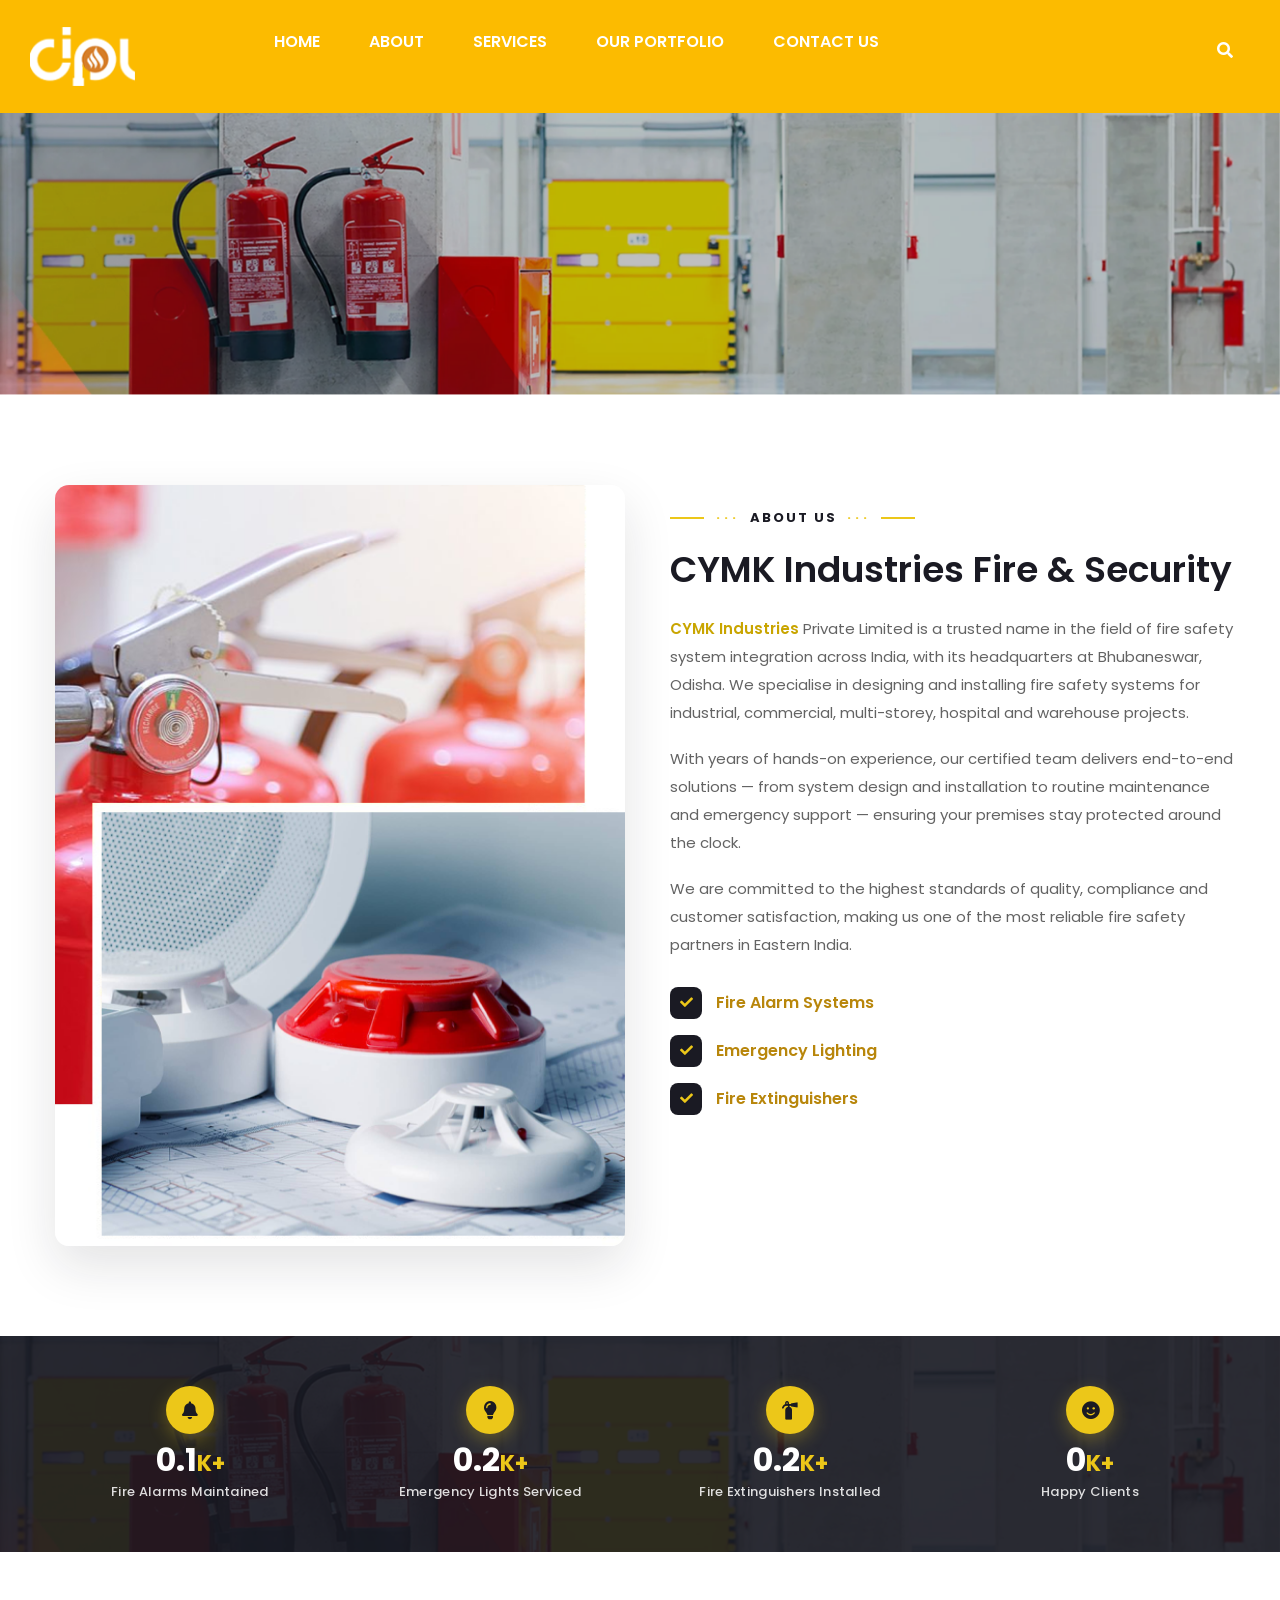
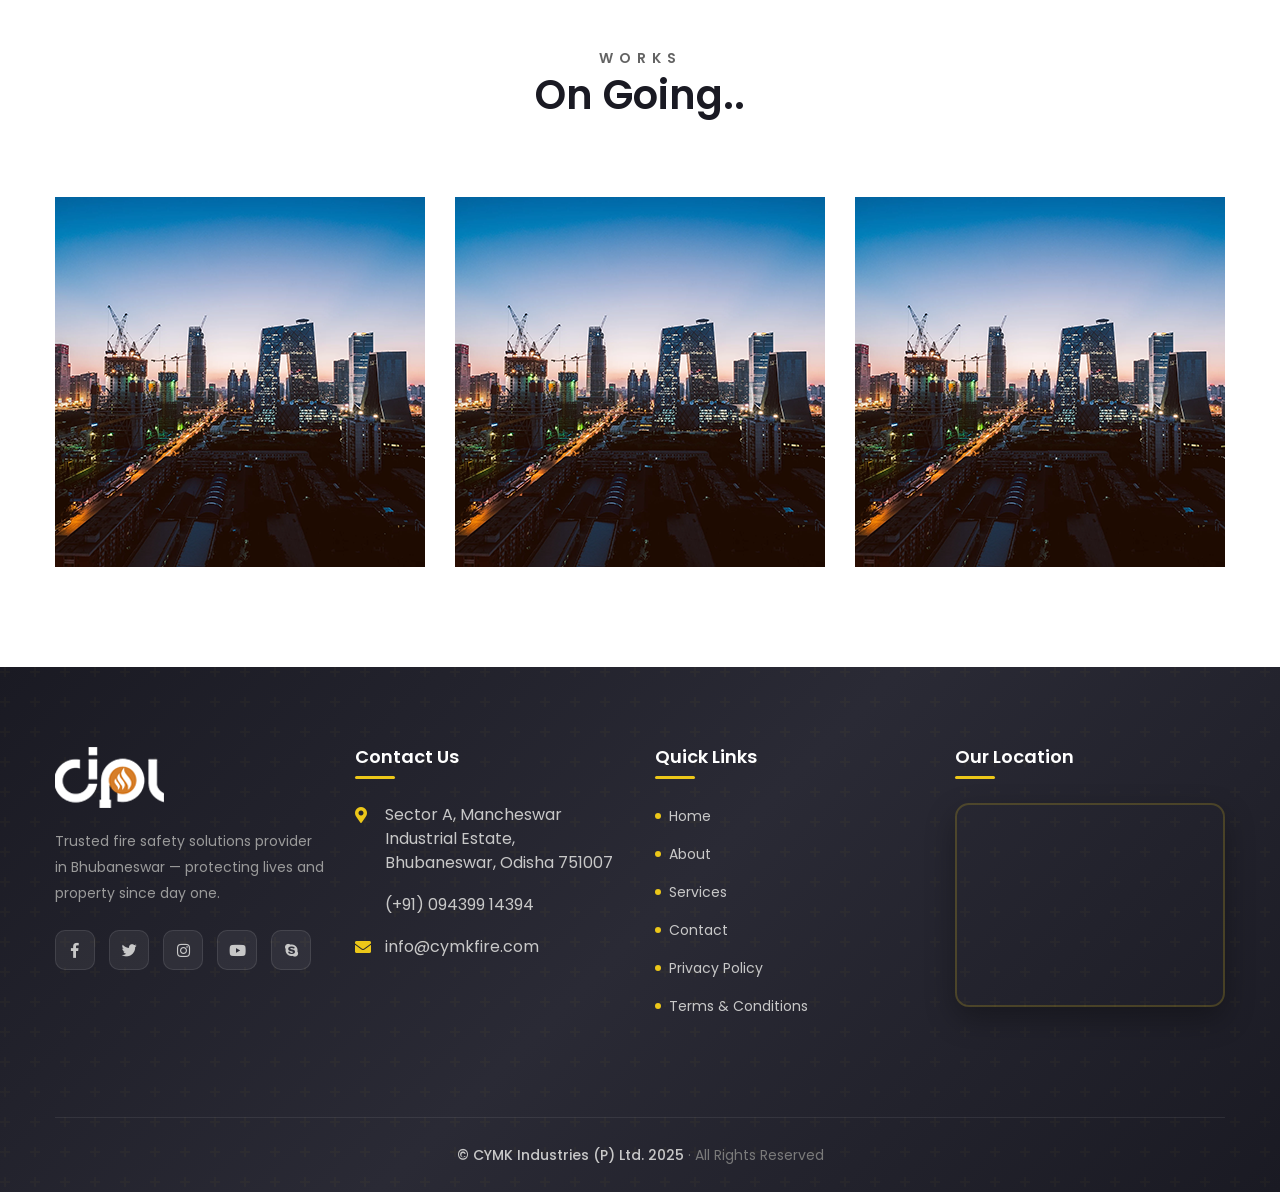
<file: about-us.html>
<!DOCTYPE html>
<html lang="en">
<head>
	<meta charset="utf-8">
	<meta name="viewport" content="width=device-width, initial-scale=1.0">
	<meta name="apple-mobile-web-app-capable" content="yes">
	<meta name="HandheldFriendly" content="True">
	<meta name="apple-mobile-web-app-status-bar-style" content="black">
	<meta name="description" content="About CYMK Industries (P) Ltd. — leading fire safety system integrator in Bhubaneswar, Odisha.">
	<meta name="keywords" content="fire safety, Fire protection, about, CYMK Industries">
	<meta name="author" content="CYMK Industries">
	<title>CYMK - About Us | Fire Safety Services Bhubaneswar</title>
	<link href="https://fonts.googleapis.com/css?family=Poppins:400,500,600" rel="stylesheet">
	<link rel="stylesheet" type="text/css" href="css/bootstrap.css">
	<link rel="stylesheet" type="text/css" href="css/style-construction.css">
	<link rel="stylesheet" type="text/css" href="css/plugins.css">
	<link rel="stylesheet" type="text/css" href="css/responsive-construction.css">
	<link rel="stylesheet" type="text/css" href="css/iconfonts.css">
	<link rel="stylesheet" type="text/css" href="css/color-construction.css">

	<meta property="og:url" content="https://cymkfire.com/about-us.html"/>
	<meta property="og:title" content="CYMK - About Us | Fire Safety Services Bhubaneswar"/>
	<meta property="og:type" content="website"/>
	<meta property="og:site_name" content="CYMK Industries (P) Ltd."/>
	<meta property="og:description" content="Learn about CYMK Industries — a leading fire safety system integrator in India."/>
	<meta property="og:image" itemprop="image" content="https://cymkfire.com/images/safety.png">
	<meta property="og:image:width" itemprop="image" content="240">
	<meta property="og:image:height" itemprop="image" content="173">
</head>
<body>
	<div id="wrapper">
		<header id="header">
			<div class="container-fluid z2">
				<div class="col-xs-12 col-sm-12">
					<div class="logo">
						<a href="index.html"><img src="images/logo.png" alt="CYMK Industries (P) Ltd." class="img-responsive"></a>
					</div>
					<div class="nav-holder">
						<a href="about-us.html#" class="nav-opener text-center md-round"><i class="fa fa-bars"></i></a>
						<nav id="nav" class="hb-navigation">
							<ul class="list-unstyled text-uppercase">
								<li><a href="index.html">Home</a></li>
								<li class="active"><a href="about-us.html">About</a></li>
								<li class="menu-item-has-children active">
									<a href="services.html">Services <i
											class="fas fa-angle-down pull-right hidden visible-xs visible-sm"></i></a>
									<ul class="list-unstyled sub-menu">
										<li><a href="firealarmsystems.html"><i
													class="fas fa-arrow-right"></i> Scalable Fire Alarm Systems</a></li>
										<li><a href="firesuppressionsystems.html"><i
													class="fas fa-arrow-right"></i> Fire Suppression Systems</a></li>
										<li><a href="portablefireextinguishers.html"><i
													class="fas fa-arrow-right"></i> Portable Fire Extinguishers</a></li>
									</ul>
								</li>
								<li class="menu-item-has-children">
									<a href="javascript:void(0);">Our Portfolio<i
											class="fas fa-angle-down pull-right hidden visible-xs visible-sm"></i></a>
									<ul class="list-unstyled sub-menu">
										<li><a href="javascript:void(0);"><i class="fas fa-arrow-right"></i>Our Portfolio</a></li>
									</ul>
								</li>
								<li><a href="contact-us.html">Contact us</a></li>
							</ul>
						</nav>
						<div class="search-holder">
							<div class="search-area">
								<div class="search-box">
									<form>
										<fieldset>
											<input type="search" placeholder="Search" class="form-control">
											<button type="button" class="form-opener btn-secondary fas fa-search"></button>
										</fieldset>
									</form>
								</div>
							</div>
						</div>
					</div>
				</div>
			</div>
		</header>
		<main id="main">
			<section class="page-banner">
				<img src="images/header.png" alt="About page banner" class="img-responsive">
			</section>

			<section class="about-page-sec">
				<div class="container">
					<div class="row">
						<div class="col-xs-12 col-sm-12 col-md-6">
							<div class="about-images">
								<img src="images/About-us.png" alt="CYMK fire safety equipment and systems" class="img-responsive about-img-main">
							</div>
						</div>
						<div class="col-xs-12 col-sm-12 col-md-6 about-content">
							<span class="section-label"><span class="dots">···</span>About Us<span class="dots">···</span></span>
							<h2 class="heading2">CYMK Industries Fire &amp; Security</h2>
							<p><strong class="text-accent">CYMK Industries</strong> Private Limited is a trusted name in the field of fire safety system integration across India, with its headquarters at Bhubaneswar, Odisha. We specialise in designing and installing fire safety systems for industrial, commercial, multi-storey, hospital and warehouse projects.</p>
							<p>With years of hands-on experience, our certified team delivers end-to-end solutions — from system design and installation to routine maintenance and emergency support — ensuring your premises stay protected around the clock.</p>
							<p>We are committed to the highest standards of quality, compliance and customer satisfaction, making us one of the most reliable fire safety partners in Eastern India.</p>
							<ul class="list-unstyled about-feature-list">
								<li><span class="feature-check"><i class="fas fa-check"></i></span>Fire Alarm Systems</li>
								<li><span class="feature-check"><i class="fas fa-check"></i></span>Emergency Lighting</li>
								<li><span class="feature-check"><i class="fas fa-check"></i></span>Fire Extinguishers</li>
							</ul>
						</div>
					</div>
				</div>
			</section>

			<section class="stats-sec bg-full overlay" style="background-image: url(images/header.png);">
				<div class="container">
					<div class="row stats-row">
						<div class="col-xs-6 col-sm-6 col-md-3">
							<div class="stat-item">
								<span class="stat-icon"><i class="fas fa-bell"></i></span>
								<div class="stat-number">
									<span class="counter">1.8</span><span class="stat-unit">K+</span>
								</div>
								<p class="stat-label">Fire Alarms Maintained</p>
							</div>
						</div>
						<div class="col-xs-6 col-sm-6 col-md-3">
							<div class="stat-item">
								<span class="stat-icon"><i class="fas fa-lightbulb"></i></span>
								<div class="stat-number">
									<span class="counter">2.7</span><span class="stat-unit">K+</span>
								</div>
								<p class="stat-label">Emergency Lights Serviced</p>
							</div>
						</div>
						<div class="col-xs-6 col-sm-6 col-md-3">
							<div class="stat-item">
								<span class="stat-icon"><i class="fas fa-fire-extinguisher"></i></span>
								<div class="stat-number">
									<span class="counter">2.2</span><span class="stat-unit">K+</span>
								</div>
								<p class="stat-label">Fire Extinguishers Installed</p>
							</div>
						</div>
						<div class="col-xs-6 col-sm-6 col-md-3">
							<div class="stat-item">
								<span class="stat-icon"><i class="fas fa-smile"></i></span>
								<div class="stat-number">
									<span class="counter">4</span><span class="stat-unit">K+</span>
								</div>
								<p class="stat-label">Happy Clients</p>
							</div>
						</div>
					</div>
				</div>
			</section>

			<section class="blog-sec">
				<div class="container">
					<div class="row">
						<div class="col-sm-12">
							<h2 class="heading2 text-center"><span class="title text-uppercase">WORKS</span>On Going..</h2>
						</div>
						<div class="col-xs-6 col-sm-6 col-md-4 sm2">
						<!-- blog-col of the page -->
							<div class="blog-col">
							<img src="images/homepage/img101.png" alt="CYMK Industries (P) Ltd." class="img-responsive blog-img">
							<!-- blog-detail of the page -->
								<div class="blog-detail text-center">
									<h2 class="heading1">Berlin Rooftop Workshop</h2>
									<ul class="list-unstyled post-list">
										<li><a href="https://cymkfire.com/blog-detail.html">By admin</a></li>
										<li>|</li>
										<li><time class="time" datetime="2017-01-01">Dec 24, 2018</time></li>
									</ul>
									<p>There are many variations of passages of<br class="hidden-xs hidden-sm hidden-md"> Lorem Ipsum available, but the majority<br class="hidden-xs hidden-sm hidden-md"> have suffered alteration in some form</p>
									<a class="blog-link text-uppercase" href="https://cymkfire.com/blog-detail3.html">read more</a>
								</div>
							</div>
						</div>
						<div class="col-xs-6 col-sm-6 col-md-4 sm2">
						<!-- blog-col of the page -->
							<div class="blog-col">
							<img src="images/homepage/img101.png" alt="CYMK Industries (P) Ltd." class="img-responsive blog-img">
							<!-- blog-detail of the page -->
								<div class="blog-detail text-center">
									<h2 class="heading1">Berlin Rooftop Workshop</h2>
									<ul class="list-unstyled post-list">
										<li><a href="https://cymkfire.com/blog-detail.html">By admin</a></li>
										<li>|</li>
										<li><time class="time" datetime="2017-01-01">Dec 24, 2018</time></li>
									</ul>
									<p>There are many variations of passages of<br class="hidden-xs hidden-sm hidden-md"> Lorem Ipsum available, but the majority<br class="hidden-xs hidden-sm hidden-md"> have suffered alteration in some form</p>
									<a class="blog-link text-uppercase" href="https://cymkfire.com/blog-detail3.html">read more</a>
								</div>
							</div>
						</div>
						<div class="col-xs-6 col-sm-6 col-md-4 sm2">
						<!-- blog-col of the page -->
							<div class="blog-col">
							<img src="images/homepage/img101.png" alt="CYMK Industries (P) Ltd." class="img-responsive blog-img">
							<!-- blog-detail of the page -->
								<div class="blog-detail text-center">
									<h2 class="heading1">Berlin Rooftop Workshop</h2>
									<ul class="list-unstyled post-list">
										<li><a href="https://cymkfire.com/blog-detail.html">By admin</a></li>
										<li>|</li>
										<li><time class="time" datetime="2017-01-01">Dec 24, 2018</time></li>
									</ul>
									<p>There are many variations of passages of<br class="hidden-xs hidden-sm hidden-md"> Lorem Ipsum available, but the majority<br class="hidden-xs hidden-sm hidden-md"> have suffered alteration in some form</p>
									<a class="blog-link text-uppercase" href="https://cymkfire.com/blog-detail3.html">read more</a>
								</div>
							</div>
						</div>
					</div>
				</div>
			</section>
		</main>
		<footer id="footer">
			<div class="footer-sec">
				<div class="container">
					<div class="row footer-main">
						<div class="col-xs-12 col-sm-6 col-md-3 footer-col">
							<div class="footer-logo">
								<a href="index.html"><img src="images/construction-logo.png" alt="CYMK Industries (P) Ltd." class="img-responsive"></a>
							</div>
							<p class="footer-about">Trusted fire safety solutions provider in Bhubaneswar — protecting lives and property since day one.</p>
							<ul class="list-unstyled social-icon footer-social">
								<li><a class="icon" href="javascript:void(0);" aria-label="Facebook"><i class="fab fa-facebook-f"></i></a></li>
								<li><a class="icon" href="javascript:void(0);" aria-label="Twitter"><i class="fab fa-twitter"></i></a></li>
								<li><a class="icon" href="javascript:void(0);" aria-label="Instagram"><i class="fab fa-instagram"></i></a></li>
								<li><a class="icon" href="javascript:void(0);" aria-label="YouTube"><i class="fab fa-youtube"></i></a></li>
								<li><a class="icon" href="javascript:void(0);" aria-label="Skype"><i class="fab fa-skype"></i></a></li>
							</ul>
						</div>
						<div class="col-xs-12 col-sm-6 col-md-3 footer-col">
							<h4 class="footer-title">Contact Us</h4>
							<ul class="list-unstyled footer-info-list">
								<li>
									<i class="fas fa-map-marker-alt"></i>
									<span><address>Sector A, Mancheswar Industrial Estate, Bhubaneswar, Odisha 751007</address></span>
								</li>
								<li>
									<i class="fas fa-phone-alt"></i>
									<a href="tel:+919439914394">(+91) 094399 14394</a>
								</li>
								<li>
									<i class="fas fa-envelope"></i>
									<a href="mailto:info@cymkfire.com">info@cymkfire.com</a>
								</li>
							</ul>
						</div>
						<div class="col-xs-12 col-sm-6 col-md-3 footer-col">
							<h4 class="footer-title">Quick Links</h4>
							<ul class="list-unstyled footer-links">
								<li><a href="index.html">Home</a></li>
								<li><a href="about-us.html">About</a></li>
								<li><a href="services.html">Services</a></li>
								<li><a href="contact-us.html">Contact</a></li>
								<li><a href="javascript:void(0);">Privacy Policy</a></li>
								<li><a href="javascript:void(0);">Terms &amp; Conditions</a></li>
							</ul>
						</div>
						<div class="col-xs-12 col-sm-6 col-md-3 footer-col">
							<h4 class="footer-title">Our Location</h4>
							<div class="footer-map">
								<iframe src="https://www.google.com/maps/embed?pb=!1m18!1m12!1m3!1d2319.187672641616!2d85.85465497248576!3d20.305124681169236!2m3!1f0!2f0!3f0!3m2!1i1024!2i768!4f13.1!3m3!1m2!1s0x3a190a186e02f7b5%3A0x632814d62a907179!2sCYMK!5e1!3m2!1sen!2sin!4v1749478900830!5m2!1sen!2sin" allowfullscreen="" loading="lazy" referrerpolicy="no-referrer-when-downgrade" title="CYMK location map"></iframe>
							</div>
						</div>
					</div>
					<div class="footer-bottom">
						<p><span>© CYMK Industries (P) Ltd. 2025</span> · All Rights Reserved</p>
					</div>
				</div>
			</div>
		</footer>
		<a id="back-top" class="text-center btn-primary fa fa-angle-up"></a>
	</div>
	<script src="js/jquery.js"></script>
	<script src="js/plugins.js"></script>
	<script src="js/jquery.main.js"></script>
</body>
</html>
</file>
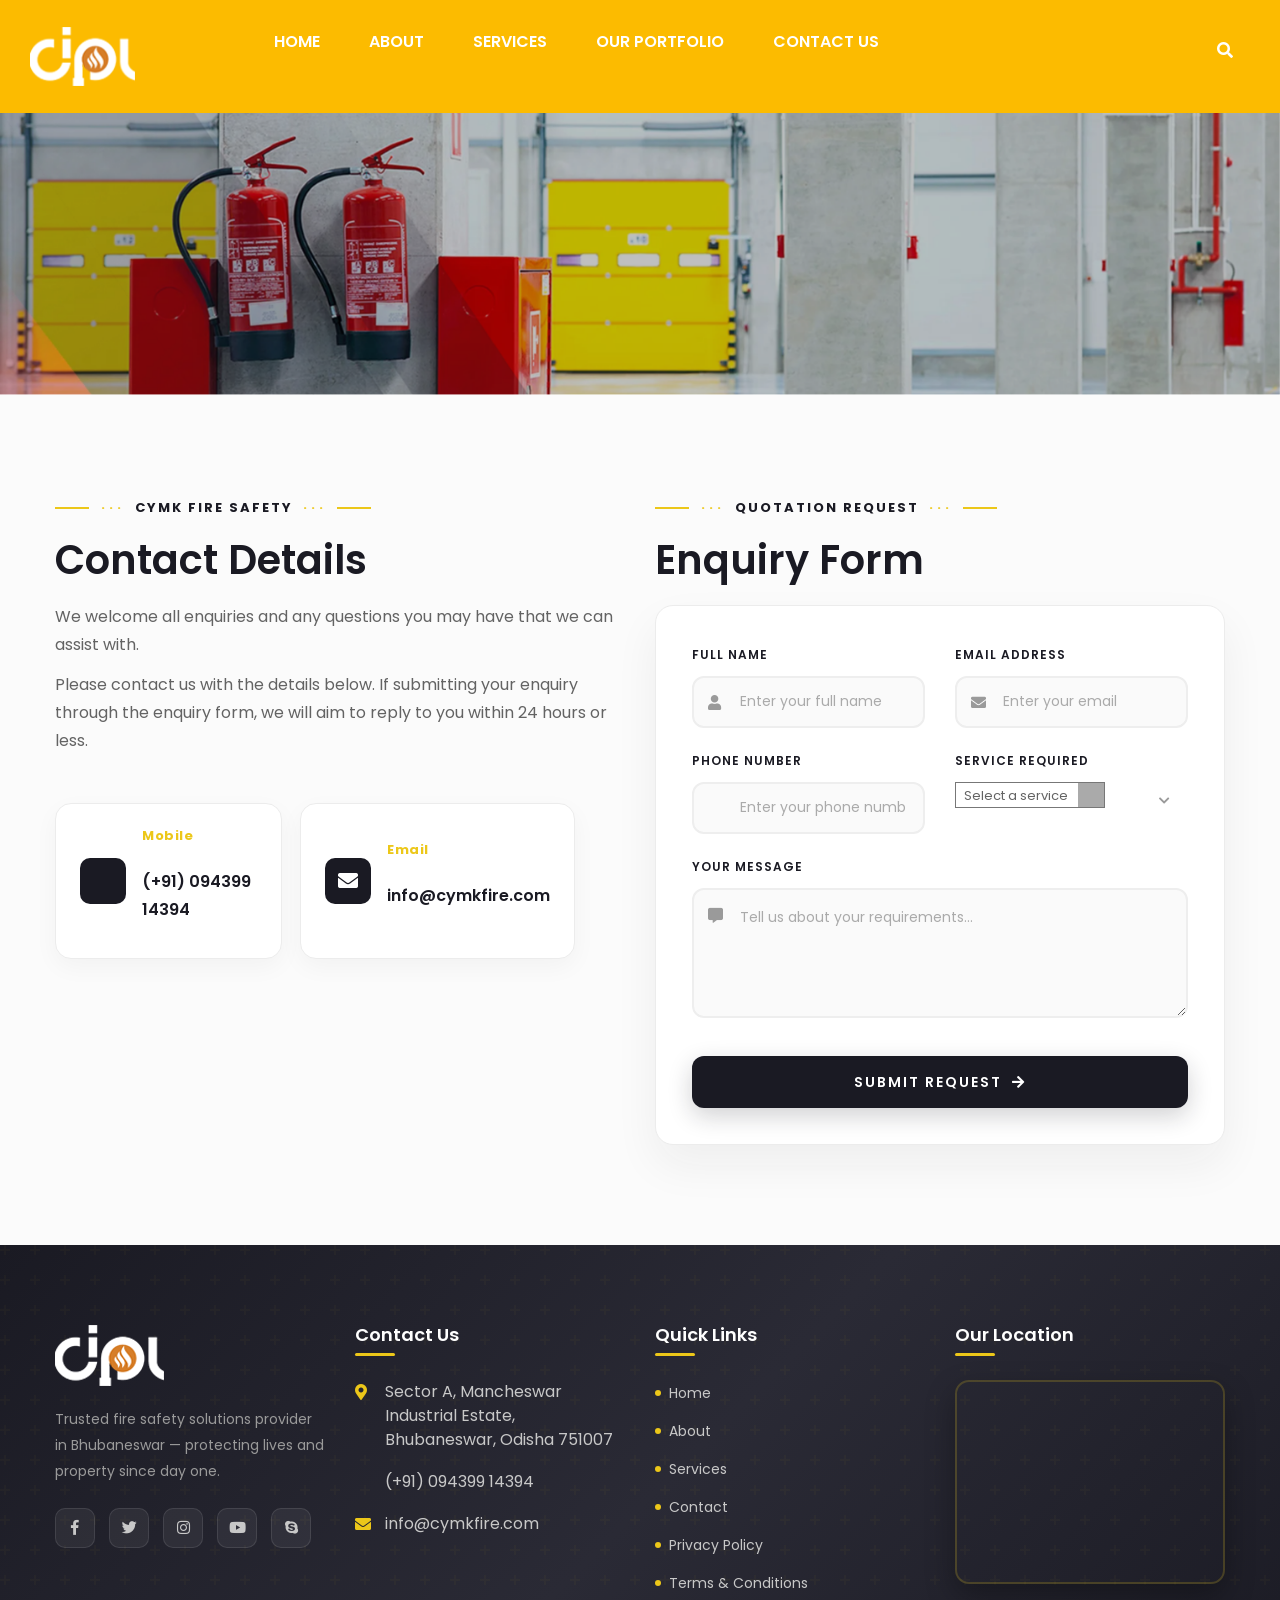
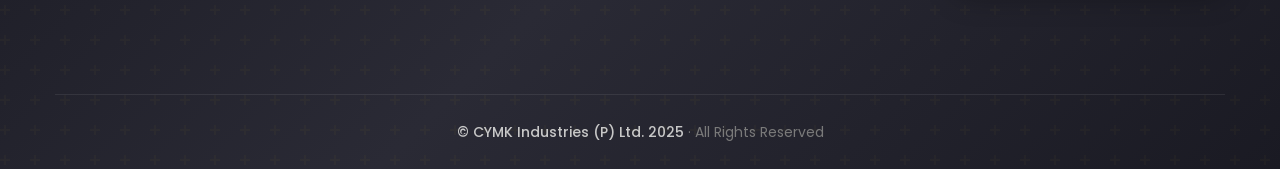
<file: contact-us.html>
<!DOCTYPE html>
<html lang="en">
<head>
	<meta charset="utf-8">
	<meta name="viewport" content="width=device-width, initial-scale=1.0">
	<meta name="apple-mobile-web-app-capable" content="yes">
	<meta name="HandheldFriendly" content="True">
	<meta name="apple-mobile-web-app-status-bar-style" content="black">
	<meta name="description" content="Contact CYMK Industries (P) Ltd. for fire safety services in Bhubaneswar.">
	<meta name="keywords" content="fire safety, Fire protection, Indoor, contact">
	<meta name="author" content="CYMK Industries">
	<title>CYMK - Contact Us | Fire Safety Services Bhubaneswar</title>
	<link href="https://fonts.googleapis.com/css?family=Poppins:400,500,600" rel="stylesheet">
	<link rel="stylesheet" type="text/css" href="css/bootstrap.css">
	<link rel="stylesheet" type="text/css" href="css/style-construction.css">
	<link rel="stylesheet" type="text/css" href="css/plugins.css">
	<link rel="stylesheet" type="text/css" href="css/responsive-construction.css">
	<link rel="stylesheet" type="text/css" href="css/iconfonts.css">
	<link rel="stylesheet" type="text/css" href="css/color-construction.css">

	<meta property="og:url" content="https://cymkfire.com/contact-us.html"/>
	<meta property="og:title" content="CYMK - Contact Us | Fire Safety Services Bhubaneswar"/>
	<meta property="og:type" content="website"/>
	<meta property="og:site_name" content="CYMK Industries (P) Ltd."/>
	<meta property="og:description" content="Contact CYMK Industries for fire safety services in Bhubaneswar."/>
	<meta property="og:image" itemprop="image" content="https://cymkfire.com/images/safety.png">
	<meta property="og:image:width" itemprop="image" content="240">
	<meta property="og:image:height" itemprop="image" content="173">
</head>
<body>
	<div id="wrapper">
		<header id="header">
			<div class="container-fluid z2">
				<div class="col-xs-12 col-sm-12">
					<div class="logo">
						<a href="index.html"><img src="images/logo.png" alt="CYMK Industries (P) Ltd." class="img-responsive"></a>
					</div>
					<div class="nav-holder">
						<a href="contact-us.html#" class="nav-opener text-center md-round"><i class="fa fa-bars"></i></a>
						<nav id="nav" class="hb-navigation">
							<ul class="list-unstyled text-uppercase">
								<li><a href="index.html">Home</a></li>
								<li><a href="about-us.html">About</a></li>
								<li class="menu-item-has-children active">
									<a href="services.html">Services <i
											class="fas fa-angle-down pull-right hidden visible-xs visible-sm"></i></a>
									<ul class="list-unstyled sub-menu">
										<li><a href="firealarmsystems.html"><i
													class="fas fa-arrow-right"></i> Scalable Fire Alarm Systems</a></li>
										<li><a href="firesuppressionsystems.html"><i
													class="fas fa-arrow-right"></i> Fire Suppression Systems</a></li>
										<li><a href="portablefireextinguishers.html"><i
													class="fas fa-arrow-right"></i> Portable Fire Extinguishers</a></li>
									</ul>
								</li>
								<li class="menu-item-has-children">
									<a href="javascript:void(0);">Our Portfolio<i
											class="fas fa-angle-down pull-right hidden visible-xs visible-sm"></i></a>
									<ul class="list-unstyled sub-menu">
										<li><a href="javascript:void(0);"><i class="fas fa-arrow-right"></i>Our Portfolio</a></li>
									</ul>
								</li>
								<li class="active"><a href="contact-us.html">Contact us</a></li>
							</ul>
						</nav>
						<div class="search-holder">
							<div class="search-area">
								<div class="search-box">
									<form>
										<fieldset>
											<input type="search" placeholder="Search" class="form-control">
											<button type="button" class="form-opener btn-secondary fas fa-search"></button>
										</fieldset>
									</form>
								</div>
							</div>
						</div>
					</div>
				</div>
			</div>
		</header>
		<main id="main">
			<section class="page-banner">
				<img src="images/header.png" alt="Contact page banner" class="img-responsive">
			</section>

			<section class="contact-sec">
				<div class="container">
					<div class="row">
						<div class="col-xs-12 col-sm-12 col-md-6 contact-copy">
							<span class="section-label"><span class="dots">···</span>CYMK Fire Safety<span class="dots">···</span></span>
							<h2 class="heading2">Contact Details</h2>
							<p>We welcome all enquiries and any questions you may have that we can assist with.</p>
							<p>Please contact us with the details below. If submitting your enquiry through the enquiry form, we will aim to reply to you within 24 hours or less.</p>

							<div class="contact-holder">
								<div class="contact-card">
									<i class="fas fa-phone-alt"></i>
									<div>
										<span>Mobile</span>
										<p>(+91) 094399 14394</p>
									</div>
								</div>
								<div class="contact-card">
									<i class="fas fa-envelope"></i>
									<div>
										<span>Email</span>
										<p>info@cymkfire.com</p>
									</div>
								</div>
							</div>
						</div>

						<div class="col-xs-12 col-sm-12 col-md-6">
							<span class="section-label"><span class="dots">···</span>Quotation Request<span class="dots">···</span></span>
							<h2 class="heading2 enquiry-heading">Enquiry Form</h2>

							<div class="enquiry-card">
								<form class="contact-form">
									<div class="row">
										<div class="col-xs-12 col-sm-6">
											<div class="form-group">
												<label class="field-label" for="contact-name">Full Name</label>
												<div class="input-field">
													<span class="field-icon"><i class="fas fa-user"></i></span>
													<input type="text" id="contact-name" class="form-control" placeholder="Enter your full name">
												</div>
											</div>
										</div>
										<div class="col-xs-12 col-sm-6">
											<div class="form-group">
												<label class="field-label" for="contact-email">Email Address</label>
												<div class="input-field">
													<span class="field-icon"><i class="fas fa-envelope"></i></span>
													<input type="email" id="contact-email" class="form-control" placeholder="Enter your email">
												</div>
											</div>
										</div>
									</div>
									<div class="row">
										<div class="col-xs-12 col-sm-6">
											<div class="form-group">
												<label class="field-label" for="contact-phone">Phone Number</label>
												<div class="input-field">
													<span class="field-icon"><i class="fas fa-phone-alt"></i></span>
													<input type="tel" id="contact-phone" class="form-control" placeholder="Enter your phone number">
												</div>
											</div>
										</div>
										<div class="col-xs-12 col-sm-6">
											<div class="form-group">
												<label class="field-label" for="contact-service">Service Required</label>
												<div class="input-field select-field">
													<span class="field-icon"><i class="fas fa-tools"></i></span>
													<select id="contact-service" class="form-control" required>
														<option value="" disabled selected hidden>Select a service</option>
														<option value="fire-alarm">Fire Alarm Systems</option>
														<option value="suppression">Fire Suppression Systems</option>
														<option value="extinguisher">Portable Fire Extinguishers</option>
														<option value="hydrant">Fire Hydrant &amp; Sprinkler</option>
													</select>
												</div>
											</div>
										</div>
									</div>
									<div class="form-group">
										<label class="field-label" for="contact-message">Your Message</label>
										<div class="input-field textarea-field">
											<span class="field-icon"><i class="fas fa-comment-alt"></i></span>
											<textarea id="contact-message" class="form-control" placeholder="Tell us about your requirements..."></textarea>
										</div>
									</div>
									<button type="submit" class="btn-primary">
										Submit Request <i class="fas fa-arrow-right"></i>
									</button>
								</form>
							</div>
						</div>
					</div>
				</div>
			</section>
		</main>
		<footer id="footer">
			<div class="footer-sec">
				<div class="container">
					<div class="row footer-main">
						<div class="col-xs-12 col-sm-6 col-md-3 footer-col">
							<div class="footer-logo">
								<a href="index.html"><img src="images/construction-logo.png" alt="CYMK Industries (P) Ltd." class="img-responsive"></a>
							</div>
							<p class="footer-about">Trusted fire safety solutions provider in Bhubaneswar — protecting lives and property since day one.</p>
							<ul class="list-unstyled social-icon footer-social">
								<li><a class="icon" href="javascript:void(0);" aria-label="Facebook"><i class="fab fa-facebook-f"></i></a></li>
								<li><a class="icon" href="javascript:void(0);" aria-label="Twitter"><i class="fab fa-twitter"></i></a></li>
								<li><a class="icon" href="javascript:void(0);" aria-label="Instagram"><i class="fab fa-instagram"></i></a></li>
								<li><a class="icon" href="javascript:void(0);" aria-label="YouTube"><i class="fab fa-youtube"></i></a></li>
								<li><a class="icon" href="javascript:void(0);" aria-label="Skype"><i class="fab fa-skype"></i></a></li>
							</ul>
						</div>
						<div class="col-xs-12 col-sm-6 col-md-3 footer-col">
							<h4 class="footer-title">Contact Us</h4>
							<ul class="list-unstyled footer-info-list">
								<li>
									<i class="fas fa-map-marker-alt"></i>
									<span><address>Sector A, Mancheswar Industrial Estate, Bhubaneswar, Odisha 751007</address></span>
								</li>
								<li>
									<i class="fas fa-phone-alt"></i>
									<a href="tel:+919439914394">(+91) 094399 14394</a>
								</li>
								<li>
									<i class="fas fa-envelope"></i>
									<a href="mailto:info@cymkfire.com">info@cymkfire.com</a>
								</li>
							</ul>
						</div>
						<div class="col-xs-12 col-sm-6 col-md-3 footer-col">
							<h4 class="footer-title">Quick Links</h4>
							<ul class="list-unstyled footer-links">
								<li><a href="index.html">Home</a></li>
								<li><a href="javascript:void(0);">About</a></li>
								<li><a href="services.html">Services</a></li>
								<li><a href="contact-us.html">Contact</a></li>
								<li><a href="javascript:void(0);">Privacy Policy</a></li>
								<li><a href="javascript:void(0);">Terms &amp; Conditions</a></li>
							</ul>
						</div>
						<div class="col-xs-12 col-sm-6 col-md-3 footer-col">
							<h4 class="footer-title">Our Location</h4>
							<div class="footer-map">
								<iframe src="https://www.google.com/maps/embed?pb=!1m18!1m12!1m3!1d2319.187672641616!2d85.85465497248576!3d20.305124681169236!2m3!1f0!2f0!3f0!3m2!1i1024!2i768!4f13.1!3m3!1m2!1s0x3a190a186e02f7b5%3A0x632814d62a907179!2sCYMK!5e1!3m2!1sen!2sin!4v1749478900830!5m2!1sen!2sin" allowfullscreen="" loading="lazy" referrerpolicy="no-referrer-when-downgrade" title="CYMK location map"></iframe>
							</div>
						</div>
					</div>
					<div class="footer-bottom">
						<p><span>© CYMK Industries (P) Ltd. 2025</span> · All Rights Reserved</p>
					</div>
				</div>
			</div>
		</footer>
		<a id="back-top" class="text-center btn-primary fa fa-angle-up"></a>
	</div>
	<script src="js/jquery.js"></script>
	<script src="js/plugins.js"></script>
	<script src="js/jquery.main.js"></script>
</body>
</html>
</file>
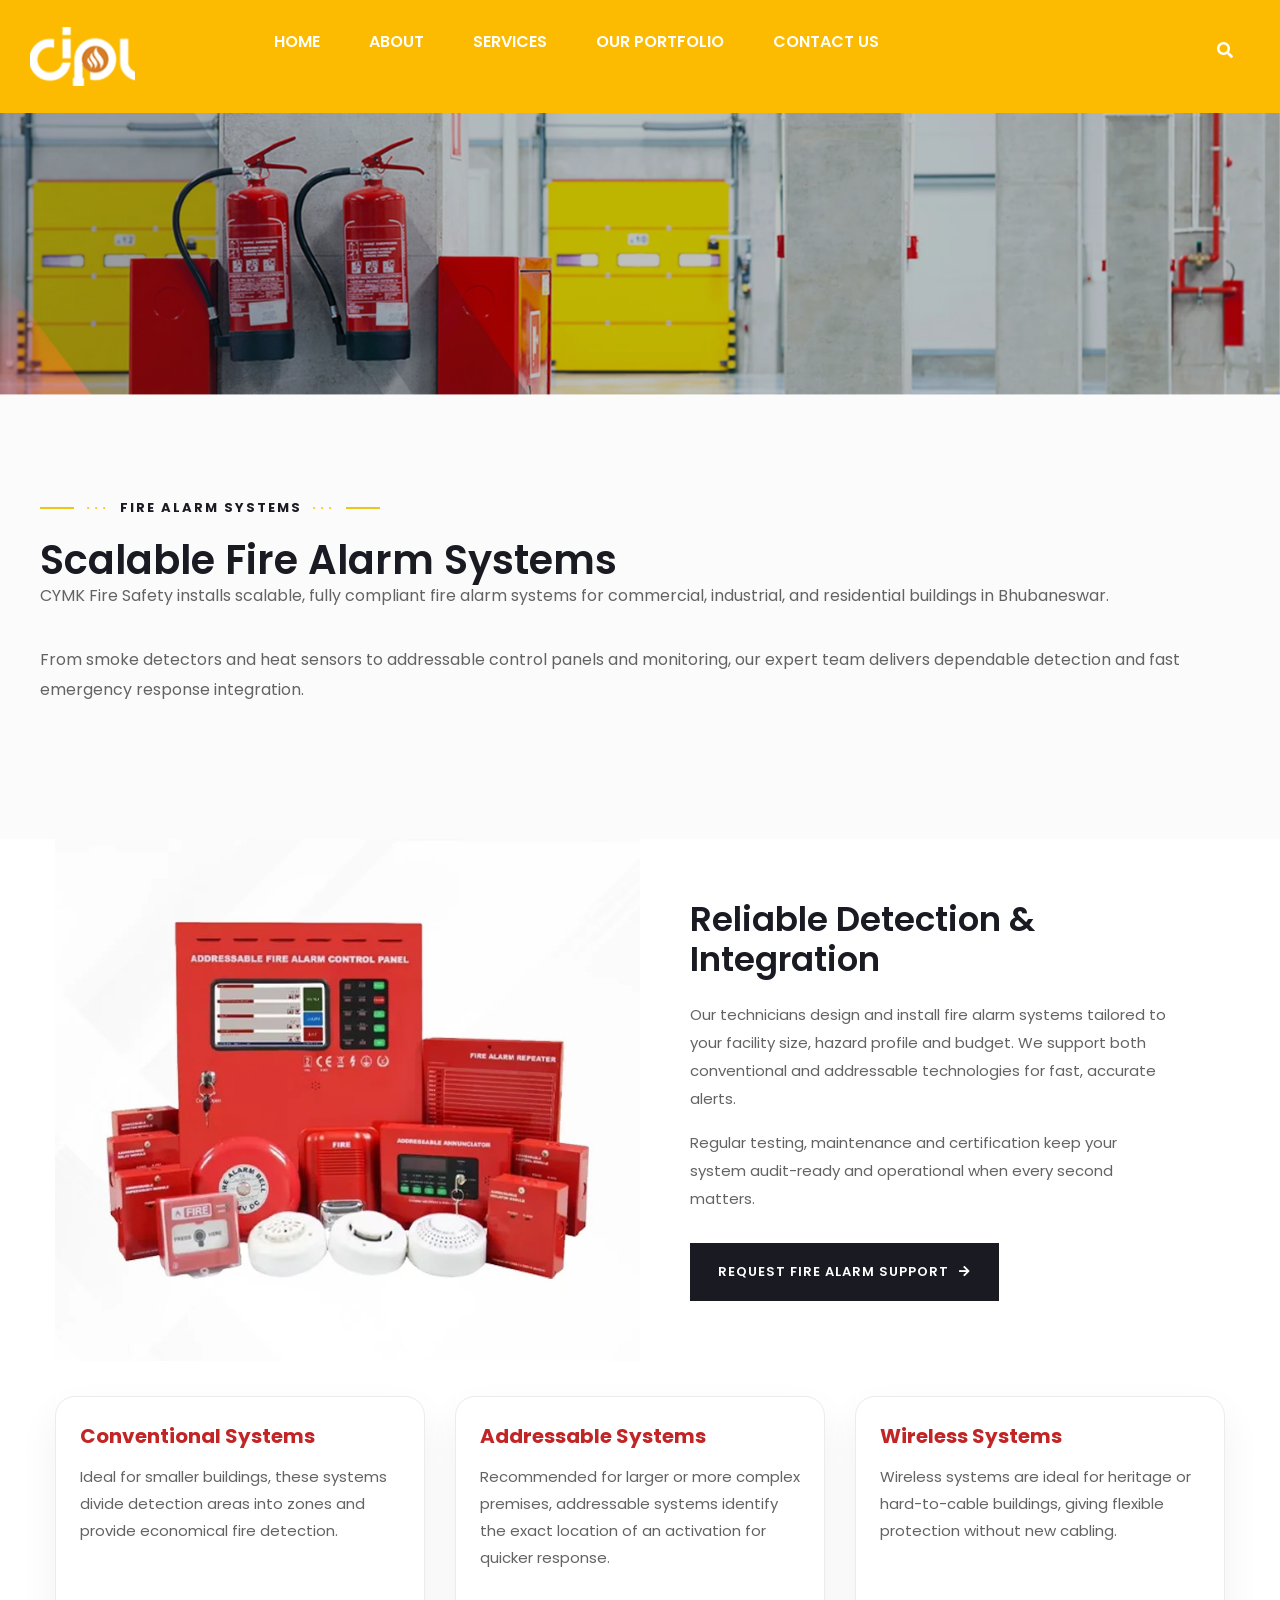
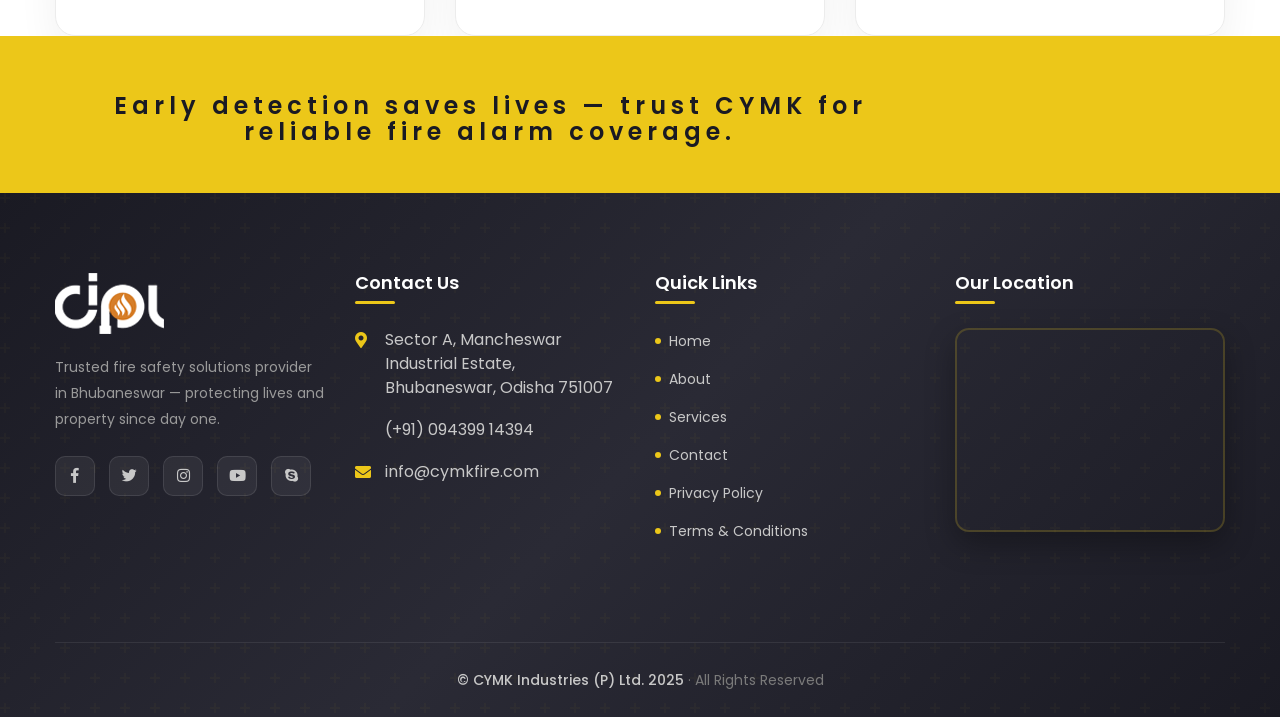
<file: firealarmsystems.html>
<!DOCTYPE html>
<html lang="en">

<head>
	<meta charset="utf-8">
	<meta name="viewport" content="width=device-width, initial-scale=1.0">
	<meta name="apple-mobile-web-app-capable" content="yes">
	<meta name="HandheldFriendly" content="True">
	<meta name="apple-mobile-web-app-status-bar-style" content="black">
	<meta name="description" content="Contact CYMK Industries (P) Ltd. for fire safety services in Bhubaneswar.">
	<meta name="keywords" content="fire safety, Fire protection, Indoor, contact">
	<meta name="author" content="CYMK Industries">
	<title>CYMK - Fire Alarm Systems | Fire Safety Services Bhubaneswar</title>
	<link href="https://fonts.googleapis.com/css?family=Poppins:400,500,600" rel="stylesheet">
	<link rel="stylesheet" type="text/css" href="css/bootstrap.css">
	<link rel="stylesheet" type="text/css" href="css/style-construction.css">
	<link rel="stylesheet" type="text/css" href="css/plugins.css">
	<link rel="stylesheet" type="text/css" href="css/responsive-construction.css">
	<link rel="stylesheet" type="text/css" href="css/iconfonts.css">
	<link rel="stylesheet" type="text/css" href="css/color-construction.css">

	<meta property="og:url" content="https://cymkfire.com/firealarmsystems.html" />
	<meta property="og:title" content="CYMK - Fire Alarm Systems | Fire Safety Services Bhubaneswar" />
	<meta property="og:type" content="website" />
	<meta property="og:site_name" content="CYMK Industries (P) Ltd." />
	<meta property="og:description"
		content="CYMK Fire Safety installs scalable fire alarm systems for businesses and residences in Bhubaneswar." />
	<meta property="og:image" itemprop="image" content="https://cymkfire.com/images/Fire-Alarm-System.webp">
	<meta property="og:image:width" itemprop="image" content="240">
	<meta property="og:image:height" itemprop="image" content="173">
</head>

<body>
	<div id="wrapper">
		<header id="header">
			<div class="container-fluid z2">
				<div class="col-xs-12 col-sm-12">
					<div class="logo">
						<a href="index.html"><img src="images/logo.png" alt="CYMK Industries (P) Ltd."
								class="img-responsive"></a>
					</div>
					<div class="nav-holder">
						<a href="contact-us.html#" class="nav-opener text-center md-round"><i
								class="fa fa-bars"></i></a>
						<nav id="nav" class="hb-navigation">
							<ul class="list-unstyled text-uppercase">
								<li><a href="index.html">Home</a></li>
								<li><a href="about-us.html">About</a></li>
								<li class="menu-item-has-children active">
									<a href="services.html">Services <i
											class="fas fa-angle-down pull-right hidden visible-xs visible-sm"></i></a>
									<ul class="list-unstyled sub-menu">
										<li><a href="firealarmsystems.html"><i class="fas fa-arrow-right"></i> Scalable
												Fire Alarm Systems</a></li>
										<li><a href="firesuppressionsystems.html"><i class="fas fa-arrow-right"></i>
												Fire Suppression Systems</a></li>
										<li><a href="portablefireextinguishers.html"><i class="fas fa-arrow-right"></i>
												Portable Fire Extinguishers</a></li>
									</ul>
								</li>
								<li class="menu-item-has-children">
									<a href="javascript:void(0);">Our Portfolio<i
											class="fas fa-angle-down pull-right hidden visible-xs visible-sm"></i></a>
									<ul class="list-unstyled sub-menu">
										<li><a href="javascript:void(0);"><i class="fas fa-arrow-right"></i>Our
												Portfolio</a></li>
									</ul>
								</li>
								<li class="active"><a href="contact-us.html">Contact us</a></li>
							</ul>
						</nav>
						<div class="search-holder">
							<div class="search-area">
								<div class="search-box">
									<form>
										<fieldset>
											<input type="search" placeholder="Search" class="form-control">
											<button type="button"
												class="form-opener btn-secondary fas fa-search"></button>
										</fieldset>
									</form>
								</div>
							</div>
						</div>
					</div>
				</div>
			</div>
		</header>
		<main id="main">
			<section class="page-banner">
				<img src="images/header.png" alt="Fire alarm systems page banner" class="img-responsive">
			</section>

			<section class="contact-sec">
				<div class="container">
					<div class="row">
						<span class="section-label"><span class="dots">···</span>Fire Alarm Systems<span
								class="dots">···</span></span>
						<h2 class="heading2">Scalable Fire Alarm Systems</h2>
						<p>CYMK Fire Safety installs scalable, fully compliant fire alarm systems for commercial,
							industrial, and residential buildings in Bhubaneswar.</p>
						<p>From smoke detectors and heat sensors to addressable control panels and monitoring, our
							expert team delivers dependable detection and fast emergency response integration.</p>
					</div>
				</div>
			</section>

			<section class="service-detail-block" id="fire-alarm-systems">
				<div class="container">
					<div class="row service-detail-row">
						<div class="col-xs-12 col-md-6 service-detail-image">
							<img src="images/Fire-Alarm-System.webp" alt="Scalable fire alarm systems"
								class="img-responsive">
						</div>
						<div class="col-xs-12 col-md-6 service-detail-content">
							<h2 class="heading2">Reliable Detection & Integration</h2>
							<p>Our technicians design and install fire alarm systems tailored to your facility size,
								hazard
								profile and budget. We support both conventional and addressable technologies for fast,
								accurate alerts.</p>
							<p>Regular testing, maintenance and certification keep your system audit-ready and
								operational
								when every second matters.</p>
							<a href="contact-us.html" class="service-detail-btn">Request Fire Alarm Support <i
									class="fas fa-arrow-right"></i></a>
						</div>
					</div>

					<div class="row service-feature-grid">
						<div class="col-xs-12 col-md-4">
							<div class="service-feature-card">
								<h3>Conventional Systems</h3>
								<p>Ideal for smaller buildings, these systems divide detection areas into zones and
									provide economical fire detection.</p>
							</div>
						</div>
						<div class="col-xs-12 col-md-4">
							<div class="service-feature-card">
								<h3>Addressable Systems</h3>
								<p>Recommended for larger or more complex premises, addressable systems identify the
									exact location of an activation for quicker response.</p>
							</div>
						</div>
						<div class="col-xs-12 col-md-4">
							<div class="service-feature-card">
								<h3>Wireless Systems</h3>
								<p>Wireless systems are ideal for heritage or hard-to-cable buildings, giving flexible
									protection without new cabling.</p>
							</div>
						</div>
					</div>
				</div>
			</section>

			<div class="promo-box">
				<div class="container">
					<div class="row">
						<div class="col-xs-12 col-sm-8 col-md-9">
							<h2 class="heading3 text-center" style="letter-spacing: 0.5rem;">Early detection saves lives
								— trust CYMK for reliable fire alarm coverage.</h2>
						</div>
					</div>
				</div>
			</div>
		</main>
		<footer id="footer">
			<div class="footer-sec">
				<div class="container">
					<div class="row footer-main">
						<div class="col-xs-12 col-sm-6 col-md-3 footer-col">
							<div class="footer-logo">
								<a href="index.html"><img src="images/construction-logo.png"
										alt="CYMK Industries (P) Ltd." class="img-responsive"></a>
							</div>
							<p class="footer-about">Trusted fire safety solutions provider in Bhubaneswar — protecting
								lives and property since day one.</p>
							<ul class="list-unstyled social-icon footer-social">
								<li><a class="icon" href="javascript:void(0);" aria-label="Facebook"><i
											class="fab fa-facebook-f"></i></a></li>
								<li><a class="icon" href="javascript:void(0);" aria-label="Twitter"><i
											class="fab fa-twitter"></i></a></li>
								<li><a class="icon" href="javascript:void(0);" aria-label="Instagram"><i
											class="fab fa-instagram"></i></a></li>
								<li><a class="icon" href="javascript:void(0);" aria-label="YouTube"><i
											class="fab fa-youtube"></i></a></li>
								<li><a class="icon" href="javascript:void(0);" aria-label="Skype"><i
											class="fab fa-skype"></i></a></li>
							</ul>
						</div>
						<div class="col-xs-12 col-sm-6 col-md-3 footer-col">
							<h4 class="footer-title">Contact Us</h4>
							<ul class="list-unstyled footer-info-list">
								<li>
									<i class="fas fa-map-marker-alt"></i>
									<span>
										<address>Sector A, Mancheswar Industrial Estate, Bhubaneswar, Odisha 751007
										</address>
									</span>
								</li>
								<li>
									<i class="fas fa-phone-alt"></i>
									<a href="tel:+919439914394">(+91) 094399 14394</a>
								</li>
								<li>
									<i class="fas fa-envelope"></i>
									<a href="mailto:info@cymkfire.com">info@cymkfire.com</a>
								</li>
							</ul>
						</div>
						<div class="col-xs-12 col-sm-6 col-md-3 footer-col">
							<h4 class="footer-title">Quick Links</h4>
							<ul class="list-unstyled footer-links">
								<li><a href="index.html">Home</a></li>
								<li><a href="javascript:void(0);">About</a></li>
								<li><a href="services.html">Services</a></li>
								<li><a href="contact-us.html">Contact</a></li>
								<li><a href="javascript:void(0);">Privacy Policy</a></li>
								<li><a href="javascript:void(0);">Terms &amp; Conditions</a></li>
							</ul>
						</div>
						<div class="col-xs-12 col-sm-6 col-md-3 footer-col">
							<h4 class="footer-title">Our Location</h4>
							<div class="footer-map">
								<iframe
									src="https://www.google.com/maps/embed?pb=!1m18!1m12!1m3!1d2319.187672641616!2d85.85465497248576!3d20.305124681169236!2m3!1f0!2f0!3f0!3m2!1i1024!2i768!4f13.1!3m3!1m2!1s0x3a190a186e02f7b5%3A0x632814d62a907179!2sCYMK!5e1!3m2!1sen!2sin!4v1749478900830!5m2!1sen!2sin"
									allowfullscreen="" loading="lazy" referrerpolicy="no-referrer-when-downgrade"
									title="CYMK location map"></iframe>
							</div>
						</div>
					</div>
					<div class="footer-bottom">
						<p><span>© CYMK Industries (P) Ltd. 2025</span> · All Rights Reserved</p>
					</div>
				</div>
			</div>
		</footer>
		<a id="back-top" class="text-center btn-primary fa fa-angle-up"></a>
	</div>
	<script src="js/jquery.js"></script>
	<script src="js/plugins.js"></script>
	<script src="js/jquery.main.js"></script>
</body>

</html>
</file>
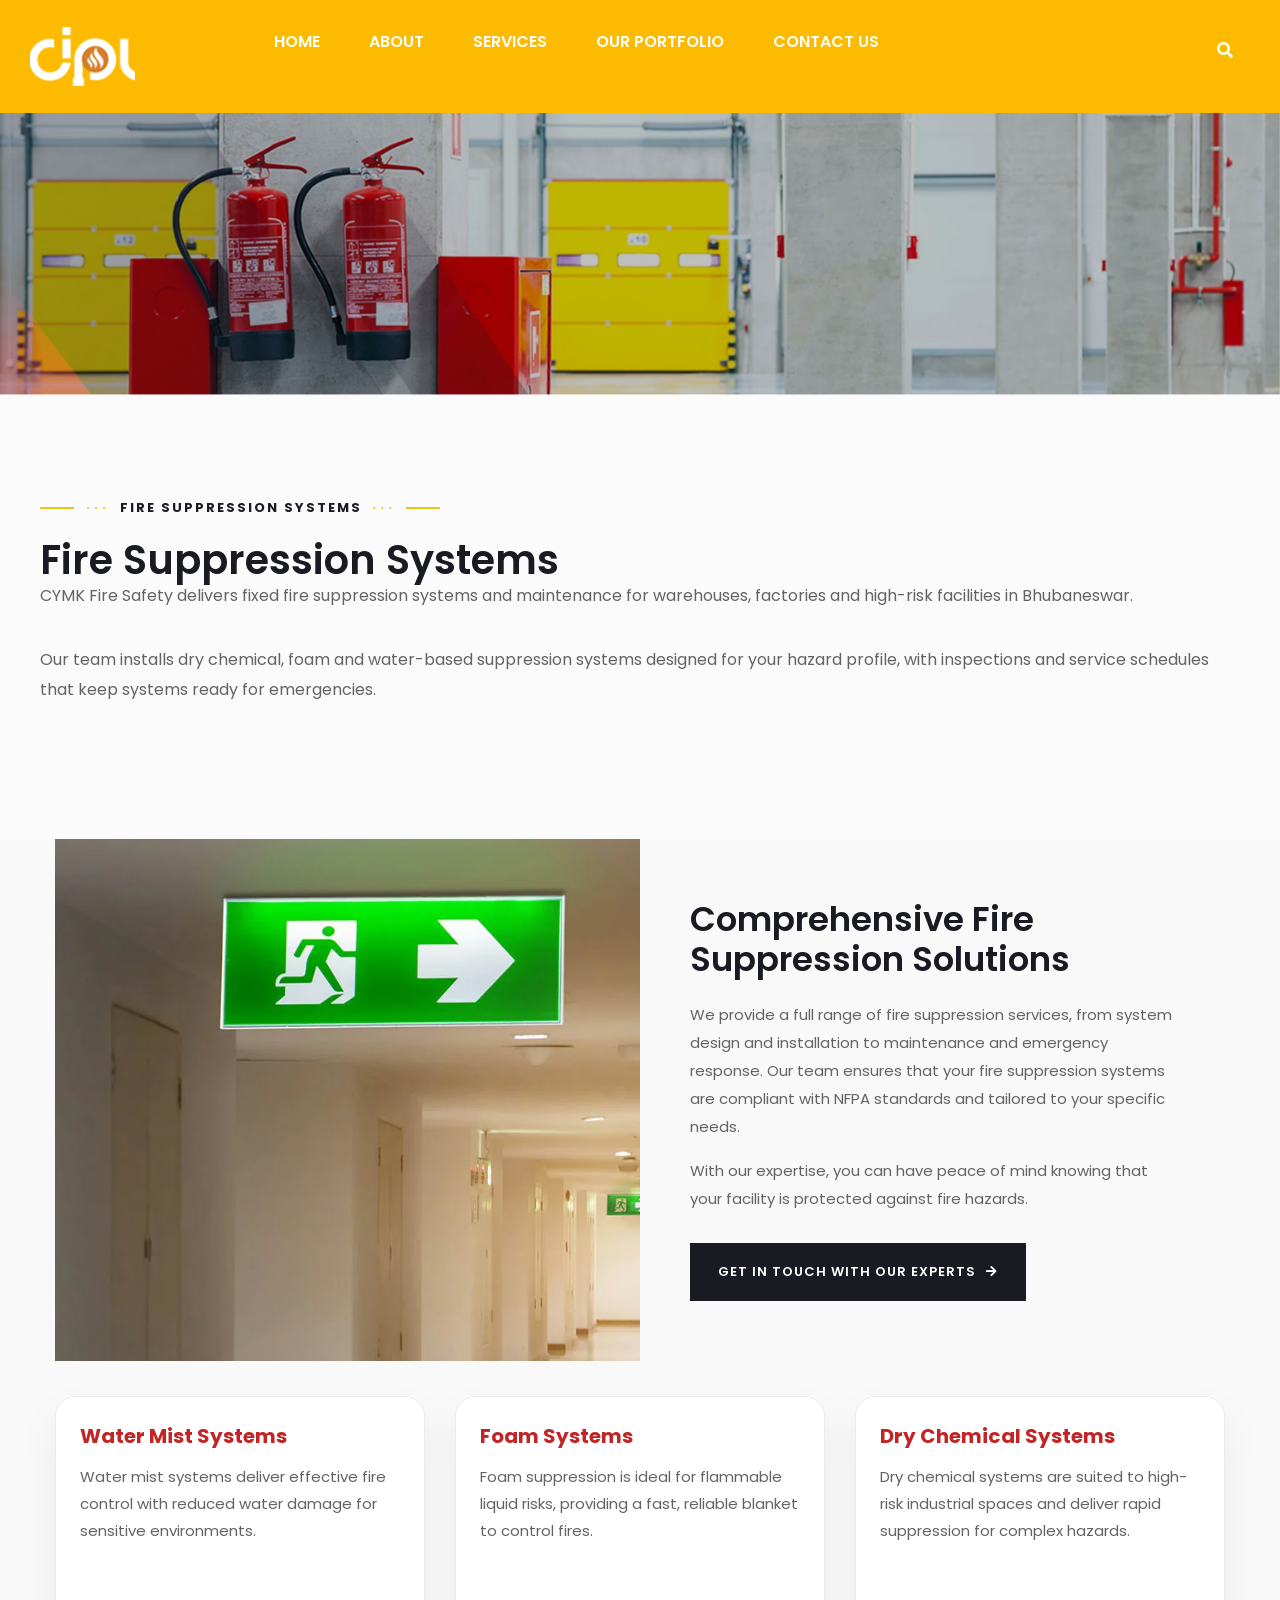
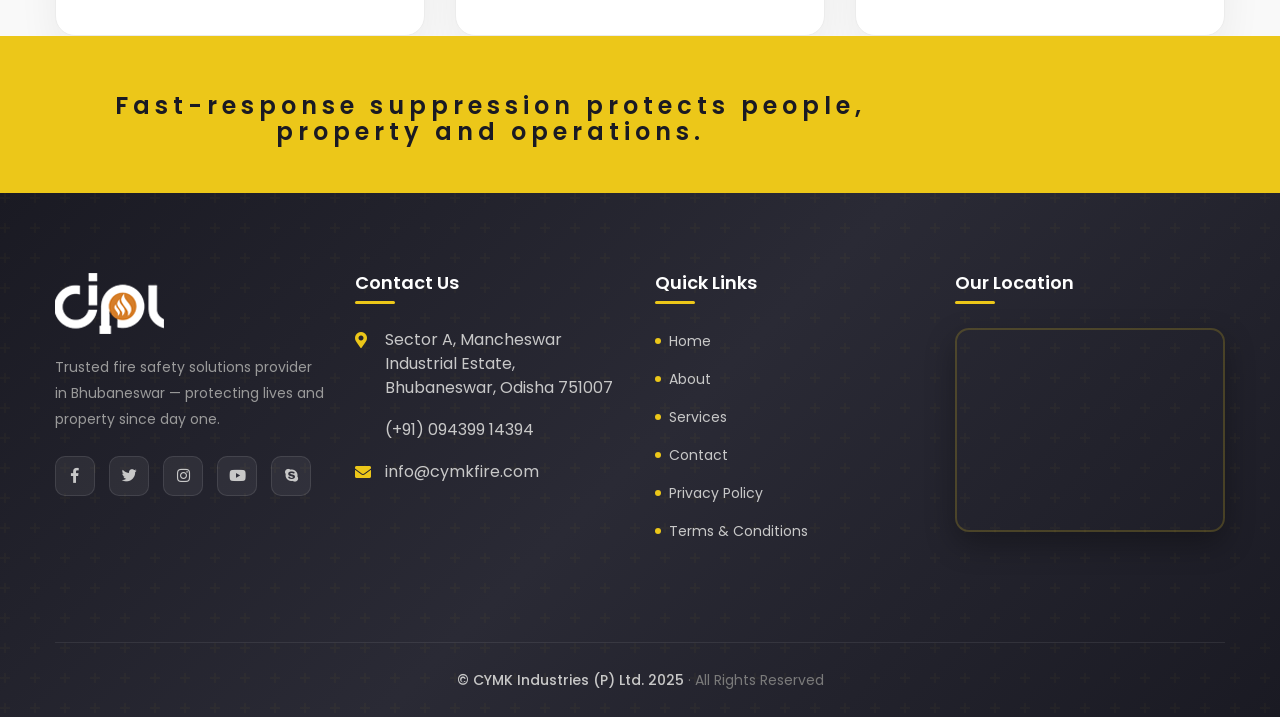
<file: firesuppressionsystems.html>
<!DOCTYPE html>
<html lang="en">

<head>
	<meta charset="utf-8">
	<meta name="viewport" content="width=device-width, initial-scale=1.0">
	<meta name="apple-mobile-web-app-capable" content="yes">
	<meta name="HandheldFriendly" content="True">
	<meta name="apple-mobile-web-app-status-bar-style" content="black">
	<meta name="description" content="Contact CYMK Industries (P) Ltd. for fire safety services in Bhubaneswar.">
	<meta name="keywords" content="fire safety, Fire protection, Indoor, contact">
	<meta name="author" content="CYMK Industries">
	<title>CYMK - Fire Suppression Systems | Fire Safety Services Bhubaneswar</title>
	<link href="https://fonts.googleapis.com/css?family=Poppins:400,500,600" rel="stylesheet">
	<link rel="stylesheet" type="text/css" href="css/bootstrap.css">
	<link rel="stylesheet" type="text/css" href="css/style-construction.css">
	<link rel="stylesheet" type="text/css" href="css/plugins.css">
	<link rel="stylesheet" type="text/css" href="css/responsive-construction.css">
	<link rel="stylesheet" type="text/css" href="css/iconfonts.css">
	<link rel="stylesheet" type="text/css" href="css/color-construction.css">

	<meta property="og:url" content="https://cymkfire.com/firesuppressionsystems.html" />
	<meta property="og:title" content="CYMK - Fire Suppression Systems | Fire Safety Services Bhubaneswar" />
	<meta property="og:type" content="website" />
	<meta property="og:site_name" content="CYMK Industries (P) Ltd." />
	<meta property="og:description"
		content="CYMK Fire Safety delivers fixed fire suppression systems and maintenance for warehouses, factories and high-risk facilities in Bhubaneswar." />
	<meta property="og:image" itemprop="image" content="https://cymkfire.com/images/Emergency-Lighting-1.webp">
	<meta property="og:image:width" itemprop="image" content="240">
	<meta property="og:image:height" itemprop="image" content="173">
</head>

<body>
	<div id="wrapper">
		<header id="header">
			<div class="container-fluid z2">
				<div class="col-xs-12 col-sm-12">
					<div class="logo">
						<a href="index.html"><img src="images/logo.png" alt="CYMK Industries (P) Ltd."
								class="img-responsive"></a>
					</div>
					<div class="nav-holder">
						<a href="contact-us.html#" class="nav-opener text-center md-round"><i
								class="fa fa-bars"></i></a>
						<nav id="nav" class="hb-navigation">
							<ul class="list-unstyled text-uppercase">
								<li><a href="index.html">Home</a></li>
								<li><a href="about-us.html">About</a></li>
								<li class="menu-item-has-children active">
									<a href="services.html">Services <i
											class="fas fa-angle-down pull-right hidden visible-xs visible-sm"></i></a>
									<ul class="list-unstyled sub-menu">
										<li><a href="firealarmsystems.html"><i class="fas fa-arrow-right"></i> Scalable
												Fire Alarm Systems</a></li>
										<li><a href="firesuppressionsystems.html"><i class="fas fa-arrow-right"></i>
												Fire Suppression Systems</a></li>
										<li><a href="portablefireextinguishers.html"><i class="fas fa-arrow-right"></i>
												Portable Fire Extinguishers</a></li>
									</ul>
								</li>
								<li class="menu-item-has-children">
									<a href="javascript:void(0);">Our Portfolio<i
											class="fas fa-angle-down pull-right hidden visible-xs visible-sm"></i></a>
									<ul class="list-unstyled sub-menu">
										<li><a href="javascript:void(0);"><i class="fas fa-arrow-right"></i>Our
												Portfolio</a></li>
									</ul>
								</li>
								<li class="active"><a href="contact-us.html">Contact us</a></li>
							</ul>
						</nav>
						<div class="search-holder">
							<div class="search-area">
								<div class="search-box">
									<form>
										<fieldset>
											<input type="search" placeholder="Search" class="form-control">
											<button type="button"
												class="form-opener btn-secondary fas fa-search"></button>
										</fieldset>
									</form>
								</div>
							</div>
						</div>
					</div>
				</div>
			</div>
		</header>
		<main id="main">
			<section class="page-banner">
				<img src="images/header.png" alt="Fire suppression systems page banner" class="img-responsive">
			</section>

			<section class="contact-sec">
				<div class="container">
					<div class="row">
						<span class="section-label"><span class="dots">···</span>Fire Suppression Systems<span
								class="dots">···</span></span>
						<h2 class="heading2">Fire Suppression Systems</h2>
						<p>CYMK Fire Safety delivers fixed fire suppression systems and maintenance for warehouses,
							factories and high-risk facilities in Bhubaneswar.</p>
						<p>Our team installs dry chemical, foam and water-based suppression systems designed for your
							hazard profile, with inspections and service schedules that keep systems ready for
							emergencies.</p>
					</div>
				</div>
			</section>

			<section class="service-detail-block service-detail-block-alt" id="fire-suppression-systems">
				<div class="container">
					<div class="row service-detail-row">
						<div class="col-xs-12 col-md-6 service-detail-image">
							<img src="images/Emergency-Lighting-1.webp" alt="Fire suppression systems"
								class="img-responsive">
						</div>
						<div class="col-xs-12 col-md-6 service-detail-content">
							<h2 class="heading2">Comprehensive Fire Suppression Solutions</h2>
							<p>We provide a full range of fire suppression services, from system design and installation
								to maintenance and emergency response. Our team ensures that your fire suppression
								systems are compliant with NFPA standards and tailored to your specific needs.</p>
							<p>With our expertise, you can have peace of mind knowing that your facility is protected
								against fire hazards.</p>
							<a href="contact-us.html" class="service-detail-btn">Get in Touch with Our Experts <i
									class="fas fa-arrow-right"></i></a>
						</div>
					</div>
					<div class="row service-feature-grid">
						<div class="col-xs-12 col-md-4">
							<div class="service-feature-card">
								<h3>Water Mist Systems</h3>
								<p>Water mist systems deliver effective fire control with reduced water damage for
									sensitive environments.</p>
							</div>
						</div>
						<div class="col-xs-12 col-md-4">
							<div class="service-feature-card">
								<h3>Foam Systems</h3>
								<p>Foam suppression is ideal for flammable liquid risks, providing a fast, reliable
									blanket to control fires.</p>
							</div>
						</div>
						<div class="col-xs-12 col-md-4">
							<div class="service-feature-card">
								<h3>Dry Chemical Systems</h3>
								<p>Dry chemical systems are suited to high-risk industrial spaces and deliver rapid
									suppression for complex hazards.</p>
							</div>
						</div>
					</div>
				</div>
			</section>

			<div class="promo-box">
				<div class="container">
					<div class="row">
						<div class="col-xs-12 col-sm-8 col-md-9">
							<h2 class="heading3 text-center" style="letter-spacing: 0.5rem;">Fast-response suppression
								protects people, property and operations.</h2>
						</div>
					</div>
				</div>
			</div>
		</main>
		<footer id="footer">
			<div class="footer-sec">
				<div class="container">
					<div class="row footer-main">
						<div class="col-xs-12 col-sm-6 col-md-3 footer-col">
							<div class="footer-logo">
								<a href="index.html"><img src="images/construction-logo.png"
										alt="CYMK Industries (P) Ltd." class="img-responsive"></a>
							</div>
							<p class="footer-about">Trusted fire safety solutions provider in Bhubaneswar — protecting
								lives and property since day one.</p>
							<ul class="list-unstyled social-icon footer-social">
								<li><a class="icon" href="javascript:void(0);" aria-label="Facebook"><i
											class="fab fa-facebook-f"></i></a></li>
								<li><a class="icon" href="javascript:void(0);" aria-label="Twitter"><i
											class="fab fa-twitter"></i></a></li>
								<li><a class="icon" href="javascript:void(0);" aria-label="Instagram"><i
											class="fab fa-instagram"></i></a></li>
								<li><a class="icon" href="javascript:void(0);" aria-label="YouTube"><i
											class="fab fa-youtube"></i></a></li>
								<li><a class="icon" href="javascript:void(0);" aria-label="Skype"><i
											class="fab fa-skype"></i></a></li>
							</ul>
						</div>
						<div class="col-xs-12 col-sm-6 col-md-3 footer-col">
							<h4 class="footer-title">Contact Us</h4>
							<ul class="list-unstyled footer-info-list">
								<li>
									<i class="fas fa-map-marker-alt"></i>
									<span>
										<address>Sector A, Mancheswar Industrial Estate, Bhubaneswar, Odisha 751007
										</address>
									</span>
								</li>
								<li>
									<i class="fas fa-phone-alt"></i>
									<a href="tel:+919439914394">(+91) 094399 14394</a>
								</li>
								<li>
									<i class="fas fa-envelope"></i>
									<a href="mailto:info@cymkfire.com">info@cymkfire.com</a>
								</li>
							</ul>
						</div>
						<div class="col-xs-12 col-sm-6 col-md-3 footer-col">
							<h4 class="footer-title">Quick Links</h4>
							<ul class="list-unstyled footer-links">
								<li><a href="index.html">Home</a></li>
								<li><a href="javascript:void(0);">About</a></li>
								<li><a href="services.html">Services</a></li>
								<li><a href="contact-us.html">Contact</a></li>
								<li><a href="javascript:void(0);">Privacy Policy</a></li>
								<li><a href="javascript:void(0);">Terms &amp; Conditions</a></li>
							</ul>
						</div>
						<div class="col-xs-12 col-sm-6 col-md-3 footer-col">
							<h4 class="footer-title">Our Location</h4>
							<div class="footer-map">
								<iframe
									src="https://www.google.com/maps/embed?pb=!1m18!1m12!1m3!1d2319.187672641616!2d85.85465497248576!3d20.305124681169236!2m3!1f0!2f0!3f0!3m2!1i1024!2i768!4f13.1!3m3!1m2!1s0x3a190a186e02f7b5%3A0x632814d62a907179!2sCYMK!5e1!3m2!1sen!2sin!4v1749478900830!5m2!1sen!2sin"
									allowfullscreen="" loading="lazy" referrerpolicy="no-referrer-when-downgrade"
									title="CYMK location map"></iframe>
							</div>
						</div>
					</div>
					<div class="footer-bottom">
						<p><span>© CYMK Industries (P) Ltd. 2025</span> · All Rights Reserved</p>
					</div>
				</div>
			</div>
		</footer>
		<a id="back-top" class="text-center btn-primary fa fa-angle-up"></a>
	</div>
	<script src="js/jquery.js"></script>
	<script src="js/plugins.js"></script>
	<script src="js/jquery.main.js"></script>
</body>

</html>
</file>
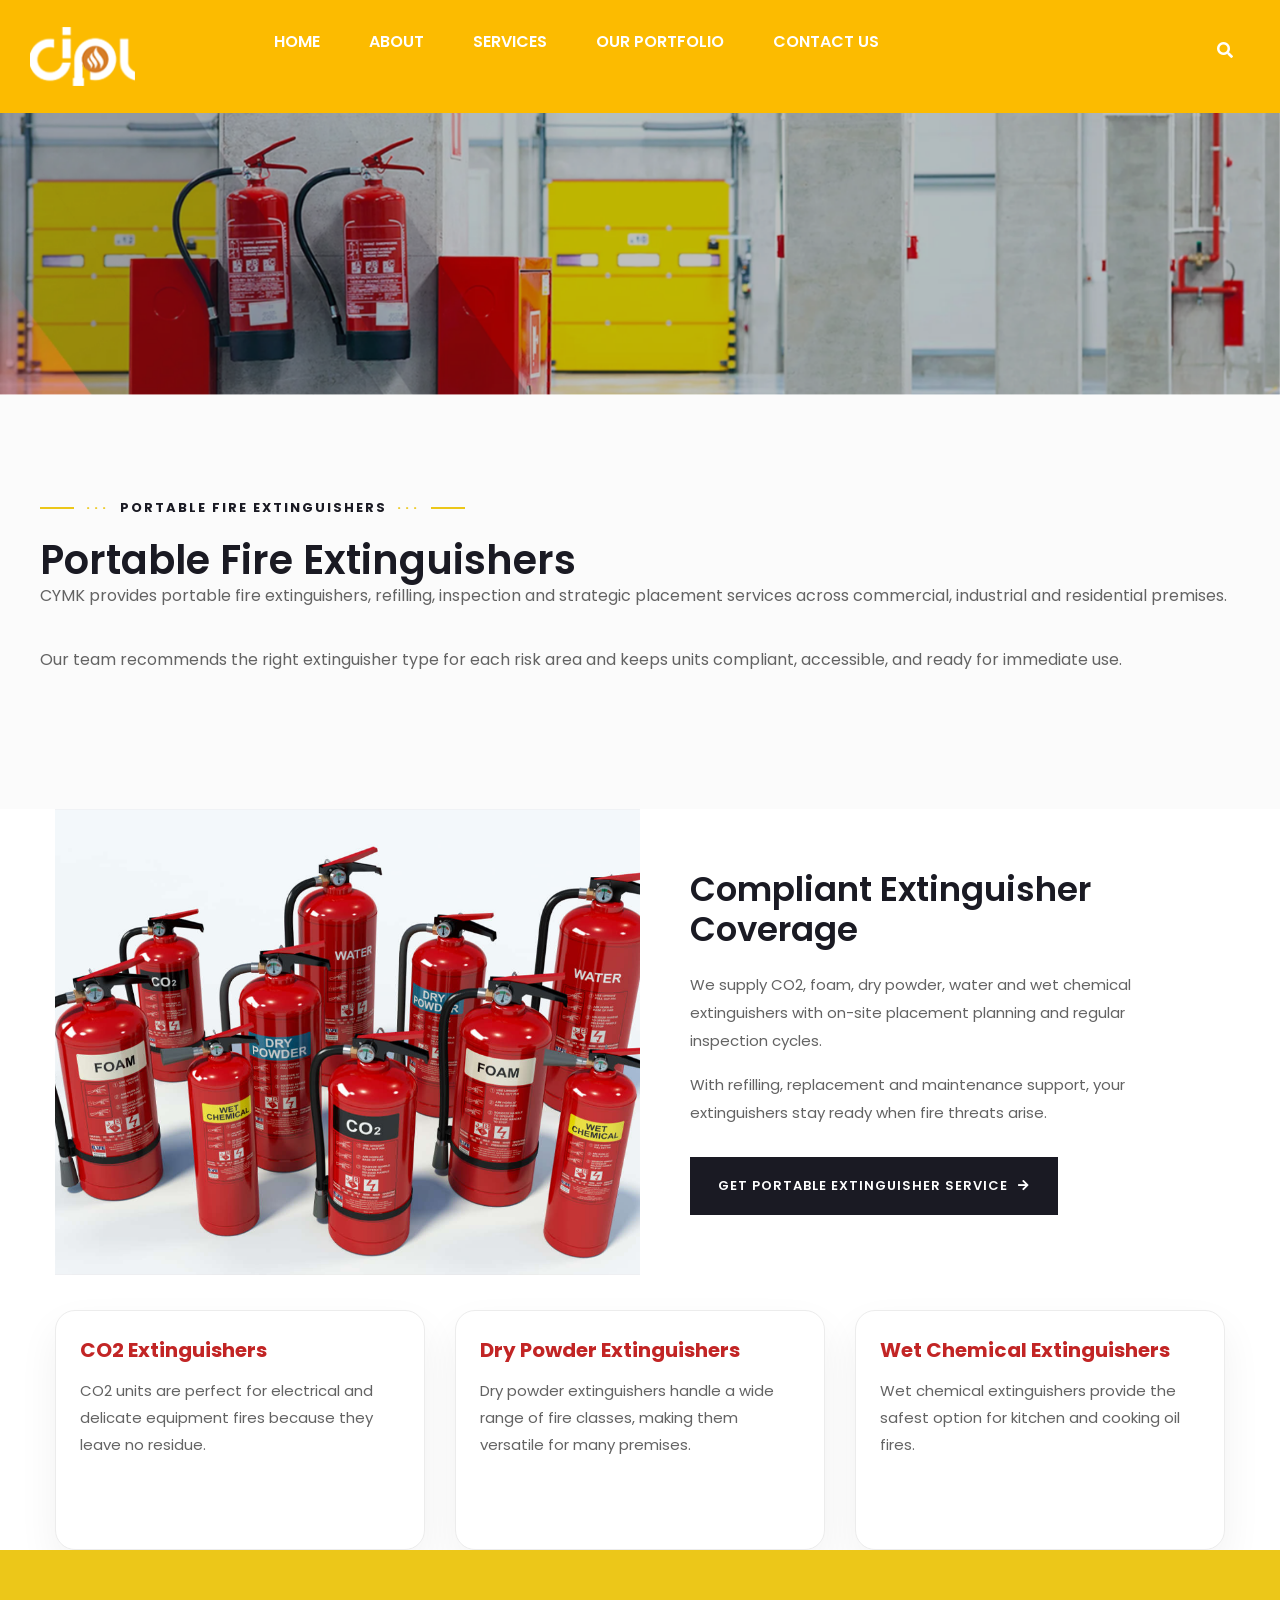
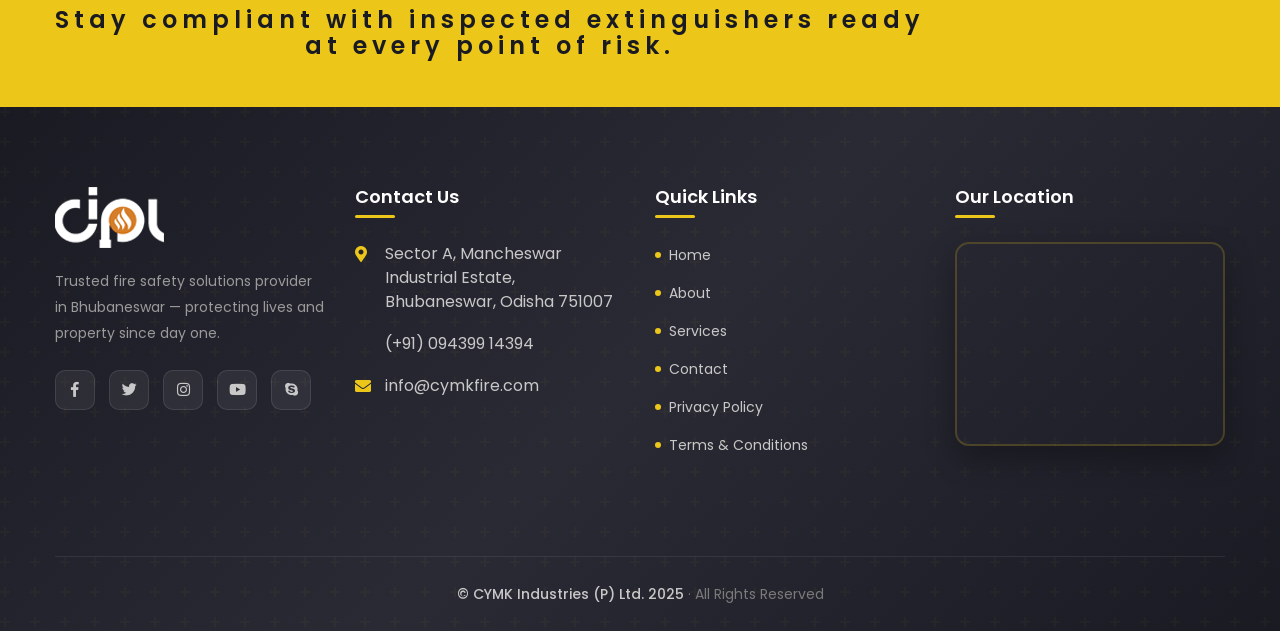
<file: portablefireextinguishers.html>
<!DOCTYPE html>
<html lang="en">

<head>
	<meta charset="utf-8">
	<meta name="viewport" content="width=device-width, initial-scale=1.0">
	<meta name="apple-mobile-web-app-capable" content="yes">
	<meta name="HandheldFriendly" content="True">
	<meta name="apple-mobile-web-app-status-bar-style" content="black">
	<meta name="description" content="Contact CYMK Industries (P) Ltd. for fire safety services in Bhubaneswar.">
	<meta name="keywords" content="fire safety, Fire protection, Indoor, contact">
	<meta name="author" content="CYMK Industries">
	<title>CYMK - Portable Fire Extinguishers | Fire Safety Services Bhubaneswar</title>
	<link href="https://fonts.googleapis.com/css?family=Poppins:400,500,600" rel="stylesheet">
	<link rel="stylesheet" type="text/css" href="css/bootstrap.css">
	<link rel="stylesheet" type="text/css" href="css/style-construction.css">
	<link rel="stylesheet" type="text/css" href="css/plugins.css">
	<link rel="stylesheet" type="text/css" href="css/responsive-construction.css">
	<link rel="stylesheet" type="text/css" href="css/iconfonts.css">
	<link rel="stylesheet" type="text/css" href="css/color-construction.css">

	<meta property="og:url" content="https://cymkfire.com/portablefireextinguishers.html" />
	<meta property="og:title" content="CYMK - Portable Fire Extinguishers | Fire Safety Services Bhubaneswar" />
	<meta property="og:type" content="website" />
	<meta property="og:site_name" content="CYMK Industries (P) Ltd." />
	<meta property="og:description"
		content="CYMK Fire Safety supplies and services portable fire extinguishers for commercial and industrial sites in Bhubaneswar." />
	<meta property="og:image" itemprop="image" content="https://cymkfire.com/images/Fire-Extinguisher-1-1.png">
	<meta property="og:image:width" itemprop="image" content="240">
	<meta property="og:image:height" itemprop="image" content="173">
</head>

<body>
	<div id="wrapper">
		<header id="header">
			<div class="container-fluid z2">
				<div class="col-xs-12 col-sm-12">
					<div class="logo">
						<a href="index.html"><img src="images/logo.png" alt="CYMK Industries (P) Ltd."
								class="img-responsive"></a>
					</div>
					<div class="nav-holder">
						<a href="contact-us.html#" class="nav-opener text-center md-round"><i
								class="fa fa-bars"></i></a>
						<nav id="nav" class="hb-navigation">
							<ul class="list-unstyled text-uppercase">
								<li><a href="index.html">Home</a></li>
								<li><a href="about-us.html">About</a></li>
								<li class="menu-item-has-children active">
									<a href="services.html">Services <i
											class="fas fa-angle-down pull-right hidden visible-xs visible-sm"></i></a>
									<ul class="list-unstyled sub-menu">
										<li><a href="firealarmsystems.html"><i class="fas fa-arrow-right"></i> Scalable
												Fire Alarm Systems</a></li>
										<li><a href="firesuppressionsystems.html"><i class="fas fa-arrow-right"></i>
												Fire Suppression Systems</a></li>
										<li><a href="portablefireextinguishers.html"><i class="fas fa-arrow-right"></i>
												Portable Fire Extinguishers</a></li>
									</ul>
								</li>
								<li class="menu-item-has-children">
									<a href="javascript:void(0);">Our Portfolio<i
											class="fas fa-angle-down pull-right hidden visible-xs visible-sm"></i></a>
									<ul class="list-unstyled sub-menu">
										<li><a href="javascript:void(0);"><i class="fas fa-arrow-right"></i>Our
												Portfolio</a></li>
									</ul>
								</li>
								<li class="active"><a href="contact-us.html">Contact us</a></li>
							</ul>
						</nav>
						<div class="search-holder">
							<div class="search-area">
								<div class="search-box">
									<form>
										<fieldset>
											<input type="search" placeholder="Search" class="form-control">
											<button type="button"
												class="form-opener btn-secondary fas fa-search"></button>
										</fieldset>
									</form>
								</div>
							</div>
						</div>
					</div>
				</div>
			</div>
		</header>
		<main id="main">
			<section class="page-banner">
				<img src="images/header.png" alt="Portable fire extinguishers page banner" class="img-responsive">
			</section>

			<section class="contact-sec">
				<div class="container">
					<div class="row">
						<span class="section-label"><span class="dots">···</span>Portable Fire Extinguishers<span
								class="dots">···</span></span>
						<h2 class="heading2">Portable Fire Extinguishers</h2>
						<p>CYMK provides portable fire extinguishers, refilling, inspection and strategic placement
							services across commercial, industrial and residential premises.</p>
						<p>Our team recommends the right extinguisher type for each risk area and keeps units compliant,
							accessible, and ready for immediate use.</p>
					</div>
				</div>
			</section>
			<section class="service-detail-block" id="portable-fire-extinguishers">
				<div class="container">
					<div class="row service-detail-row">
						<div class="col-xs-12 col-md-6 service-detail-image">
							<img src="images/Fire-Extinguisher-1-1.png" alt="Portable fire extinguishers"
								class="img-responsive">
						</div>
						<div class="col-xs-12 col-md-6 service-detail-content">
							<h2 class="heading2">Compliant Extinguisher Coverage</h2>
							<p>We supply CO2, foam, dry powder, water and wet chemical extinguishers with on-site
								placement
								planning and regular inspection cycles.</p>
							<p>With refilling, replacement and maintenance support, your extinguishers stay ready when
								fire
								threats arise.</p>
							<a href="contact-us.html" class="service-detail-btn">Get Portable Extinguisher Service <i
									class="fas fa-arrow-right"></i></a>
						</div>
					</div>
					<div class="row service-feature-grid">
						<div class="col-xs-12 col-md-4">
							<div class="service-feature-card">
								<h3>CO2 Extinguishers</h3>
								<p>CO2 units are perfect for electrical and delicate equipment fires because they leave
									no residue.</p>
							</div>
						</div>
						<div class="col-xs-12 col-md-4">
							<div class="service-feature-card">
								<h3>Dry Powder Extinguishers</h3>
								<p>Dry powder extinguishers handle a wide range of fire classes, making them versatile
									for many premises.</p>
							</div>
						</div>
						<div class="col-xs-12 col-md-4">
							<div class="service-feature-card">
								<h3>Wet Chemical Extinguishers</h3>
								<p>Wet chemical extinguishers provide the safest option for kitchen and cooking oil
									fires.</p>
							</div>
						</div>
					</div>
				</div>
			</section>

			<div class="promo-box">
				<div class="container">
					<div class="row">
						<div class="col-xs-12 col-sm-8 col-md-9">
							<h2 class="heading3 text-center" style="letter-spacing: 0.5rem;">Stay compliant with
								inspected extinguishers ready at every point of risk.</h2>
						</div>
					</div>
				</div>
			</div>
		</main>
		<footer id="footer">
			<div class="footer-sec">
				<div class="container">
					<div class="row footer-main">
						<div class="col-xs-12 col-sm-6 col-md-3 footer-col">
							<div class="footer-logo">
								<a href="index.html"><img src="images/construction-logo.png"
										alt="CYMK Industries (P) Ltd." class="img-responsive"></a>
							</div>
							<p class="footer-about">Trusted fire safety solutions provider in Bhubaneswar — protecting
								lives and property since day one.</p>
							<ul class="list-unstyled social-icon footer-social">
								<li><a class="icon" href="javascript:void(0);" aria-label="Facebook"><i
											class="fab fa-facebook-f"></i></a></li>
								<li><a class="icon" href="javascript:void(0);" aria-label="Twitter"><i
											class="fab fa-twitter"></i></a></li>
								<li><a class="icon" href="javascript:void(0);" aria-label="Instagram"><i
											class="fab fa-instagram"></i></a></li>
								<li><a class="icon" href="javascript:void(0);" aria-label="YouTube"><i
											class="fab fa-youtube"></i></a></li>
								<li><a class="icon" href="javascript:void(0);" aria-label="Skype"><i
											class="fab fa-skype"></i></a></li>
							</ul>
						</div>
						<div class="col-xs-12 col-sm-6 col-md-3 footer-col">
							<h4 class="footer-title">Contact Us</h4>
							<ul class="list-unstyled footer-info-list">
								<li>
									<i class="fas fa-map-marker-alt"></i>
									<span>
										<address>Sector A, Mancheswar Industrial Estate, Bhubaneswar, Odisha 751007
										</address>
									</span>
								</li>
								<li>
									<i class="fas fa-phone-alt"></i>
									<a href="tel:+919439914394">(+91) 094399 14394</a>
								</li>
								<li>
									<i class="fas fa-envelope"></i>
									<a href="mailto:info@cymkfire.com">info@cymkfire.com</a>
								</li>
							</ul>
						</div>
						<div class="col-xs-12 col-sm-6 col-md-3 footer-col">
							<h4 class="footer-title">Quick Links</h4>
							<ul class="list-unstyled footer-links">
								<li><a href="index.html">Home</a></li>
								<li><a href="javascript:void(0);">About</a></li>
								<li><a href="services.html">Services</a></li>
								<li><a href="contact-us.html">Contact</a></li>
								<li><a href="javascript:void(0);">Privacy Policy</a></li>
								<li><a href="javascript:void(0);">Terms &amp; Conditions</a></li>
							</ul>
						</div>
						<div class="col-xs-12 col-sm-6 col-md-3 footer-col">
							<h4 class="footer-title">Our Location</h4>
							<div class="footer-map">
								<iframe
									src="https://www.google.com/maps/embed?pb=!1m18!1m12!1m3!1d2319.187672641616!2d85.85465497248576!3d20.305124681169236!2m3!1f0!2f0!3f0!3m2!1i1024!2i768!4f13.1!3m3!1m2!1s0x3a190a186e02f7b5%3A0x632814d62a907179!2sCYMK!5e1!3m2!1sen!2sin!4v1749478900830!5m2!1sen!2sin"
									allowfullscreen="" loading="lazy" referrerpolicy="no-referrer-when-downgrade"
									title="CYMK location map"></iframe>
							</div>
						</div>
					</div>
					<div class="footer-bottom">
						<p><span>© CYMK Industries (P) Ltd. 2025</span> · All Rights Reserved</p>
					</div>
				</div>
			</div>
		</footer>
		<a id="back-top" class="text-center btn-primary fa fa-angle-up"></a>
	</div>
	<script src="js/jquery.js"></script>
	<script src="js/plugins.js"></script>
	<script src="js/jquery.main.js"></script>
</body>

</html>
</file>
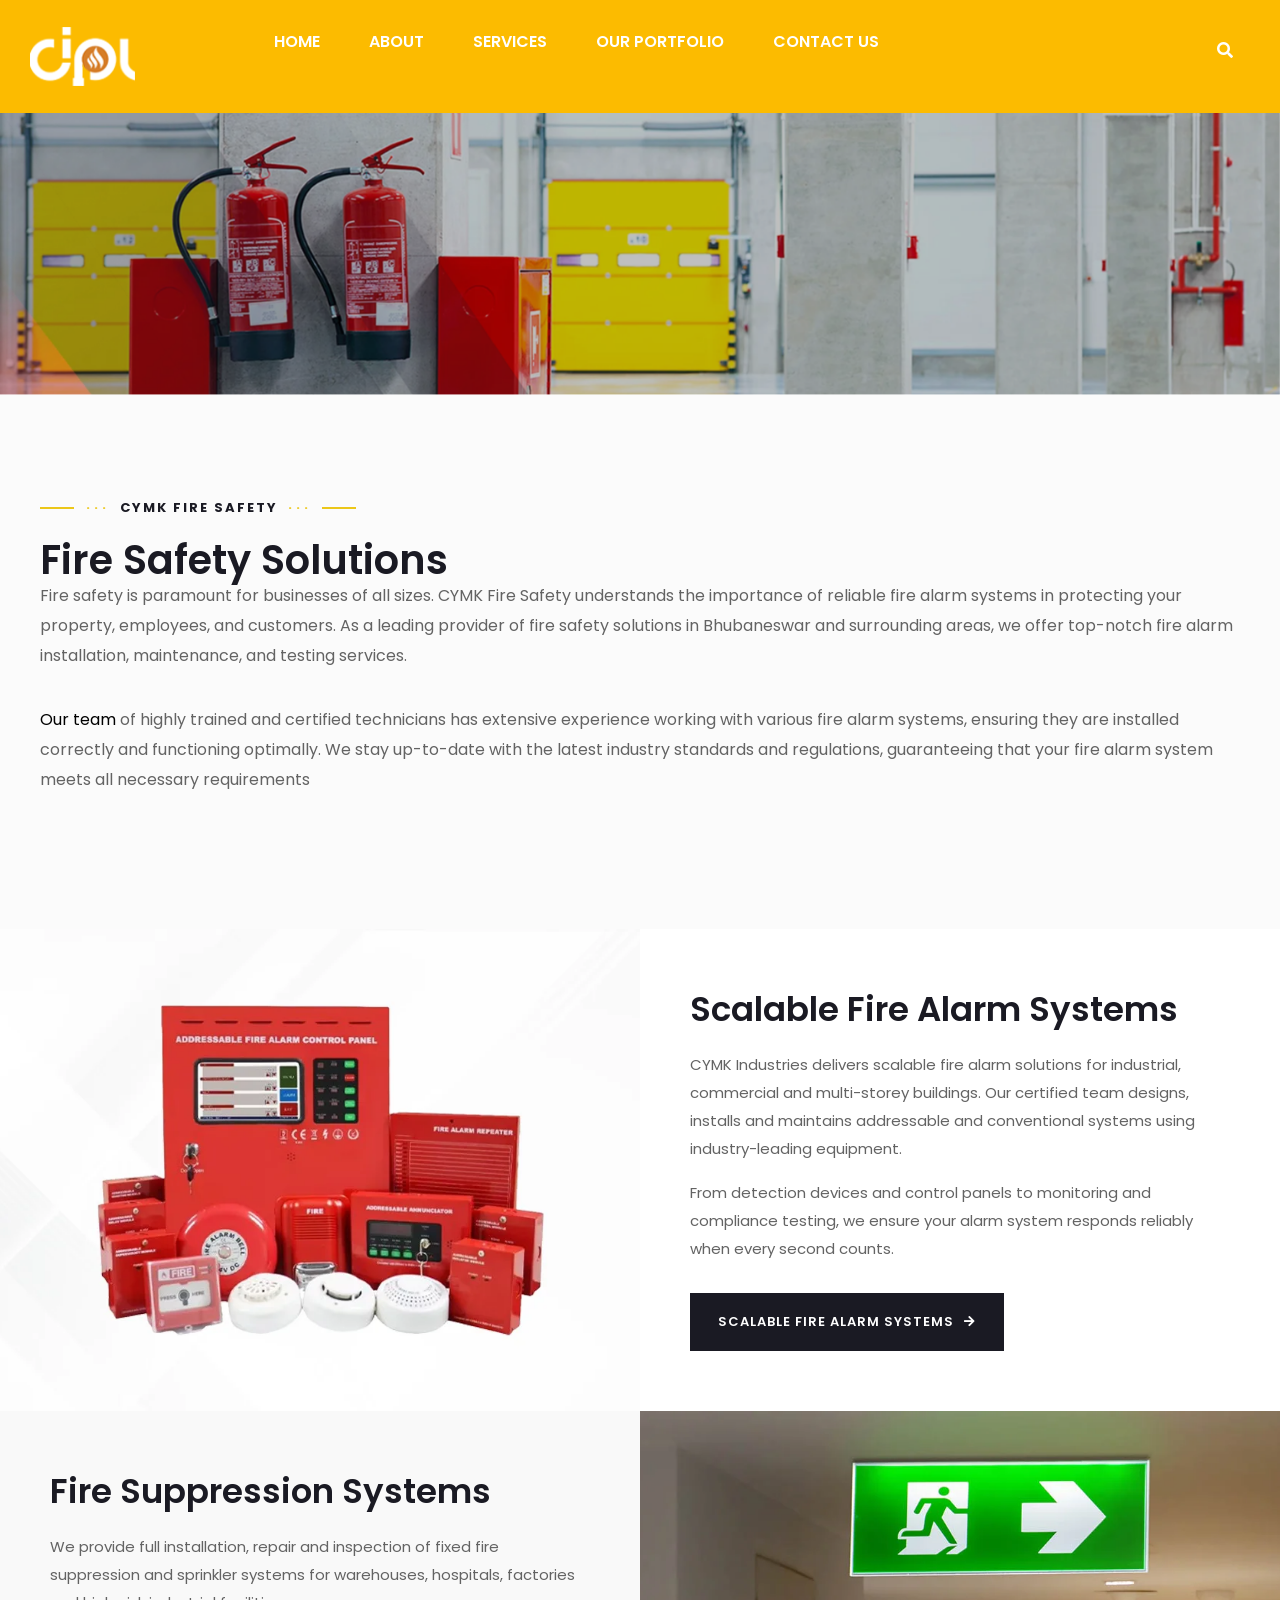
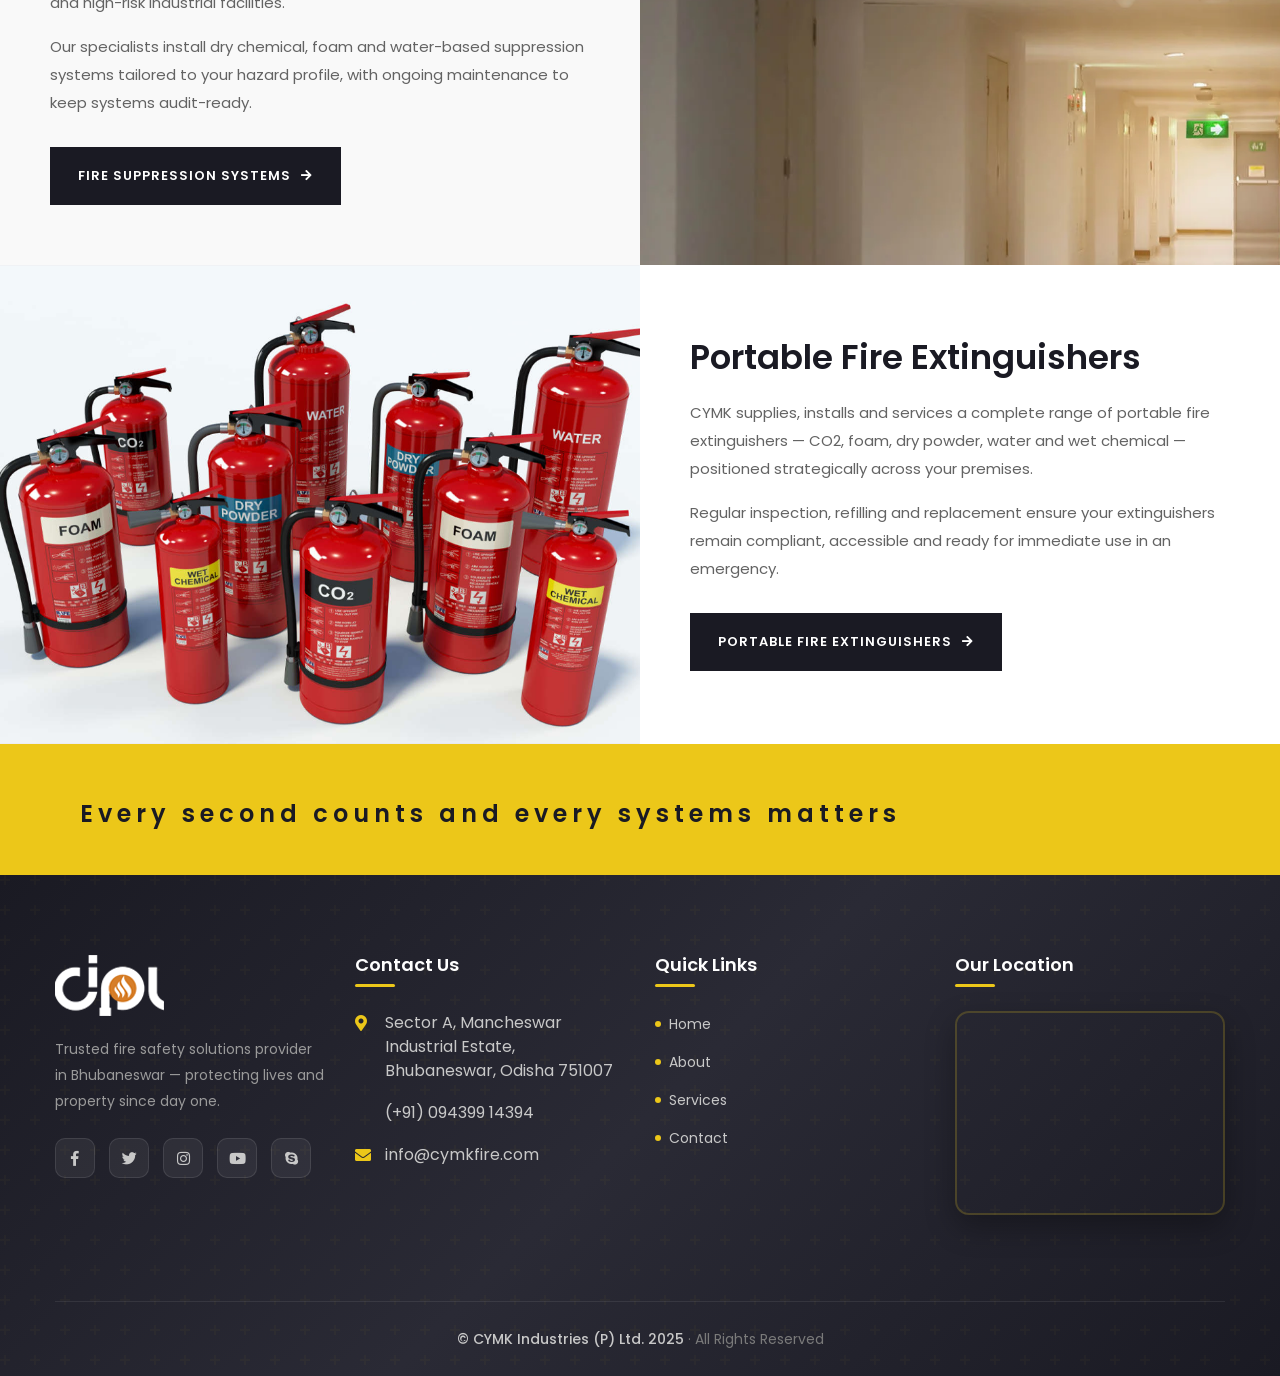
<file: services.html>
<!DOCTYPE html>
<html lang="en">

<head>
	<meta charset="utf-8">
	<meta name="viewport" content="width=device-width, initial-scale=1.0">
	<meta name="description"
		content="CYMK fire safety services — alarm systems, suppression systems and portable extinguishers in Bhubaneswar.">
	<title>CYMK - Services | Fire Safety Bhubaneswar</title>
	<link href="https://fonts.googleapis.com/css?family=Poppins:400,500,600" rel="stylesheet">
	<link rel="stylesheet" type="text/css" href="css/bootstrap.css">
	<link rel="stylesheet" type="text/css" href="css/style-construction.css">
	<link rel="stylesheet" type="text/css" href="css/plugins.css">
	<link rel="stylesheet" type="text/css" href="css/responsive-construction.css">
	<link rel="stylesheet" type="text/css" href="css/iconfonts.css">
	<link rel="stylesheet" type="text/css" href="css/color-construction.css">
</head>

<body>
	<div id="wrapper">
		<header id="header">
			<div class="container-fluid z2">
				<div class="col-xs-12 col-sm-12">
					<div class="logo">
						<a href="index.html"><img src="images/logo.png" alt="CYMK Industries (P) Ltd."
								class="img-responsive"></a>
					</div>
					<div class="nav-holder">
						<a href="services.html#" class="nav-opener text-center md-round"><i class="fa fa-bars"></i></a>
						<nav id="nav" class="hb-navigation">
							<ul class="list-unstyled text-uppercase">
								<li><a href="index.html">Home</a></li>
								<li><a href="about-us.html">About</a></li>
								<li class="menu-item-has-children active">
									<a href="services.html">Services <i
											class="fas fa-angle-down pull-right hidden visible-xs visible-sm"></i></a>
									<ul class="list-unstyled sub-menu">
										<li><a href="firealarmsystems.html"><i
													class="fas fa-arrow-right"></i> Scalable Fire Alarm Systems</a></li>
										<li><a href="firesuppressionsystems.html"><i
													class="fas fa-arrow-right"></i> Fire Suppression Systems</a></li>
										<li><a href="portablefireextinguishers.html"><i
													class="fas fa-arrow-right"></i> Portable Fire Extinguishers</a></li>
									</ul>
								</li>
								<li class="menu-item-has-children">
									<a href="javascript:void(0);">Our Portfolio<i
											class="fas fa-angle-down pull-right hidden visible-xs visible-sm"></i></a>
									<ul class="list-unstyled sub-menu">
										<li><a href="javascript:void(0);"><i class="fas fa-arrow-right"></i>Our Portfolio</a></li>
									</ul>
								</li>
								<li><a href="contact-us.html">Contact us</a></li>
							</ul>
						</nav>
						<div class="search-holder">
							<div class="search-area">
								<div class="search-box">
									<form>
										<fieldset>
											<input type="search" placeholder="Search" class="form-control">
											<button type="button"
												class="form-opener btn-secondary fas fa-search"></button>
										</fieldset>
									</form>
								</div>
							</div>
						</div>
					</div>
				</div>
			</div>
		</header>
		<main id="main">
			<section class="page-banner">
				<img src="images/header.png" alt="Services page banner" class="img-responsive">
			</section>
			<section class="contact-sec">
				<div class="container">
					<div class="row">
						<span class="section-label"><span class="dots">···</span>CYMK Fire Safety<span
								class="dots">···</span></span>
						<h2 class="heading2">Fire Safety Solutions</h2>
						<p>Fire safety is paramount for businesses of all sizes. CYMK Fire Safety
							understands the importance of reliable fire alarm systems in protecting your property,
							employees, and customers. As a leading provider of fire safety solutions in Bhubaneswar and
							surrounding areas, we offer top-notch fire alarm installation, maintenance, and testing
							services.</p>
						<p><a href="about-us.html" class="text-primary btn-link">Our team</a> of highly trained and certified technicians has extensive experience working with
							various fire alarm systems, ensuring they are installed correctly and functioning optimally.
							We stay up-to-date with the latest industry standards and regulations, guaranteeing that
							your fire alarm system meets all necessary requirements</p>
					</div>
				</div>
			</section>

			<section class="service-detail-block" id="fire-alarm-systems">
				<div class="row service-detail-row">
					<div class="col-xs-12 col-md-6 service-detail-image">
						<img src="images/Fire-Alarm-System.webp" alt="Scalable fire alarm systems"
							class="img-responsive">
					</div>
					<div class="col-xs-12 col-md-6 service-detail-content">	
						<h2 class="heading2">Scalable Fire Alarm Systems</h2>
						<p>CYMK Industries delivers scalable fire alarm solutions for industrial, commercial and
							multi-storey buildings. Our certified team designs, installs and maintains addressable and
							conventional systems using industry-leading equipment.</p>
						<p>From detection devices and control panels to monitoring and compliance testing, we ensure
							your alarm system responds reliably when every second counts.</p>
						<a href="contact-us.html" class="service-detail-btn">Scalable Fire Alarm Systems <i
								class="fas fa-arrow-right"></i></a>
					</div>
				</div>
			</section>

			<section class="service-detail-block service-detail-block-alt" id="fire-suppression-systems">
				<div class="row service-detail-row">
					<div class="col-xs-12 col-md-6 col-md-push-6 service-detail-image">
						<img src="images/Emergency-Lighting-1.webp" alt="Fire suppression systems"
							class="img-responsive">
					</div>
					<div class="col-xs-12 col-md-6 col-md-pull-6 service-detail-content">
						<h2 class="heading2">Fire Suppression Systems</h2>
						<p>We provide full installation, repair and inspection of fixed fire suppression and sprinkler
							systems for warehouses, hospitals, factories and high-risk industrial facilities.</p>
						<p>Our specialists install dry chemical, foam and water-based suppression systems tailored to
							your hazard profile, with ongoing maintenance to keep systems audit-ready.</p>
						<a href="contact-us.html" class="service-detail-btn">Fire Suppression Systems <i
								class="fas fa-arrow-right"></i></a>
					</div>
				</div>
			</section>

			<section class="service-detail-block" id="portable-fire-extinguishers">
				<div class="row service-detail-row">
					<div class="col-xs-12 col-md-6 service-detail-image">
						<img src="images/Fire-Extinguisher-1-1.png" alt="Portable fire extinguishers"
							class="img-responsive">
					</div>
					<div class="col-xs-12 col-md-6 service-detail-content">
						<h2 class="heading2">Portable Fire Extinguishers</h2>
						<p>CYMK supplies, installs and services a complete range of portable fire extinguishers — CO2,
							foam, dry powder, water and wet chemical — positioned strategically across your premises.
						</p>
						<p>Regular inspection, refilling and replacement ensure your extinguishers remain compliant,
							accessible and ready for immediate use in an emergency.</p>
						<a href="contact-us.html" class="service-detail-btn">Portable Fire Extinguishers <i
								class="fas fa-arrow-right"></i></a>
					</div>
				</div>
			</section>
			<div class="promo-box">
				<div class="container">
					<div class="row">
						<div class="col-xs-12 col-sm-8 col-md-9">
							<h2 class="heading3 text-center"style="letter-spacing: 0.5rem;">Every second counts and every systems matters</h2>
						</div>						
					</div>
				</div>
			</div>
		</main>
		<footer id="footer">
			<div class="footer-sec">
				<div class="container">
					<div class="row footer-main">
						<div class="col-xs-12 col-sm-6 col-md-3 footer-col">
							<div class="footer-logo">
								<a href="index.html"><img src="images/construction-logo.png"
										alt="CYMK Industries (P) Ltd." class="img-responsive"></a>
							</div>
							<p class="footer-about">Trusted fire safety solutions provider in Bhubaneswar — protecting
								lives and property since day one.</p>
							<ul class="list-unstyled social-icon footer-social">
								<li><a class="icon" href="javascript:void(0);" aria-label="Facebook"><i
											class="fab fa-facebook-f"></i></a></li>
								<li><a class="icon" href="javascript:void(0);" aria-label="Twitter"><i
											class="fab fa-twitter"></i></a></li>
								<li><a class="icon" href="javascript:void(0);" aria-label="Instagram"><i
											class="fab fa-instagram"></i></a></li>
								<li><a class="icon" href="javascript:void(0);" aria-label="YouTube"><i
											class="fab fa-youtube"></i></a></li>
								<li><a class="icon" href="javascript:void(0);" aria-label="Skype"><i
											class="fab fa-skype"></i></a></li>
							</ul>
						</div>
						<div class="col-xs-12 col-sm-6 col-md-3 footer-col">
							<h4 class="footer-title">Contact Us</h4>
							<ul class="list-unstyled footer-info-list">
								<li><i class="fas fa-map-marker-alt"></i><span>
										<address>Sector A, Mancheswar Industrial Estate, Bhubaneswar, Odisha 751007
										</address>
									</span></li>
								<li><i class="fas fa-phone-alt"></i><a href="tel:+919439914394">(+91) 094399 14394</a>
								</li>
								<li><i class="fas fa-envelope"></i><a
										href="mailto:info@cymkfire.com">info@cymkfire.com</a></li>
							</ul>
						</div>
						<div class="col-xs-12 col-sm-6 col-md-3 footer-col">
							<h4 class="footer-title">Quick Links</h4>
							<ul class="list-unstyled footer-links">
								<li><a href="index.html">Home</a></li>
								<li><a href="about-us.html">About</a></li>
								<li><a href="services.html">Services</a></li>
								<li><a href="contact-us.html">Contact</a></li>
							</ul>
						</div>
						<div class="col-xs-12 col-sm-6 col-md-3 footer-col">
							<h4 class="footer-title">Our Location</h4>
							<div class="footer-map">
								<iframe
									src="https://www.google.com/maps/embed?pb=!1m18!1m12!1m3!1d2319.187672641616!2d85.85465497248576!3d20.305124681169236!2m3!1f0!2f0!3f0!3m2!1i1024!2i768!4f13.1!3m3!1m2!1s0x3a190a186e02f7b5%3A0x632814d62a907179!2sCYMK!5e1!3m2!1sen!2sin!4v1749478900830!5m2!1sen!2sin"
									allowfullscreen="" loading="lazy" referrerpolicy="no-referrer-when-downgrade"
									title="CYMK location map"></iframe>
							</div>
						</div>
					</div>
					<div class="footer-bottom">
						<p><span>© CYMK Industries (P) Ltd. 2025</span> · All Rights Reserved</p>
					</div>
				</div>
			</div>
		</footer>
		<a id="back-top" class="text-center btn-primary fa fa-angle-up"></a>
	</div>
	<script src="js/jquery.js"></script>
	<script src="js/plugins.js"></script>
	<script src="js/jquery.main.js"></script>
</body>

</html>
</file>
<file: css/style-construction.css>
/*
Template Name: dekko - Construction HTML5 Template
Author: Htmlbeans
Author URI: https://themeforest.net/user/htmlbeans
Version: 1
Description: Base template for HTML5
Text Domain: base
Tags: one-column, two-columns, three-columns
Template URI: http://www.htmlbeans.com/html/dekko/
*/
/*------------------------------------------------------------------
1. import files / import files
2. Body / body
3. Wrapper / #wrapper
4. Header / #header
5. Logo / .logo
6. Nav / #nav
7. Nav Active / .nav-active
8. Search-holder / .search-holder
9. Banner-sec / .banner-sec
10. Abt-sec / .abt-sec 
11. Promo-box / .promo-box
12. Service-sec / .service-sec
13. Portfolio-sec / .portfolio-sec
14. Shoose-Sec / .choose-sec 
15. Tesimonail-Sec / .tesimonail-sec
16. Blog-Sec / .blog-sec
17. Footer-Sec / .footer-sec
18. Pricing-Tables / .pricing-sec
19. Post-Sec / .post-sec
20. Content-Sec / .content-sec
21. Comments-Sec / .comments-sec
22. Form-Sec / .form-sec
23. Single-Sec / .single-sec
24. Intro-Sec / .intro-sec
25. About-Sec / .about-sec
26. Team-Block / .team-block
27. Contact-Sec / .contact-sec
28. work-sec / .work-sec
29. Project-Sec / .project-sec
30. Back Top / #back-top
-------------------------------------------------------------------*/
/*------------------------------------------------------------------
1. import files / import files
-------------------------------------------------------------------*/
#wrapper {
  position: relative;
  overflow: hidden;
  width: 100%;
}

.clearfix:after {
  content: '';
  display: block;
  clear: both;
}

a, #nav .sub-menu {
  -webkit-transition: all 0.3s ease-in-out;
  -o-transition: all 0.3s ease-in-out;
  transition: all 0.3s ease-in-out;
}

.ellipsis {
  white-space: nowrap;
  /* 1 */
  -o-text-overflow: ellipsis;
  text-overflow: ellipsis;
  /* 2 */
  overflow: hidden;
}

/*------------------------------------------------------------------
2. Body / body
-------------------------------------------------------------------*/
body {
  font-size: 16px;
  line-height: 26px;
  font-weight: 400;
  margin: 0;
  color: #636363;
  font-family: 'Poppins', sans-serif;
}

a:hover, a:focus, a.active {
  text-decoration: none;
  outline: none;
}

.clearfix:after, #header:after, #header .nav-holder:after, #nav:after {
  content: '';
  display: block;
  clear: both;
}

.bg-full {
  background-position: center;
  background-repeat: no-repeat;
  background-size: cover;
}

.btn-primary {
  font-weight: 600;
  font-size: 14px;
  padding: 10px 37px;
  line-height: 16px;
  position: relative;
  outline: none;
  overflow: hidden;
  outline: none;
  display: inline-block;
  vertical-align: middle;
  color: #1a1a23;
  -webkit-transition: all ease 0.5s;
  -o-transition: all ease 0.5s;
  transition: all ease 0.5s;
  border-radius: 0px;
  -webkit-box-shadow: 0px 25px 30px 0px rgba(0, 0, 0, 0.15);
  -moz-box-shadow: 0px 25px 30px 0px rgba(0, 0, 0, 0.15);
  box-shadow: 0px 25px 30px 0px rgba(0, 0, 0, 0.15);
}

.btn-primary.bg-white {
  background-color: #fff;
  padding: 17px 40px;
  float: right;
  color: #1a1a23;
  outline: none;
}

.overlay {
  position: relative;
  z-index: 1;
}

.overlay:before {
  position: absolute;
  content: "";
  z-index: -1;
  left: 0;
  top: 0;
  bottom: 0;
  right: 0;
  background-color: rgba(0, 0, 0, 0.3);
}

.title {
  color: #636363;
  display: block;
  line-height: 16px;
  margin: 0 0 8px;
  font-size: 14px;
  font-weight: 600;
  letter-spacing: 6px;
}

.header {
  line-height: 30px;
  margin: 0 0 68px;
}

.bg-grey {
  background: #f7f7f7;
}

.heading1 {
  color: #1a1a23;
  font-size: 18px;
  line-height: 20px;
  margin: 0 0 12px;
  font-weight: 600;
}

.heading2 {
  font-size: 40px;
  line-height: 42px;
  color: #1a1a23;
  margin: 0 0 0;
  font-weight: 600;
}

.heading3 {
  font-size: 24px;
  line-height: 26px;
  color: #1a1a23;
  margin: 0 0 0;
  font-weight: 600;
}

.heading4 {
  font-size: 30px;
  line-height: 32px;
  color: #1a1a23;
  margin: 0 0 13px;
  font-weight: 600;
}

.heading5 {
  font-size: 16px;
  line-height: 18px;
  color: #1a1a23;
  margin: 0 0 0;
  font-weight: 600;
}

.heading6 {
  font-size: 36px;
  line-height: 38px;
  color: #1a1a23;
  margin: 0 0 25px;
  font-weight: 600;
}

.heading7 {
  font-size: 60px;
  line-height: 70px;
  margin: 0 0 11px;
  color: #fff;
  font-weight: 600;
}

.social-icon {
  margin: -3px 0 0;
  overflow: hidden;
}

.social-icon.floating {
  float: right;
}

.social-icon li {
  display: inline-block;
  font-size: 16px;
  margin: 0 33px 0 0;
}

.social-icon a {
  color: #636363;
}

/*------------------------------------------------------------------
3. Wrapper / #wrapper
-------------------------------------------------------------------*/
/*------------------------------------------------------------------
4. Header / #header
-------------------------------------------------------------------*/
#header {
  position: absolute;
  top: 0;
  left: 0;
  right: 0;
  z-index: 2;
  padding: 27px 43px 26px 45px;
  /* background: rgb(253 6 6 / 40%); */
  background: #fcbb00
}

#header.sticky {
  position: fixed;
  padding: 23px 15px;
  background: #00000075;
}

#header .btn-primary {
  padding: 15px 30px;
}

#header .nav-holder {
  float: right;
  width: 70%;
}

#header .search-holder {
  float: right;
  width: 350px;
}

/*------------------------------------------------------------------
5. Logo / .logo
-------------------------------------------------------------------*/
.logo {
  width: 105px;
  float: left;
  margin: 0 10px 0 0;
}

/*------------------------------------------------------------------
6. Nav / #nav
-------------------------------------------------------------------*/
#nav {
  font-weight: 600;
  padding: 6px 0 0;
  line-height: 16px;
  float: left;
  margin: 0 20px 0 0;
}

#nav ul {
  margin: 0;
}

#nav ul li {
  display: inline-block;
  vertical-align: middle;
  margin: 0 0 0 61px;
}

#nav ul li:first-child {
  margin: 0;
}

#nav ul li:hover .sub-menu {
  top: 45px;
  opacity: 1;
  visibility: visible;
}

#nav ul li.menu-item-has-children:hover {
  padding-bottom: 30px;
  margin-bottom: -30px;
}

#nav ul li a {
  display: block;
  color: #fff;
}

#nav .sub-menu {
  left: 0;
  top: 100px;
  opacity: 0;
  background: #fff;
  visibility: hidden;
  position: absolute;
  -webkit-box-shadow: 0px 0px 20px -5px rgba(0, 0, 0, 0.2);
  box-shadow: 0px 0px 20px -5px rgba(0, 0, 0, 0.2);
  width: 240px;
  z-index: 1;
}

#nav .sub-menu li {
  text-align: left;
  margin: 0;
  display: block;
}

#nav .sub-menu li a {
  padding: 10px 20px;
  color: #1a1a23;
  display: block;
  font-size: 13px;
  font-weight: 500;
  text-transform: none;
}

#nav .sub-menu li a i {
  color: #ecc719;
  font-size: 11px;
  margin-right: 8px;
}

#nav .sub-menu li a:hover {
  color: #fff;
  background: #1a1a23;
}

#nav .sub-menu li a:hover i {
  color: #ecc719;
}

/* Service Detail Blocks */
.service-detail-block {
  overflow: hidden;
  background: #fff;
  scroll-margin-top: 100px;
}

.service-detail-block-alt {
  background: #f9f9f9;
}

.service-detail-row {
  margin: 0;
  display: flex;
  flex-wrap: wrap;
}

.service-detail-image {
  padding: 0;
}

.service-detail-image img {
  width: 100%;
  height: 100%;
  min-height: 380px;
  object-fit: cover;
  display: block;
}

.service-detail-content {
  padding: 60px 50px;
  display: flex;
  flex-direction: column;
  justify-content: center;
}

.service-detail-content .heading2 {
  font-size: 34px;
  line-height: 40px;
  margin: 0 0 22px;
  color: #1a1a23;
}

.service-detail-content p {
  color: #636363;
  font-size: 15px;
  line-height: 28px;
  margin: 0 0 16px;
}

.service-detail-btn {
  display: inline-flex;
  align-items: center;
  gap: 10px;
  margin-top: 14px;
  padding: 16px 28px;
  background: #1a1a23;
  color: #fff;
  font-size: 13px;
  font-weight: 600;
  letter-spacing: 1px;
  text-transform: uppercase;
  align-self: flex-start;
  transition: all 0.3s ease;
}

.service-detail-btn:hover {
  background: #ecc719;
  color: #1a1a23;
}

.service-detail-btn i {
  font-size: 12px;
}

.service-feature-grid {
  margin-top: 35px;
}

.service-feature-card {
  background: #fff;
  border: 1px solid #ececec;
  border-radius: 20px;
  padding: 28px 24px;
  min-height: 240px;
  box-shadow: 0 18px 40px rgba(26, 26, 35, 0.06);
  transition: transform 0.3s ease, box-shadow 0.3s ease;
}

.service-feature-card:hover {
  transform: translateY(-6px);
  box-shadow: 0 24px 45px rgba(26, 26, 35, 0.12);
}

.service-feature-card h3 {
  margin-top: 0;
  margin-bottom: 16px;
  font-size: 20px;
  color: #c22525;
}

.service-feature-card p {
  margin: 0;
  color: #636363;
  line-height: 1.8;
  font-size: 15px;
}

@media (max-width: 991px) {
  .service-feature-grid {
    margin-top: 25px;
  }
}

.menu-item-has-children {
  position: relative;
}

/*------------------------------------------------------------------
7. Nav Active / .nav-active
-------------------------------------------------------------------*/
.nav-active #nav {
  opacity: 1;
  visibility: visible;
  -webkit-transform: translateX(0px);
  -ms-transform: translateX(0px);
  transform: translateX(0px);
  -webkit-transition: all 0.25s linear;
  -o-transition: all 0.25s linear;
  transition: all 0.25s linear;
}

.nav-opener {
  font-size: 20px;
  line-height: 30px;
  color: #ecc719;
  width: 30px;
  height: 30px;
  float: right;
  position: relative;
  z-index: 1;
  top: 5px;
}

/*------------------------------------------------------------------
8. Search-holder / .search-holder
-------------------------------------------------------------------*/
.search-holder .search-area {
  float: right;
  padding: 1px 0 0;
}

.search-holder .search-area .btn-secondary {
  border: none;
  padding: 0;
  background: transparent;
  display: inline-block;
  vertical-align: middle;
  color: #fff;
  font-size: 16px;
  line-height: 24px;
  cursor: pointer;
  position: absolute;
  right: 8px;
  top: 50%;
  -webkit-transform: translateY(-50%);
  -ms-transform: translateY(-50%);
  transform: translateY(-50%);
  z-index: 3;
  width: 34px;
  height: 34px;
  border-radius: 50%;
}

.search-holder .search-area .search-box {
  position: relative;
  display: inline-block;
  vertical-align: middle;
}

.search-holder .search-area .search-box fieldset {
  position: relative;
  border: none;
  margin: 0;
  padding: 0;
}

.search-holder .search-area .search-box input[type="search"] {
  width: 0;
  height: 44px;
  color: #fff;
  position: relative;
  border: none;
  display: inline-block;
  vertical-align: middle;
  background-color: transparent;
  padding: 0;
  opacity: 0;
  visibility: hidden;
  overflow: hidden;
  -webkit-box-shadow: none;
  box-shadow: none;
  -webkit-transition: all ease .35s;
  -o-transition: all ease .35s;
  transition: all ease .35s;
}

.search-holder .search-area .search-box input[type="search"]::-webkit-input-placeholder {
  color: #fff;
}

.search-holder .search-area .search-box input[type="search"]::-moz-placeholder {
  opacity: 1;
  color: #fff;
}

.search-holder .search-area .search-box input[type="search"]:-moz-placeholder {
  color: #fff;
}

.search-holder .search-area .search-box input[type="search"]:-ms-input-placeholder {
  color: #fff;
}

.search-holder .search-area .search-box input[type="search"].placeholder {
  color: #fff;
}

.search-holder:hover .search-area .search-box input[type="search"],
.search-holder .search-area .search-box:hover input[type="search"],
.search-holder .search-area .search-box input[type="search"]:focus {
  width: 220px;
  height: 44px;
  padding: 8px 48px 8px 16px;
  opacity: 1;
  visibility: visible;
  background-color: rgba(255, 255, 255, 0.2);
  color: #fff;
  border: 1px solid rgba(255, 255, 255, 0.7);
  border-radius: 999px;
  backdrop-filter: blur(4px);
  -webkit-backdrop-filter: blur(4px);
}

.search-holder:hover .search-area .search-box input[type="search"]::-webkit-input-placeholder,
.search-holder .search-area .search-box:hover input[type="search"]::-webkit-input-placeholder,
.search-holder .search-area .search-box input[type="search"]:focus::-webkit-input-placeholder {
  color: #777;
}

.search-holder:hover .search-area .search-box input[type="search"]::-moz-placeholder,
.search-holder .search-area .search-box:hover input[type="search"]::-moz-placeholder,
.search-holder .search-area .search-box input[type="search"]:focus::-moz-placeholder {
  color: #777;
}

.search-holder:hover .search-area .search-box input[type="search"]:-moz-placeholder,
.search-holder .search-area .search-box:hover input[type="search"]:-moz-placeholder,
.search-holder .search-area .search-box input[type="search"]:focus:-moz-placeholder {
  color: #777;
}

.search-holder:hover .search-area .search-box input[type="search"]:-ms-input-placeholder,
.search-holder .search-area .search-box:hover input[type="search"]:-ms-input-placeholder,
.search-holder .search-area .search-box input[type="search"]:focus:-ms-input-placeholder {
  color: #777;
}

/*------------------------------------------------------------------
9. Banner-sec / .banner-sec
-------------------------------------------------------------------*/
.banner-sec {
  overflow: hidden;
  position: relative;
}

.banner-sec .caption {
  font-size: 18px;
  line-height: 34px;
  color: #ffd32a;
  font-weight: 500;
}

.page-banner {
  width: 100%;
  margin: 0;
  padding: 0;
  overflow: hidden;
}

.page-banner img {
  display: block;
  width: 100%;
  max-width: none;
  height: auto;
  padding-top: 100px;
}

.banner-sec .caption h1 {
  font-size: 90px;
  line-height: 92px;
  color: #fff;
  margin: 0 0 23px;
  letter-spacing: 1px;
  font-weight: 600;
}

.banner-sec .caption .title {
  font-size: 16px;
  line-height: 18px;
  letter-spacing: 3px;
  display: block;
  margin: 0 0 10px;
}

.banner-sec .slide {
  white-space: nowrap;
  text-align: center;
}

.banner-sec .slide:after {
  content: '';
  display: inline-block;
  vertical-align: middle;
  width: 0;
  min-height: 980px;
}

.banner-sec .slide > * {
  white-space: normal;
  display: inline-block;
  vertical-align: middle;
  max-width: 99%;
}

.banner-sec .slide:before {
  position: absolute;
  content: "";
  z-index: -1;
  left: 0;
  top: 0;
  bottom: 0;
  right: 0;
  /*background: rgba(0, 0, 0, 0.7);*/
}

.banner-sec .slide.v2:after {
  min-height: 450px;
}

.banner-sec .slide.v2 .heading7 {
  margin: 0 0 20px;
}

.banner-sec .slide.v4:after {
  min-height: 550px;
}

.banner-sec .slide.v4 .heading7 {
  margin: 0 0 20px;
  color: #fff;
}

.banner-sec .slide.v3:before {
  display: none;
}

.banner-sec .slide.v3 .heading7 {
  color: #000;
}

.banner-sec .col-timing {
  padding: 0 75px;
  position: absolute;
  bottom: 54px;
  overflow: hidden;
  width: 100%;
  left: 0;
  right: 0;
}

.banner-sec .col-timing .list-timing {
  float: left;
  text-align: left;
  font-weight: 500;
  line-height: 16px;
}

.banner-sec .col-timing .list-timing li {
  color: #fff;
  margin: 0 0 6px;
}

.banner-sec .col-timing .list-timing span {
  color: #c2c2c2;
}

.banner-sec .col-timing .list-timing .hours {
  font-size: 16px;
  line-height: 18px;
  font-weight: 600;
  margin: 0 0 13px;
}

.banner-sec .list-language {
  float: right;
  padding: 54px 0 0;
  font-size: 16px;
  line-height: 18px;
  font-weight: 600;
}

.banner-sec .list-language li {
  display: inline-block;
  vertical-align: middle;
  margin: 0 0 0 31px;
}

.banner-sec .list-language a {
  color: #fff;
}

.breadcrumb {
  background: transparent;
  padding: 0;
  margin: 0;
  font-size: 16px;
  line-height: 18px;
  font-weight: 500;
}

.breadcrumb li {
  margin: 0 4px 0;
  display: inline-block;
}

.breadcrumb a {
  color: #c2c2c2;
}

/*------------------------------------------------------------------
10. Abt-sec / .abt-sec 
-------------------------------------------------------------------*/
.abt-sec {
  overflow: hidden;
  padding: 98px 0 103px;
}

.abt-sec img {
  display: inline;
}

.abt-sec .heading2 {
  margin: 0 0 22px;
}

/*------------------------------------------------------------------
11. Promo-box / .promo-box
-------------------------------------------------------------------*/
.promo-box {
  overflow: hidden;
  padding: 48px 0;
  color: #1a1a23;
}

.promo-box .heading3 {
  padding: 9px 0 0;
}

.promo-box.pr-font {
  font-size: 20px;
  padding: 25px 0;
  margin: 0 0 0;
}

.promo-box.pr-font .bg-white {
  padding: 17px 58px;
}

.promo-box.pr-font .bg-white i {
  margin: 0 8px 0 0;
  font-size: 13px;
  line-height: 15px;
}

.promo-box.pr-font h5 {
  font-size: 20px;
  line-height: 22px;
  color: #1a1a23;
  font-weight: 600;
  margin: 0;
  padding: 13px 0 0;
}

.promo-box.pr-font h5 i {
  margin: 0 20px 0 0;
}

/*------------------------------------------------------------------
12. Service-sec / .service-sec
-------------------------------------------------------------------*/
.mb-1 {
  margin: 0 0 50px;
}

.service-sec {
  padding: 100px 0 0;
}

.service-sec .heading2 {
  margin: 0 0 22px;
}

.service-sec p {
  margin: 0;
}

.service-col {
  padding: 55px 30px;
  border: 1px solid #ebebeb;
  color: #636363;
  line-height: 26px;
  -webkit-transition: 0.5s linear;
  -o-transition: 0.5s linear;
  transition: 0.5s linear;
  position: relative;
}

.service-col .sc1 {
  position: absolute;
  top: 0;
  left: 0;
  bottom: 0;
  right: 0;
  width: 100%;
  height: 100%;
  z-index: -1;
  background-color: #fff;
  -webkit-transition: all .7s ease;
  -o-transition: all .7s ease;
  transition: all .7s ease;
  -webkit-transform: scale(0);
  -ms-transform: scale(0);
  transform: scale(0);
  opacity: 0;
}

.service-col:hover .sc1 {
  -webkit-transform: scale(1);
  -ms-transform: scale(1);
  transform: scale(1);
  opacity: 1;
  color: #1a1a23;
  -webkit-box-shadow: 0px 25px 30px 0px rgba(0, 0, 0, 0.15);
  box-shadow: 0px 25px 30px 0px rgba(0, 0, 0, 0.15);
}

.service-col:hover .icon {
  color: #000;
  -webkit-transform: scale(1.2);
  -ms-transform: scale(1.2);
  transform: scale(1.2);
}

.service-col .icon {
  color: #ecc719;
  font-size: 35px;
  line-height: 37px;
  display: block;
  margin: 0 0 26px;
  -webkit-transition: 0.5s linear;
  -o-transition: 0.5s linear;
  transition: 0.5s linear;
}

.service-col .heading1 {
  margin: 0 0 14px;
}

/*------------------------------------------------------------------
13. Portfolio-sec / .portfolio-sec
-------------------------------------------------------------------*/
.portfolio-sec {
  overflow: hidden;
  padding: 98px 0 0;
}

.portfolio-sec .header {
  margin: 0 0 74px;
}

.portfolio-sec .portfolio-slider {
  position: relative;
}

.portfolio-sec .portfolio-slider .heading3 {
  margin: 0 0 22px;
  line-height: 35px;
}

.portfolio-sec .portfolio-slider .heading3 a {
  color: #fff;
}

.portfolio-sec .portfolio-slider .portfolio-detail {
  position: absolute;
  bottom: 19px;
  left: 55px;
  color: #c2c2c2;
  visibility: hidden;
  opacity: 0;
  -webkit-transform: translateY(100px);
  -ms-transform: translateY(100px);
  transform: translateY(100px);
  -webkit-transition: 1s linear;
  -o-transition: 1s linear;
  transition: 1s linear;
}

.portfolio-sec .portfolio-slider.slick-current .portfolio-detail {
  visibility: visible;
  opacity: 1;
  -webkit-transform: translateY(0);
  -ms-transform: translateY(0);
  transform: translateY(0);
}

.project-wrap {
  overflow: hidden;
  margin: 0 10px;
}

/*------------------------------------------------------------------
14. Shoose-Sec / .choose-sec 
-------------------------------------------------------------------*/
.choose-sec {
  overflow: hidden;
  padding: 103px 0 54px;
}

.choose-sec .header {
  padding: 0 0 0 20px;
  margin: 0 0 48px;
}

.choose-sec .heading2 {
  margin: 0 0 20px;
}

.choose-sec .choose-list {
  margin: 0;
  overflow: hidden;
  padding: 0 0 0 18px;
}

.choose-sec .choose-list li {
  overflow: hidden;
  margin: 0 0 29px;
}

.choose-sec .choose-list li:hover .icon {
  color: #000;
  -webkit-transform: rotateY(180deg) scale(1.1);
  transform: rotateY(180deg) scale(1.1);
}

.choose-sec .choose-list .txt-holder {
  padding: 0 0 0 5px;
  overflow: hidden;
  float: right;
  width: 90%;
  line-height: 24px;
}

.choose-sec .choose-list .heading1 {
  margin: 0 0 10px;
}

.choose-sec .choose-list .icon {
  font-size: 30px;
  line-height: 32px;
  float: left;
  margin: 6px 0 0;
  -webkit-transition: all 0.25s linear;
  -o-transition: all 0.25s linear;
  transition: all 0.25s linear;
}

/*------------------------------------------------------------------
15. Tesimonail-Sec / .tesimonail-sec
-------------------------------------------------------------------*/
.testimonail-sec {
  overflow: hidden;
  padding: 97px 0;
}

.testimonail-sec blockquote {
  border: none;
}

.testimonail-sec .header {
  margin: 0 0 62px;
}

.testimonail-sec .slide {
  margin: 0 0 90px;
  outline: none;
}

.testimonail-sec .slide cite,
.testimonail-sec .slide span {
  -webkit-transform: translateY(75px);
  -ms-transform: translateY(75px);
  transform: translateY(75px);
}

.testimonail-sec .slide q {
  -webkit-transform: translateY(-120px);
  -ms-transform: translateY(-120px);
  transform: translateY(-120px);
}

.testimonail-sec .slide q,
.testimonail-sec .slide cite,
.testimonail-sec .slide span {
  opacity: 0;
  visibility: hidden;
  -webkit-transition: all 0.5s linear;
  -o-transition: all 0.5s linear;
  transition: all 0.5s linear;
}

.testimonail-sec .slide cite {
  font-weight: 600;
  font-style: normal;
  display: block;
  color: #1e1e27;
  margin: 0 0 7px;
  font-size: 14px;
  line-height: 17px;
}

.testimonail-sec .slide span {
  display: block;
  font-weight: 500;
  font-size: 16px;
  line-height: 18px;
}

.testimonail-sec .slide q {
  display: block;
  margin: 0 0 25px;
  font-size: 20px;
  line-height: 45px;
  font-weight: 600;
}

.testimonail-sec .slick-active cite,
.testimonail-sec .slick-active span,
.testimonail-sec .slick-active q {
  opacity: 1;
  visibility: visible;
  -webkit-transform: translateY(0);
  -ms-transform: translateY(0);
  transform: translateY(0);
}

.testimonail-sec .slick-prev {
  left: -48px;
}

.testimonail-sec .slick-next {
  right: -40px;
}

.slick-prev,
.slick-next {
  background: none;
  border: none;
  text-indent: -9999px;
  position: absolute;
  top: 14%;
  -webkit-transform: translateY(-50%);
  -ms-transform: translateY(-50%);
  transform: translateY(-50%);
  z-index: 1;
}

.slick-prev:before,
.slick-next:before {
  position: absolute;
  left: 0;
  top: 0;
  font-family: 'themify';
  font-size: 20px;
  line-height: 22px;
  color: #ecc719;
  font-weight: 600;
  text-indent: 0;
  -webkit-transition: all 0.25s linear;
  -o-transition: all 0.25s linear;
  transition: all 0.25s linear;
}

.slick-prev:before {
  content: "\e64a";
}

.slick-next:before {
  content: "\e649";
}

.partner-holder .partner-img {
  margin: 0 55px;
}

.partner-holder .partner-img a {
  display: inline-block;
  vertical-align: middle;
}

.partner-holder a {
  -webkit-filter: grayscale(100%);
  filter: grayscale(100%);
  display: block;
}

.partner-holder a:hover {
  -webkit-filter: grayscale(0);
  filter: grayscale(0);
}

/*------------------------------------------------------------------
16. Blog-Sec / .blog-sec
-------------------------------------------------------------------*/
.blog-sec {
  margin: 0 0 100px;
  overflow: hidden;
  padding: 98px 0 0;
}

.blog-sec .heading2 {
  margin: 0 0 81px;
}

.blog-col {
  perspective: 2500px;
  -webkit-perspective: 2500px;
  perspective-origin: 50% 50%;
  -webkit-perspective-origin: 50% 50%;
  overflow: visible !important;
  position: relative;
}

.blog-col:hover .blog-detail {
  -webkit-transform: rotateY(0deg);
  transform: rotateY(0deg);
  -webkit-backface-visibility: hidden;
  backface-visibility: hidden;
}

.blog-col .blog-img {
  transform-style: preserve-3d;
  -webkit-transform-style: preserve-3d;
  backface-visibility: hidden;
  -webkit-backface-visibility: hidden;
  -webkit-transition: all 0.5s linear;
  -o-transition: all 0.5s linear;
  transition: all 0.5s linear;
}

.blog-col .blog-img:before {
  position: absolute;
  content: "";
  z-index: -1;
  left: 0;
  top: 0;
  bottom: 0;
  right: 0;
  z-index: 3;
}

.blog-col:hover .blog-img {
  -webkit-transform: rotateY(180deg);
  transform: rotateY(180deg);
  -webkit-backface-visibility: hidden;
  backface-visibility: hidden;
}

.blog-col .blog-detail {
  -webkit-transform: rotateY(-180deg);
  transform: rotateY(-180deg);
  -webkit-backface-visibility: hidden;
  backface-visibility: hidden;
  -webkit-transition: all 0.5s linear;
  -o-transition: all 0.5s linear;
  transition: all 0.5s linear;
  position: absolute;
  top: 0;
  left: 0;
  right: 0;
  bottom: 0;
  z-index: 3;
  padding: 85px 0 0;
}

.blog-col .blog-detail p {
  margin: 0 0 24px;
}

.blog-col .blog-detail .heading1 {
  margin: 0 0 10px;
}

.blog-col .blog-detail span {
  font-size: 12px;
  line-height: 14px;
  color: #636363;
  font-weight: 500;
  display: block;
  margin: 0 0 20px;
}

.blog-col .blog-detail .blog-link {
  color: #1a1a23;
  font-size: 14px;
  line-height: 16px;
  text-decoration: underline;
  font-weight: 600;
}

.blog-col .blog-detail .blog-link:hover {
  color: #fff;
}

.blog-col .post-list {
  overflow: hidden;
  margin: 0 0 23px;
  color: #636363;
  font-size: 12px;
  line-height: 14px;
}

.blog-col .post-list li {
  display: inline-block;
}

.blog-col .post-list li:hover a {
  color: #fff;
}

.blog-col .post-list a {
  color: #636363;
}

/*------------------------------------------------------------------
17. Footer-Sec / .footer-sec
-------------------------------------------------------------------*/
.footer-sec {
  overflow: hidden;
  padding: 80px 0 0;
  position: relative;
  z-index: 1;
  background: linear-gradient(135deg, #1a1a23 0%, #2a2a35 50%, #1a1a23 100%);
}

.footer-sec:before {
  position: absolute;
  content: "";
  z-index: -1;
  left: 0;
  top: 0;
  bottom: 0;
  right: 0;
  background: url("data:image/svg+xml,%3Csvg width='60' height='60' viewBox='0 0 60 60' xmlns='http://www.w3.org/2000/svg'%3E%3Cg fill='none' fill-rule='evenodd'%3E%3Cg fill='%23ecc719' fill-opacity='0.03'%3E%3Cpath d='M36 34v-4h-2v4h-4v2h4v4h2v-4h4v-2h-4zm0-30V0h-2v4h-4v2h4v4h2V6h4V4h-4zM6 34v-4H4v4H0v2h4v4h2v-4h4v-2H6zM6 4V0H4v4H0v2h4v4h2V6h4V4H6z'/%3E%3C/g%3E%3C/g%3E%3C/svg%3E");
  opacity: 1;
}

.footer-sec a {
  color: #c8c8c8;
  -webkit-transition: color 0.3s ease;
  -o-transition: color 0.3s ease;
  transition: color 0.3s ease;
}

.footer-sec a:hover {
  color: #ecc719;
}

.footer-main {
  padding-bottom: 50px;
}

.footer-col {
  margin-bottom: 36px;
}

.footer-logo {
  margin: 0 0 20px;
}

.footer-logo img {
  max-width: 160px;
}

.footer-about {
  color: #9a9a9a;
  font-size: 14px;
  line-height: 26px;
  margin: 0 0 24px;
}

.footer-title {
  color: #fff;
  font-size: 18px;
  font-weight: 600;
  margin: 0 0 24px;
  padding-bottom: 12px;
  position: relative;
}

.footer-title::after {
  content: "";
  position: absolute;
  left: 0;
  bottom: 0;
  width: 40px;
  height: 3px;
  background: #ecc719;
  border-radius: 2px;
}

.footer-social {
  margin: 0;
}

.footer-social li {
  margin: 0 10px 0 0;
}

.footer-social a {
  display: inline-flex;
  align-items: center;
  justify-content: center;
  width: 40px;
  height: 40px;
  border-radius: 10px;
  background: rgba(255, 255, 255, 0.06);
  border: 1px solid rgba(255, 255, 255, 0.1);
  color: #c8c8c8;
  font-size: 15px;
  -webkit-transition: all 0.3s ease;
  -o-transition: all 0.3s ease;
  transition: all 0.3s ease;
}

.footer-social a:hover {
  background: #ecc719;
  border-color: #ecc719;
  color: #1a1a23;
  -webkit-transform: translateY(-3px);
  -ms-transform: translateY(-3px);
  transform: translateY(-3px);
}

.footer-info-list {
  margin: 0;
}

.footer-info-list li {
  display: flex;
  align-items: flex-start;
  gap: 14px;
  margin: 0 0 18px;
  line-height: 24px;
}

.footer-info-list li i {
  color: #ecc719;
  font-size: 16px;
  margin-top: 4px;
  min-width: 16px;
}

.footer-info-list address {
  margin: 0;
  font-style: normal;
  color: #c8c8c8;
  line-height: 24px;
}

.footer-info-list a {
  color: #c8c8c8;
}

.footer-links {
  margin: 0;
}

.footer-links li {
  margin: 0 0 12px;
}

.footer-links a {
  display: inline-block;
  color: #c8c8c8;
  font-size: 14px;
  position: relative;
  padding-left: 14px;
}

.footer-links a::before {
  content: "";
  position: absolute;
  left: 0;
  top: 50%;
  width: 6px;
  height: 6px;
  border-radius: 50%;
  background: #ecc719;
  -webkit-transform: translateY(-50%);
  -ms-transform: translateY(-50%);
  transform: translateY(-50%);
  -webkit-transition: all 0.3s ease;
  -o-transition: all 0.3s ease;
  transition: all 0.3s ease;
}

.footer-links a:hover {
  padding-left: 18px;
  color: #ecc719;
}

.footer-map {
  border-radius: 14px;
  overflow: hidden;
  border: 2px solid rgba(236, 199, 25, 0.2);
  box-shadow: 0 12px 30px rgba(0, 0, 0, 0.3);
}

.footer-map iframe {
  display: block;
  width: 100%;
  height: 200px;
  border: 0;
}

.footer-bottom {
  border-top: 1px solid rgba(255, 255, 255, 0.08);
  padding: 24px 0;
  text-align: center;
}

.footer-bottom p {
  margin: 0;
  color: #7a7a7a;
  font-size: 14px;
}

.footer-bottom span {
  color: #c8c8c8;
  font-weight: 500;
}

.footer-sec .logo {
  margin: 0 0 32px;
  float: none;
}

.footer-sec .f-copyright {
  font-weight: 500;
  margin: 0 0 33px;
}

.footer-sec .f-copyright span {
  display: block;
  margin: 0 0 7px;
  color: #c2c2c2;
}

.footer-sec .f-copyright samp {
  color: #636363;
  display: block;
}

.footer-sec .f-nav {
  margin: 0;
  overflow: hidden;
  margin: -5px 0 0;
}

.footer-sec .f-nav li {
  margin: 0 0 10px;
}

.footer-sec .contact-list {
  overflow: hidden;
  float: left;
  font-weight: 500;
  color: #c2c2c2;
  margin: -7px 100px 0 0;
}

.footer-sec .contact-list:nth-child(2) {
  margin: -8px 0 0;
}

.footer-sec .contact-list li {
  margin: 0 0 11px;
  line-height: 25px;
}

.footer-sec .contact-list address {
  margin: 0;
  line-height: 24px;
}

/*------------------------------------------------------------------
18. Pricing-Tables / .pricing-sec
-------------------------------------------------------------------*/
.pricing-sec {
  overflow: hidden;
  padding: 100px 0;
}

.pricing-sec .heading2 {
  margin: 0 0 20px;
}

.pricing-sec .price-blog {
  padding: 0;
}

.pricing-sec .price-holder {
  border: 1px solid #ebebeb;
  margin: 0;
  overflow: hidden;
}

.pricing-sec .price-holder:hover .price-txt.cal {
  color: #fff;
}

.pricing-sec .price-holder li {
  border-bottom: 1px solid #ebebeb;
  padding: 11px;
}

.pricing-sec .pricing {
  padding: 42px 0 36px;
  -webkit-transition: 0.5s linear;
  -o-transition: 0.5s linear;
  transition: 0.5s linear;
}

.pricing-sec .pricing.wrap {
  padding: 44px 0 28px;
}

.pricing-sec .pricing.wrap .price-txt {
  margin: 0 0 11px;
}

.pricing-sec .pricing .price-amount {
  color: #1a1a23;
  font-size: 48px;
  line-height: 30px;
  font-weight: 600;
}

.pricing-sec .pricing .price-amount.fo-2 {
  font-size: 24px;
}

.pricing-sec .pricing .price-txt {
  font-size: 16px;
  line-height: 18px;
  display: block;
  color: #636363;
  font-weight: 500;
  margin: 0 0 26px;
}

.pricing-sec .pricing .price-txt.cal {
  color: #c2c2c2;
}

/*------------------------------------------------------------------
19. Post-Sec / .post-sec
-------------------------------------------------------------------*/
.post-sec {
  width: 100%;
  margin: 0 0 100px;
  padding: 96px 0 0;
}

.post-sec .blog-post {
  overflow: hidden;
  font-size: 16px;
  line-height: 29px;
  margin: 0 0 51px;
  color: #636363;
}

.post-sec .blog-post img {
  margin: 0 0 48px;
}

.post-sec p {
  margin: 0 0 9px;
}

.post-sec .heading3 {
  margin: 0 0 17px;
  display: inline-block;
}

.post-sec .heading3 a {
  color: #1a1a23;
}

.post-sec .caption-link {
  color: #c2c2c2;
  font-weight: 500;
  text-decoration: underline;
}

.post-list {
  overflow: hidden;
  margin: 0 0 26px;
  color: #c2c2c2;
  font-size: 14px;
  line-height: 16px;
}

.post-list li {
  display: inline-block;
  vertical-align: middle;
  font-weight: 500;
  margin: 0 8px 0 0;
  position: relative;
}

.post-list li a {
  color: #c2c2c2;
}

.nav-pagination {
  font-size: 16px;
  line-height: 18px;
  margin: 0;
}

.nav-pagination .active a {
  color: #c6c6c6;
}

.nav-pagination li {
  display: inline-block;
  vertical-align: middle;
  padding: 10px 0 0;
  margin: 0 9px 0 3px;
}

.nav-pagination li a {
  padding: 5px 9px;
  display: block;
  color: #1a1a23;
}

.nav-pagination li a:hover {
  color: #c6c6c6;
}

.pagination {
  width: 100%;
  border-top: 1px solid #e5e5e5;
  padding: 56px 0 0;
}

.pagination .prev {
  float: left;
}

.pagination .prev i {
  margin: 0 9px 0 0;
}

.pagination .next {
  float: right;
}

.pagination .next i {
  margin: 0 0 0 10px;
}

.pagination .prev,
.pagination .next {
  font-size: 12px;
  padding: 13px 23px;
}

/*------------------------------------------------------------------
20. Content-Sec / .content-sec
-------------------------------------------------------------------*/
.content-sec {
  overflow: hidden;
  margin: 0 0 75px;
}

.content-sec p {
  line-height: 30px;
  margin: 0 0 36px;
}

.content-sec .content-post {
  color: #636363;
  margin: 0 0 35px;
  line-height: 29px;
}

.content-sec .content-post .heading4 {
  margin: 0 0 9px;
}

.content-sec .content-post .heading1 {
  margin: 0 0 9px;
}

.content-sec .tag-list {
  overflow: hidden;
  margin: 0;
  float: left;
}

.content-sec .tag-list li {
  display: inline-block;
  vertical-align: middle;
  color: #c2c2c2;
}

.content-sec .tag-list li a {
  color: #636363;
}

.content-sec .footer {
  border-top: 1px solid #e5e5e5;
  width: 100%;
  overflow: hidden;
  padding: 54px 0 0;
}

/*------------------------------------------------------------------
21. Comments-Sec / .comments-sec
-------------------------------------------------------------------*/
.comments-sec {
  overflow: hidden;
  padding: 72px 0 41px;
  margin: 0 0 74px;
}

.comments-sec .header {
  margin: 0;
}

.comments-sec .comment-col {
  padding: 0 15px;
}

.comments-sec .heading4 {
  margin: 0 0 54px;
}

.comments-sec .heading1 {
  margin: 0 0 11px;
  display: inline-block;
}

.comments-sec .heading1 a {
  color: #1e1e27;
}

.comments-sec .comment-area {
  overflow: hidden;
  margin: 0 0 19px;
}

.comments-sec .comment-area .img {
  float: left;
  margin: 0 30px 0 0;
}

.comments-sec .comment-area .txt-holder {
  float: left;
  color: #636336;
  line-height: 23px;
}

.comments-sec .comment-area .txt-holder p {
  margin: 0 0 14px;
}

.comments-sec .comment-area .comment-header {
  overflow: hidden;
  margin: 0 0 -3px;
}

.comments-sec .comment-area .time {
  color: #c2c2c2;
  display: block;
  margin: -5px 14px 4px 0;
}

.comments-sec .comment-area .reply {
  color: #c2c2c2;
}

.comments-sec .comment-area .heart {
  color: #ecc719;
  margin: 0 7px 0 0;
}

.comments-sec ul {
  overflow: hidden;
  margin: 0;
}

.comments-sec ul li {
  display: inline-block;
  vertical-align: middle;
  margin: 0 26px 0 0;
  color: #c2c2c2;
}

.comments-sec .comment-block {
  overflow: hidden;
  padding: 0 0 0 100px;
}

/*------------------------------------------------------------------
22. Form-Sec / .form-sec
-------------------------------------------------------------------*/
.form-sec {
  margin: 0 0 97px;
}

.form-sec .heading4 {
  margin: 0 0 53px;
}

.form-sec .btn-primary {
  padding: 12px 20px;
}

.form-sec textarea {
  margin: 0 0 43px;
}

.form-sec .form-group {
  margin: 0 0 30px;
}

.blog-form {
  padding: 0 0 0 15px;
}

.blog-form .heading6 {
  margin: 0 0 52px;
}

.blog-form .form-col {
  width: 31.2%;
  float: left;
  margin: 0 0 0 37px;
}

.blog-form .form-col:nth-child(1) {
  margin: 0;
}

.blog-form .form-control {
  background-color: #f7f7f7;
  -webkit-box-shadow: none;
  box-shadow: none;
  border: none;
  outline: none;
  height: 50px;
  padding: 0px 21px;
  border-radius: 0;
}

.blog-form .form-control::-webkit-input-placeholder {
  color: #636363;
}

.blog-form .form-control::-moz-placeholder {
  opacity: 1;
  color: #636363;
}

.blog-form .form-control:-moz-placeholder {
  color: #636363;
}

.blog-form .form-control:-ms-input-placeholder {
  color: #636363;
}

.blog-form .form-control.placeholder {
  color: #636363;
}

.blog-form .form-group {
  overflow: hidden;
  margin: 0 0 32px;
}

.blog-form textarea {
  padding: 12px 20px 0;
  width: 100%;
  min-height: 112px;
  margin: 0 0 41px;
  resize: none;
  background-color: #f7f7f7;
  border: none;
}

.blog-form textarea::-webkit-input-placeholder {
  color: #636363;
}

.blog-form textarea::-moz-placeholder {
  opacity: 1;
  color: #636363;
}

.blog-form textarea:-moz-placeholder {
  color: #636363;
}

.blog-form textarea:-ms-input-placeholder {
  color: #636363;
}

.blog-form textarea.placeholder {
  color: #636363;
}

/*------------------------------------------------------------------
23. Single-Sec / .single-sec
-------------------------------------------------------------------*/
.single-sec {
  width: 1630px;
  margin: 0 auto;
}

.single-sec .slick-prev,
.single-sec .slick-next {
  top: 50%;
}

.single-sec .slick-prev {
  left: -89px;
}

.single-sec .slick-prev:before {
  content: "\e64a";
  color: #c2c2c2;
}

.single-sec .slick-next {
  right: -78px;
}

.single-sec .slick-next:before {
  content: "\e649";
  color: #c2c2c2;
}

/*------------------------------------------------------------------
24. Intro-Sec / .intro-sec
-------------------------------------------------------------------*/
.intro-sec {
  overflow: hidden;
  padding: 76px 0 0;
  margin: 0 0 90px;
}

.intro-sec .intro-holder {
  margin: 0 auto;
  width: 1630px;
}

.intro-sec .txt-list {
  margin: 0 0 45px;
  overflow: hidden;
}

.intro-sec .txt-list li {
  display: inline-block;
  margin: 0 -3px 0 0;
  width: 25%;
}

.intro-sec .txt-list li a {
  color: #636363;
}

.intro-sec .heading5 {
  margin: 0 0 7px;
}

.intro-sec p {
  margin: 0 0 45px;
}

.intro-sec .intro-wrap {
  float: left;
  margin: 0 53px 0 0;
  color: #636363;
  font-weight: 500;
  line-height: 30px;
  width: 878px;
}

.intro-sec .heading4 {
  margin: 0 0 39px;
}

.intro-sec .img-holder {
  overflow: hidden;
}

/*------------------------------------------------------------------
25. About-Sec / .about-sec
-------------------------------------------------------------------*/
.about-sec {
  margin: 0 0 128px;
}

.about-sec p {
  margin: 0 0 72px;
}

.about-sec .video-holder {
  position: relative;
  margin: 0 0 95px;
}

.about-sec .btn-secondary {
  position: absolute;
  top: 42%;
  left: 45%;
  width: 100px;
  height: 100px;
  font-size: 23px;
  line-height: 32px;
  color: #b2b2b2;
  padding: 32px 0 0 7px;
  display: block;
  background-color: #fff;
  border-radius: 100%;
}

.about-sec .about-blog {
  overflow: hidden;
  background-color: #fff;
  margin: -113px 0 0;
  padding: 106px 70px 100px;
  -webkit-box-shadow: 0px 25px 30px 0px rgba(0, 0, 0, 0.15);
  box-shadow: 0px 25px 30px 0px rgba(0, 0, 0, 0.15);
}

.about-sec .about-blog .award-list {
  overflow: hidden;
  margin: 0 0 88px;
}

.about-sec .about-blog .award-list ul {
  overflow: hidden;
  margin: 0;
}

.about-sec .about-blog .award-list ul li {
  display: inline-block;
  margin: 0 -3px 0 0;
  width: 20%;
}

.about-sec .about-blog .award-list .heading5 {
  display: block;
  margin: 0 0 15px;
  line-height: 30px;
  color: #636363;
}

.about-sec .about-blog .award-list time {
  display: block;
  font-weight: 500;
  line-height: 16px;
  color: #c2c2c2;
}

.about-sec .about-blog .award-list .heading6 {
  margin: 0 0 46px;
}

.about-sec .email-zuka {
  padding: 126px 0 0;
}

.about-sec .email-zuka .heading2 {
  margin: 0 0 24px;
  display: inline-block;
}

.about-sec .email-zuka address {
  color: #c2c2c2;
}

.about-sec .form-col {
  width: 31.5%;
  margin: 0 0 0 27px;
}

.about-sec .form-col:nth-child(1) {
  margin: 0;
}

/*------------------------------------------------------------------
26. Team-Block / .team-block
-------------------------------------------------------------------*/
.team-block {
  margin: 0 0 97px;
  overflow: hidden;
}

.team-block .heading6 {
  margin: 0 0 62px;
}

.team-block .overlay:after {
  position: absolute;
  content: "";
  z-index: -1;
  left: 0;
  top: 0;
  bottom: 0;
  right: 0;
  visibility: visible;
  opacity: 0.7;
}

.team-block .team-col {
  background: #fff;
  width: 200px;
}

.team-block .team-col:hover .img-holder:after {
  top: 0;
  opacity: 0.7;
  visibility: visible;
  -webkit-box-shadow: 0px 25px 30px 0px rgba(0, 0, 0, 0.15);
  box-shadow: 0px 25px 30px 0px rgba(0, 0, 0, 0.15);
}

.team-block .team-col:hover .social-networks {
  opacity: 1;
  visibility: visible;
  -webkit-transform: translateY(-50%);
  -ms-transform: translateY(-50%);
  transform: translateY(-50%);
}

.team-block .team-col .img-holder {
  margin: 0 0 27px;
}

.team-block .team-col .img-holder:after {
  top: 100%;
  z-index: 0;
  opacity: 0;
  visibility: hidden;
  -webkit-transition: 0.65s cubic-bezier(0.68, -0.55, 0.265, 1.55);
  -o-transition: 0.65s cubic-bezier(0.68, -0.55, 0.265, 1.55);
  transition: 0.65s cubic-bezier(0.68, -0.55, 0.265, 1.55);
}

.team-block .team-col a {
  color: #000;
  display: block;
  margin: 0 0 10px;
}

.team-block .team-col h6 {
  color: #000;
  font-size: 18px;
  line-height: 20px;
  margin: 0 0 6px;
}

.team-block .team-col .heading1 {
  margin: 0 0 5px;
}

.team-block .team-col .desination {
  line-height: 16px;
  color: #c2c2c2;
  display: block;
  font-weight: 500;
}

.team-block .team-col .social-networks {
  line-height: 16px;
  position: absolute;
  top: 50%;
  left: 0;
  right: 22px;
  z-index: 1;
  opacity: 0;
  -webkit-transform: translateY(100%);
  -ms-transform: translateY(100%);
  transform: translateY(100%);
  -webkit-transition: 0.65s cubic-bezier(0.68, -0.55, 0.265, 1.55);
  -o-transition: 0.65s cubic-bezier(0.68, -0.55, 0.265, 1.55);
  transition: 0.65s cubic-bezier(0.68, -0.55, 0.265, 1.55);
}

.team-block .team-col .social-networks li {
  display: inline-block;
  vertical-align: middle;
  margin: 0 0 0 30px;
}

.team-block .team-col .social-networks a {
  color: #000;
}

.team-block .team-col .social-networks a:hover {
  color: #fff;
}

/*------------------------------------------------------------------
27. Contact-Sec / .contact-sec
-------------------------------------------------------------------*/
.contact-sec {
  background: #fbfbfb;
  padding: 100px 0;
  margin: 0;
}

.contact-sec .contact-blog {
  padding: 82px 86px 90px;
  background-color: #fff;
  position: relative;
  margin: -96px 0 0 0;
  z-index: 1;
  overflow: hidden;
}

.contact-sec .contact-col {
  width: 1370px;
  margin: 0 auto;
  -webkit-box-shadow: 0px 25px 30px 0px rgba(0, 0, 0, 0.15);
  box-shadow: 0px 25px 30px 0px rgba(0, 0, 0, 0.15);
}

.contact-sec .form-group {
  overflow: hidden;
  margin: 0 0 -13px;
}

.contact-sec .contact-form .form-control {
  line-height: 16px;
  color: #acacac;
  background: none;
  border: none;
  border-bottom: 1px solid #e7e7e7;
  outline: none;
  border-radius: 0;
  -webkit-box-shadow: none;
  box-shadow: none;
  padding: 0;
  height: 50px;
  overflow: hidden;
}

.contact-sec .contact-form .form-control::-webkit-input-placeholder {
  color: #636363;
}

.contact-sec .contact-form .form-control::-moz-placeholder {
  opacity: 1;
  color: #636363;
}

.contact-sec .contact-form .form-control:-moz-placeholder {
  color: #636363;
}

.contact-sec .contact-form .form-control:-ms-input-placeholder {
  color: #636363;
}

.contact-sec .contact-form .form-control.placeholder {
  color: #636363;
}

.contact-sec .contact-form .form-col {
  width: 100%;
  float: left;
  margin: 0 0 24px;
}

.contact-sec .contact-form textarea {
  width: 100%;
  border: none;
  border-bottom: 1px solid #e7e7e7;
  padding: 22px 0 27px;
  margin: 0 0 38px;
  resize: none;
}

.contact-sec .contact-form textarea::-webkit-input-placeholder {
  color: #636363;
}

.contact-sec .contact-form textarea::-moz-placeholder {
  opacity: 1;
  color: #636363;
}

.contact-sec .contact-form textarea:-moz-placeholder {
  color: #636363;
}

.contact-sec .contact-form textarea:-ms-input-placeholder {
  color: #636363;
}

.contact-sec .contact-form textarea.placeholder {
  color: #636363;
}

.contact-sec .btn-primary {
  padding: 17px 38px;
}

.contact-sec .contact-heading {
  font-size: 48px;
  line-height: 50px;
  font-weight: 600;
  margin: 0 0 36px;
}

.contact-sec .contact-holder {
  color: #c2c2c2;
  font-weight: 500;
  padding: 12px 0px 0 0px;
}

.contact-sec .contact-holder span {
  display: block;
  margin: 0 0 12px;
  font-size: 18px;
  line-height: 20px;
}

.contact-sec p {
  line-height: 30px;
  margin: 0 0 34px;
}

.contact-sec .address-list {
  margin: 0;
  color: #636363;
}

.contact-sec .address-list li {
  margin: 0 0 23px;
}

.contact-sec .address-list .f-address {
  margin: 0 0 0;
  line-height: 30px;
}

.contact-sec .address-list .f-address a {
  color: #636363;
}

.contact-sec .heading1 {
  margin: 0 0 11px;
}

.contact-sec .section-label {
  display: flex;
  align-items: center;
  gap: 10px;
  font-size: 13px;
  font-weight: 700;
  letter-spacing: 2px;
  text-transform: uppercase;
  color: #1a1a23;
  margin: 0 0 18px;
}

.section-label {
  display: flex;
  align-items: center;
  gap: 10px;
  font-size: 13px;
  font-weight: 700;
  letter-spacing: 2px;
  text-transform: uppercase;
  color: #1a1a23;
  margin: 0 0 18px;
}

.contact-sec .section-label::before,
.contact-sec .section-label::after,
.section-label::before,
.section-label::after {
  content: "";
  flex: 0 0 34px;
  height: 2px;
  background: #ecc719;
  position: relative;
}

.contact-sec .section-label::before,
.section-label::before {
  margin-right: 2px;
}

.contact-sec .section-label .dots,
.section-label .dots {
  letter-spacing: 4px;
  color: #ecc719;
  font-style: normal;
}

.contact-sec .contact-copy p {
  color: #636363;
  line-height: 28px;
}

.contact-sec .contact-copy p:first-of-type {
  margin: 22px 0 12px;
}

.contact-sec .enquiry-heading {
  margin-bottom: 24px;
}

.contact-sec .contact-heading {
  font-size: 44px;
  line-height: 48px;
  color: #1a1a23;
  margin-bottom: 28px;
}

.contact-sec .sub-title {
  color: #7d7d7d;
  font-size: 16px;
  margin-top: 14px;
}

.contact-sec .contact-holder {
  display: grid;
  grid-template-columns: repeat(2, 1fr);
  gap: 18px;
  margin-top: 36px;
  max-width: 520px;
}

.contact-sec .contact-card {
  display: flex;
  align-items: center;
  gap: 16px;
  padding: 22px 24px;
  background: #fff;
  border: 1px solid #ececec;
  border-radius: 16px;
  box-shadow: 0 8px 24px rgba(26, 26, 35, 0.04);
  -webkit-transition: all 0.3s ease;
  -o-transition: all 0.3s ease;
  transition: all 0.3s ease;
}

.contact-sec .contact-card:hover {
  border-color: rgba(236, 199, 25, 0.5);
  box-shadow: 0 12px 32px rgba(236, 199, 25, 0.12);
  -webkit-transform: translateY(-3px);
  -ms-transform: translateY(-3px);
  transform: translateY(-3px);
}

.contact-sec .contact-card i {
  font-size: 20px;
  color: #fff;
  min-width: 46px;
  min-height: 46px;
  display: inline-flex;
  align-items: center;
  justify-content: center;
  background: #1a1a23;
  border-radius: 10px;
  -webkit-transition: background 0.3s ease;
  -o-transition: background 0.3s ease;
  transition: background 0.3s ease;
}

.contact-sec .contact-card:hover i {
  background: #ecc719;
  color: #1a1a23;
}

.contact-sec .contact-card span {
  display: block;
  font-size: 13px;
  font-weight: 700;
  color: #ecc719;
  margin-bottom: 4px;
  letter-spacing: 0.5px;
}

.contact-sec .contact-card p {
  margin: 0;
  color: #1a1a23;
  font-weight: 600;
}

.contact-sec .enquiry-card {
  background: #fff;
  border: 1px solid #ececec;
  border-radius: 18px;
  padding: 36px;
  box-shadow: 0 20px 45px rgba(26, 26, 35, 0.06);
}

.contact-sec .contact-form {
  max-width: 100%;
}

.contact-sec .contact-form .form-group {
  margin-bottom: 20px;
  overflow: visible;
}

.contact-sec .contact-form .field-label {
  display: block;
  font-size: 12px;
  font-weight: 600;
  letter-spacing: 1px;
  text-transform: uppercase;
  color: #1a1a23;
  margin: 0 0 8px;
}

.contact-sec .contact-form .input-field {
  position: relative;
  display: block;
  width: 100%;
}

.contact-sec .contact-form .field-icon {
  position: absolute;
  left: 16px;
  top: 50%;
  -webkit-transform: translateY(-50%);
  -ms-transform: translateY(-50%);
  transform: translateY(-50%);
  color: #9a9a9a;
  font-size: 15px;
  z-index: 2;
  pointer-events: none;
  -webkit-transition: color 0.3s ease;
  -o-transition: color 0.3s ease;
  transition: color 0.3s ease;
  line-height: 1;
}

.contact-sec .contact-form .textarea-field .field-icon {
  top: 20px;
  -webkit-transform: none;
  -ms-transform: none;
  transform: none;
}

.contact-sec .contact-form .form-control,
.contact-sec .contact-form select.form-control {
  width: 100%;
  height: 52px;
  background: #fafafa;
  border: 2px solid #eee;
  border-radius: 12px;
  padding: 0 18px 0 46px;
  font-size: 14px;
  color: #1a1a23;
  box-shadow: none;
  -webkit-transition: all 0.3s ease;
  -o-transition: all 0.3s ease;
  transition: all 0.3s ease;
  outline: none;
  display: block;
  line-height: 48px;
}

.contact-sec .contact-form select.form-control {
  -webkit-appearance: none;
  -moz-appearance: none;
  appearance: none;
  cursor: pointer;
  padding-right: 44px;
  background-color: #fafafa;
  background-image: none;
  color: #1a1a23;
  overflow: visible;
}

.contact-sec .contact-form select.form-control:invalid {
  color: #aaa;
}

.contact-sec .contact-form select.form-control::-ms-expand {
  display: none;
}

.contact-sec .contact-form select.form-control option {
  color: #1a1a23;
  background: #fff;
  padding: 10px;
}

.contact-sec .contact-form select.form-control option[disabled] {
  color: #aaa;
}

.contact-sec .contact-form .select-field::after {
  content: "\f078";
  font-family: "Font Awesome 5 Free";
  font-weight: 900;
  position: absolute;
  right: 18px;
  top: 50%;
  -webkit-transform: translateY(-50%);
  -ms-transform: translateY(-50%);
  transform: translateY(-50%);
  color: #9a9a9a;
  font-size: 12px;
  pointer-events: none;
  z-index: 3;
  line-height: 1;
  -webkit-transition: color 0.3s ease;
  -o-transition: color 0.3s ease;
  transition: color 0.3s ease;
}

.contact-sec .contact-form .form-control:hover,
.contact-sec .contact-form select.form-control:hover {
  border-color: #ddd;
  background-color: #fff;
}

.contact-sec .contact-form .form-control:focus,
.contact-sec .contact-form select.form-control:focus {
  border-color: #ecc719;
  background-color: #fff;
  box-shadow: 0 0 0 4px rgba(236, 199, 25, 0.15);
}

.contact-sec .contact-form .input-field:focus-within .field-icon,
.contact-sec .contact-form .select-field:focus-within::after {
  color: #ecc719;
}

.contact-sec .contact-form textarea.form-control {
  height: auto;
  min-height: 130px;
  padding: 16px 18px 16px 46px;
  resize: vertical;
  line-height: 1.6;
}

.contact-sec .contact-form .btn-primary {
  width: 100%;
  background: #1a1a23;
  color: #fff;
  border-radius: 12px;
  padding: 18px 0;
  font-size: 14px;
  font-weight: 600;
  letter-spacing: 2px;
  text-transform: uppercase;
  display: flex;
  align-items: center;
  justify-content: center;
  gap: 10px;
  border: none;
  min-width: 0;
  box-shadow: 0 8px 24px rgba(26, 26, 35, 0.2);
  -webkit-transition: all 0.3s ease;
  -o-transition: all 0.3s ease;
  transition: all 0.3s ease;
}

.contact-sec .contact-form .btn-primary:hover {
  background: #ecc719;
  color: #1a1a23;
  box-shadow: 0 12px 32px rgba(236, 199, 25, 0.3);
  -webkit-transform: translateY(-2px);
  -ms-transform: translateY(-2px);
  transform: translateY(-2px);
}

.contact-sec .contact-form .btn-primary i {
  margin-left: 0;
  -webkit-transition: -webkit-transform 0.3s ease;
  transition: -webkit-transform 0.3s ease;
  -o-transition: transform 0.3s ease;
  transition: transform 0.3s ease;
  transition: transform 0.3s ease, -webkit-transform 0.3s ease;
}

.contact-sec .contact-form .btn-primary:hover i {
  -webkit-transform: translateX(4px);
  -ms-transform: translateX(4px);
  transform: translateX(4px);
}

.contact-sec .contact-form .form-control::-webkit-input-placeholder,
.contact-sec .contact-form textarea::-webkit-input-placeholder {
  color: #aaa;
}

.contact-sec .contact-form .form-control::-moz-placeholder,
.contact-sec .contact-form textarea::-moz-placeholder {
  color: #aaa;
  opacity: 1;
}

.contact-sec .contact-form .form-control:-moz-placeholder,
.contact-sec .contact-form textarea:-moz-placeholder,
.contact-sec .contact-form .form-control:-ms-input-placeholder,
.contact-sec .contact-form textarea:-ms-input-placeholder,
.contact-sec .contact-form .form-control.placeholder,
.contact-sec .contact-form textarea.placeholder {
  color: #aaa;
}

/*------------------------------------------------------------------
27a. About Page Sec / .about-page-sec
-------------------------------------------------------------------*/
.about-page-sec {
  padding: 90px 0;
  background: #fff;
  overflow: hidden;
}

.about-page-sec .about-images {
  position: relative;
  padding: 0;
}

.about-page-sec .about-img-main {
  width: 100%;
  max-width: 100%;
  border-radius: 14px;
  box-shadow: 0 20px 50px rgba(26, 26, 35, 0.12);
  display: block;
}

.about-page-sec .about-img-top {
  width: 82%;
  border-radius: 14px;
  box-shadow: 0 20px 50px rgba(26, 26, 35, 0.12);
  display: block;
  position: relative;
  z-index: 2;
}

.about-page-sec .about-img-bottom {
  position: absolute;
  bottom: 0;
  right: 0;
  width: 72%;
  border-radius: 14px;
  box-shadow: 0 24px 55px rgba(26, 26, 35, 0.18);
  border: 6px solid #fff;
  z-index: 3;
}

.about-page-sec .about-content {
  padding: 20px 0 0 30px;
}

.about-page-sec .about-content .heading2 {
  margin: 0 0 24px;
  font-size: 36px;
  line-height: 42px;
}

.about-page-sec .about-content p {
  color: #636363;
  line-height: 28px;
  margin: 0 0 18px;
  font-size: 15px;
}

.about-page-sec .text-accent {
  color: #c9a500;
  font-weight: 600;
}

.about-page-sec .about-feature-list {
  margin: 28px 0 0;
  padding: 0;
}

.about-page-sec .about-feature-list li {
  display: flex;
  align-items: center;
  gap: 14px;
  font-size: 16px;
  font-weight: 600;
  color: #b8860b;
  margin: 0 0 16px;
}

.about-page-sec .feature-check {
  display: inline-flex;
  align-items: center;
  justify-content: center;
  width: 32px;
  height: 32px;
  min-width: 32px;
  background: #1a1a23;
  border-radius: 8px;
  color: #ecc719;
  font-size: 13px;
}

/*------------------------------------------------------------------
27b. Stats Sec / .stats-sec
-------------------------------------------------------------------*/
.stats-sec {
  padding: 40px 0;
  position: relative;
  overflow: hidden;
}

.stats-sec.overlay:before {
  background-color: rgba(26, 26, 35, 0.88);
}

.stats-sec .stats-row {
  display: flex;
  flex-wrap: wrap;
}

.stats-sec .stat-item {
  text-align: center;
  padding: 10px 12px;
  color: #fff;
}

.stats-sec .stat-icon {
  display: inline-flex;
  align-items: center;
  justify-content: center;
  width: 48px;
  height: 48px;
  border-radius: 50%;
  background: #ecc719;
  color: #1a1a23;
  font-size: 18px;
  margin: 0 0 10px;
  box-shadow: 0 6px 18px rgba(236, 199, 25, 0.3);
}

.stats-sec .stat-number {
  font-size: 32px;
  font-weight: 700;
  line-height: 1;
  margin: 0 0 6px;
  color: #fff;
}

.stats-sec .stat-unit {
  font-size: 22px;
  font-weight: 700;
  color: #ecc719;
}

.stats-sec .stat-label {
  font-size: 13px;
  font-weight: 500;
  color: rgba(255, 255, 255, 0.85);
  margin: 0;
  line-height: 20px;
  letter-spacing: 0.3px;
}

/*------------------------------------------------------------------
28. work-sec / .work-sec
-------------------------------------------------------------------*/
.work-sec {
  overflow: hidden;
  margin: 0 0 73px;
}

.work-sec .project-wrap {
  margin: 0 10px 0;
}

/*------------------------------------------------------------------
29. Project-Sec / .project-sec
-------------------------------------------------------------------*/
.project-sec {
  overflow: hidden;
  margin: 0 0 70px;
}

.project-sec.style2 {
  padding: 60px 0 0;
}

.project-sec .col {
  width: 25%;
  float: left;
  overflow: hidden;
}

.project-sec .col:hover img {
  -webkit-transform: scale(1.1);
  -ms-transform: scale(1.1);
  transform: scale(1.1);
}

.project-sec .col:hover .over {
  opacity: 1;
  visibility: visible;
}

.project-sec .col img {
  -webkit-transition: all 0.25s linear;
  -o-transition: all 0.25s linear;
  transition: all 0.25s linear;
}

.project-sec .col .over {
  position: absolute;
  bottom: 0;
  left: 0;
  top: 0;
  right: 0;
  opacity: 0;
  visibility: hidden;
  padding: 30px 30px 0 0;
  z-index: 1;
  width: 100%;
  -webkit-transition: all 0.25s linear;
  -o-transition: all 0.25s linear;
  transition: all 0.25s linear;
}

.project-sec .col .alignbottom {
  position: absolute;
  bottom: 30px;
  left: 30px;
}

.project-sec .col .search-icon {
  font-size: 18px;
  line-height: 20px;
  color: #fff;
  float: right;
}

.project-sec .col .title {
  font-size: 24px;
  line-height: 32px;
  display: block;
  margin: 0 0 10px;
  font-weight: 600;
  letter-spacing: 1px;
}

.project-sec .col .title a {
  color: #fff;
  -webkit-transition: all 0.25s linear;
  -o-transition: all 0.25s linear;
  transition: all 0.25s linear;
}

.project-sec .col .title a:hover {
  color: #1a1a23;
}

.project-sec .col .sub-title {
  font-size: 14px;
  line-height: 16px;
  color: #fff;
  font-weight: 500;
  display: block;
}

.project-sec .search-icon {
  color: #000;
}

.project-sec .project-holder {
  position: relative;
}

.project-sec .project-holder .col {
  width: 365px;
  margin: 0 25px 29px 0;
  overflow: hidden;
}

.filter-list {
  font-size: 16px;
  line-height: 18px;
  color: #1a1a23;
  font-weight: 500;
  overflow: hidden;
  padding: 20px 0 60px;
}

.filter-list li {
  display: inline-block;
  vertical-align: middle;
  text-transform: uppercase;
  margin: 0 19px 0;
}

.filter-list a {
  color: #1a1a23;
  display: block;
  -webkit-transition: all 0.25s linear;
  -o-transition: all 0.25s linear;
  transition: all 0.25s linear;
}

/*------------------------------------------------------------------
30. Back Top / #back-top
-------------------------------------------------------------------*/
#back-top {
  position: fixed;
  right: 20px;
  bottom: 20px;
  font-size: 20px;
  line-height: 22px;
  color: white;
  cursor: pointer;
  float: right;
  width: 60px;
  height: 60px;
  border: none;
  padding: 18px 0;
  z-index: 4;
  opacity: 0;
  visibility: hidden;
  border-radius: 100%;
}

#back-top.active {
  opacity: 1;
  visibility: visible;
}

.construction-form {
  width: 600px;
  padding: 50px 20px;
  background-color: #636363;
}

.construction-form .form-group {
  overflow: hidden;
}

.construction-form .form-col {
  margin: 0 0 10px;
  width: 45%;
  float: left;
  margin: 0 0 20px;
}

.construction-form .form-col:nth-child(1) {
  margin: 0 56px 0 0;
}

.construction-form .form-col.wd1 {
  width: 100%;
}

.construction-form .form-control {
  border-radius: 5px;
  padding: 0px 10px;
  -webkit-box-shadow: none;
  box-shadow: none;
  border: 1px solid #000;
  height: 45px;
}

.construction-form .form-control::-webkit-input-placeholder {
  color: #636363;
}

.construction-form .form-control::-moz-placeholder {
  opacity: 1;
  color: #636363;
}

.construction-form .form-control:-moz-placeholder {
  color: #636363;
}

.construction-form .form-control:-ms-input-placeholder {
  color: #636363;
}

.construction-form .form-control.placeholder {
  color: #636363;
}

.construction-form .heading6 {
  color: #fff;
}
</file>
<file: css/responsive-construction.css>
@media (min-width: 1024px) {
  #header .nav-opener {
    display: none;
  }
}
@media only screen and (max-width:1650px){
	#header .nav-holder{ width: 75%; }		
}
@media only screen and (max-width:1550px){
	#nav ul li {margin: 0 0 0 45px;}	
}
@media only screen and (max-width:1450px){
	#nav {padding: 6px 0 0;}
	#header .btn-primary{margin: 0;}
	#header{padding: 27px 0;}
	#header .header-holder{padding: 25px 19px 26px 20px;}
	#header .header-holder.header-pd{padding: 25px 60px 30px}
	#header .search-holder{width: 295px;}
	.contact-sec .contact-col{width: 1200px;}
	.contact-sec .contact-blog{padding: 83px 50px 90px;}
	.single-sec{width: 1200px;}
	.single-sec .slick-prev{left: -55px;}
	.single-sec .slick-next{right: -45px;}
	.intro-sec .intro-holder{width: 1200px;}
	.intro-sec .intro-wrap{width: 657px;margin: 0 20px 0 0;}
	.intro-sec .txt-list li{width: auto;}
	.intro-sec .txt-list li{margin: 0 25px 0 0;}
	.intro-sec .txt-list li:nth-child(2){margin:0 33px 0 0}
	.project-sec .project-wrap{margin: 0 10px 0;}
}
@media only screen and (max-width:1300px){
	#header .nav-holder{ width: 80%; }
}
@media only screen and (max-width: 1199px){
	#header .search-holder{width: 155px;}
	#nav ul li {margin: 0 0 0 34px;}
	.btn-primary.bg-white{padding: 17px 24px;}
	#header .z2 .search-holder{width: 170px;}
	#header .z2 .search-holder .search-area .search-box{margin: 0 15px 0 0;}
	#header .nav-holder{width: 703px;}
	#header.sticky{padding: 23px 0;}
	.search-box:focus input[type="search"]{width:80px;}
	.search-box input[type="search"]{width: 70px}
	.banner-sec .slide:after{ min-height: 600px; }
	.banner-sec .caption span{margin: 0;}
	.banner-sec .slide.v2 .caption{ padding-top: 30px; }
	.banner-sec .slide.v2:after{ min-height: 400px;}
	.banner-sec .caption{font-size: 16px;}
	.banner-sec .slide.v4:after{ min-height: 430px; }
	.banner-sec .slide.v3 .heading7{font-size: 50px;line-height: 40px;}
	.banner-sec .caption h1{font-size: 60px;line-height: 50px;margin: 0 0 15px;}
	.banner-sec .col-timing{padding: 0 50px;}
	.banner-sec .slide.v4 .heading7{line-height: 45px;}
	.abt-sec{padding: 70px 0 0;margin: 0 0 80px;}
	.abt-sec .img-holder img{width: 750px;}
	.about-sec .about-blog{margin: -75px 0 0;padding: 80px 40px 46px;}
	.about-sec .about-blog .award-list .heading6{margin: 0 0 30px;}
	.team-block .heading6{margin: 0 0 30px;}
	.blog-form .heading6{margin: 0 0 30px;}
	.intro-sec .img-holder{width: 480px;margin: 0 auto;}
	.promo-box{padding: 30px 0;}
	.service-sec{padding: 70px 0 0;}
	.service-col{padding: 35px 15px;}
	.portfolio-sec{padding: 70px 0 0;}
	.project-sec .project-holder .col{ width: 280px; }
	.choose-sec{padding: 70px 0 0;}
	.choose-sec .header p{margin: 0 0 35px;}
	.choose-sec .choose-list li{margin: 0 0 15px;}
	.testimonail-sec .slick-next{right: -20px;}
	.testimonail-sec .slick-prev{left: -28px;}
	.testimonail-sec .slide{margin: 0 0 40px;}
	.slick-prev, .slick-next{top: 22%;}
	.testimonail-sec{padding: 70px 0;}
	.blog-sec{padding: 70px 0 0;margin: 0 0 70px;}
	.blog-col .blog-detail{padding: 50px 20px 0;}
	.blog-sec .blog-col .post-list{margin: 0 0 10px;}
	.blog-col .blog-detail p{margin: 0 0 12px;}
	.footer-sec .contact-list{margin: -7px 46px 0 0;}
	.social-icon li{margin: 0 20px 0 0;}
	.blog-sec .heading2{margin: 0 0 50px;}
	.social-icon li:nth-child(2){margin: 0 20px 0 0;}
	.social-icon li:nth-child(3){margin: 0 20px 0 0;}
	.social-icon li:nth-child(4){margin: 0 20px 0 0;}
	.social-icon li:nth-child(5){margin: 0 20px 0 0;}
	.footer-sec .f-copyright{margin: 0 0 20px;}
	.footer-sec .f-nav li{margin: 0 0 5px;}
	.about-sec .form-col{width: 29.5%;margin: 0 0 0 47px;}
	.about-sec .email-zuka .heading2{font-size: 35px;}
	.blog-form .form-col{width: 30%;margin: 0 0 0 47px;}
	.single-sec{width: 900px;}
	.single-sec .slick-prev{left: -45px;}
	.single-sec .slick-next{right:-35px;}
	.intro-sec .intro-holder{width: 100%;padding: 0 60px}
	.portfolio-sec .header{margin: 0 0 50px;}
	.testimonail-sec .header{margin: 0 0 30px;}
	.intro-sec .intro-wrap{width: 400px;}
	.intro-sec .txt-list li:nth-child(2){margin: 0 0 0 48px;}
	.intro-sec .txt-list li{margin: 0 60px 20px 0}
	.intro-sec .txt-list{margin: 0 0 10px;}
	.contact-sec .contact-col{width: 100%;padding: 0 20px;}
	.blog-form .form-col{width: 31%;margin: 0 0 0 33px;}
	.about-sec .blog-form .form-col{width: 31%;margin: 0 0 0 28px;}
	.about-sec .form-col:nth-child(1){margin: 0;}
	.about-sec{margin: 0 0 65px;}
	.team-block{margin: 0 0 60px;}
	.about-sec .email-zuka{padding: 100px 0 0;}
	.project-sec .project-wrap{margin: 0 10px 0;}
	.form-sec{margin: 0 0 65px;}
	.content-sec{margin: 0 0 35px;}
	.content-sec .inner-footer{padding: 30px 0 0;}
	.project-sec{margin: 0 0 45px;}
	.comments-sec{margin: 0 0 50px;padding: 55px 0}
	.form-sec .heading4{margin: 0 0 35px;}
	.contact-sec .contact-blog{padding: 70px 50px 49px;margin: -80px 0 0;}
	.intro-sec{margin: 0 0 60px;}
	.post-sec{padding: 60px 0 0;margin: 0 0 65px;}
	.work-sec{margin: 0 0 50px;}
	.promo-box .heading3{font-size: 20px;}
	.about-sec .video-holder{margin: 0 0 60px;}
	.about-sec .about-blog .award-list{margin: 0 0 60px;}
	.contact-sec iframe{height: 300px;}
	.promo-box.pr-font h5 i{margin: 0 10px 0 0;}
	.promo-box.pr-font .bg-white{padding: 17px 48px;}
	.intro-sec{margin: 0 0 50px;padding: 50px 0 0;}
	.intro-sec p{margin: 0 0 25px;}
	.post-sec .post-caption .heading3{font-size: 22px;margin: 0 0 12px;}
	.pagination{padding: 50px 0 0;}
	.header{margin: 0 0 45px;}
	.comments-sec .heading4{margin: 0 0 40px;}
	#header .btn-primary{padding: 12px 15px;float: right;}
	.about-sec .blog-form{padding: 0;margin: 0 -15px 0 -15px;}
	.comments-sec .comment-area .txt-holder{width: 800px;}
	.comments-sec .comment-block .txt-holder{width: 760px;}
	.post-sec .post-list{margin: 0 0 12px;}
	.content-sec .footer{padding: 27px 0 0;}
	.post-sec .post-caption{margin: 0 0 40px;}
	.post-sec .blog-post img{margin: 0 0 40px;}
	.post-list{margin: 0 0 12px;}
}
@media only screen and (max-width: 1023px){
	.about-sec .about-blog{padding: 56px 40px 46px;margin: -61px 0 0;}
	.about-sec .video-holder{margin: 0 0 50px;}
	.about-sec .about-blog .award-list ul li{width: 32%;margin:0 0 30px;}
	.about-sec .about-blog .award-list .heading6{margin: 0 0 25px;}
	.team-block .heading6{margin: 0 0 25px;}
	.blog-form .heading6{margin: 0 0 25px;}
	.about-sec .email-zuka{padding: 75px 0 0;}
	#header .logo{margin: 0px 10px 0 0;}
	#header .z2 .nav-holder{width: 70px;}
	#header {margin: 0 -15px; }
	#header .nav-holder{width: auto;margin: -7px 0 0;}
	.nav-opener{ margin: 0 0 0 10px; }
	#header .search-holder{width: 25px;}
	#nav {position: absolute;top: 100%;left: 0;right: 0;z-index: 2;opacity: 0;visibility: hidden;background: #fff; margin: 0; padding:0;transform: translateX(550px);}
	#nav ul li{display: block;margin: 0;}
	#nav ul li a{color: #1a1a23; padding: 10px 15px;}
	#nav ul li a:hover{ color: #fff; background: #ecc719; }
	#nav ul li.menu-item-has-children {
        position: static; }
        #nav ul li.menu-item-has-children:hover {
          padding-bottom: 0;
          margin-bottom: 0; }
	#nav .sub-menu {
	    opacity: 1;
	    width: 100%;
	    float: left;
	    display: none;
	    position: static;
	    -webkit-box-shadow: none;
	    box-shadow: none;
	    visibility: visible;
	  }
	  #nav .sub-menu li a {
	    padding: 15px;
	  }
	  #nav .sub-menu li a:hover {
	    color: #fff;
	  }
	.comments-sec .comment-area .txt-holder{width: 620px;}
	.comments-sec .comment-block .txt-holder{width:540px;}
	.banner-sec .caption h1{font-size: 50px;margin: 0;}
	.banner-sec .slide:after{ min-height: 580px; }
	.banner-sec .slide.v4:after{ min-height: 435px; }
	.banner-sec .slide.v4 .heading7{font-size: 50px;line-height: 60px;margin: 0;}
	.banner-sec .col-timing{bottom: 35px;padding: 0 50px;}
	.banner-sec .slide.v2:after{ min-height: 330px; }
	.banner-sec .slide.v2 .heading7{font-size: 50px;line-height: 30px;}
	.abt-sec .img-holder{width: 550px;margin: 0 auto;}
	.promo-box .heading3{font-size: 16px;text-align: left;}
	.btn-primary.bg-white{padding: 12px 6px;}
	.promo-box{padding: 20px 0;}
	.service-sec{padding: 50px 0 0;}
	#header .btn-primary{padding: 12px 15px;float: right;}
	.search-holder .search-area{ padding: 5px 0 0; }
	.search-holder .search-area .search-box input[type="search"]{
		width: 250px;
		top: 30px;
		color: #000;
		background: #fff;
		display: none;
	}
	.form-open .search-holder .search-area .search-box input[type="search"]{ display: block; }
	.search-holder .search-area .search-box input[type="search"]:focus { width:250px; }
	.search-holder .search-area .search-box input[type="search"].placeholder{ color: #000; }
	.service-sec .service-col .heading1{font-size: 15px;}
	.portfolio-sec{padding: 50px 0 0}
	.portfolio-sec .header{margin: 0 0 50px;}
	.testimonail-sec .slick-prev{left: -10px;}
	.testimonail-sec .slick-next{right: -5px;}
	.project-sec .project-holder .col{ width: 330px; }
	.work-sec{margin: 0 0 40px;}
	.blog-col .blog-detail .heading1{font-size: 15px;}
	.blog-sec{margin: 0 0 20px;padding: 50px 0 0;}
	.blog-col .blog-detail{padding: 80px 30px 0;}
	.blog-sec .blog-col .post-list{margin: 0 0 15px;}
	.blog-col .blog-detail p{margin: 0 0 3px;line-height: 20px;}
	.blog-col .blog-detail .blog-link{font-size: 12px;}
	.blog-sec .heading2{margin:0 0 40px;}
	.blog-col:nth-child(1){margin: 0 0 30px;}
	.footer-sec{padding: 50px 0 0;}
	.footer-main{padding-bottom: 30px;}
	.footer-col{margin-bottom: 28px;}
	.footer-map iframe{height: 180px;}
	.footer-social{margin: 0 0 10px;}
	.pricing-sec .price-blog{margin: 0 0 20px;}
	.heading2{font-size: 32px;}
	.promo-box.pr-font h5{font-size: 15px;}
	.promo-box.pr-font .btn-primary.bg-white{padding: 17px 25px;}
	.blog-form .form-col{width: 30%;margin: 0 0 0 36px;}
	.single-sec{width: 90%;}
	.single-sec .slick-prev{left: -30px;}
	.single-sec .slick-next{right:-25px;}
	.intro-sec .intro-holder{width: 100%;padding: 0 40px;}
	.intro-sec .intro-wrap{margin: 0 0 40px;width: 100%;}
	.contact-sec .contact-heading{font-size: 40px;line-height: 42px;margin: 0 0 20px;}
	.heading6{font-size: 30px;margin: 0 0 15px;}
	.about-sec p{margin: 0 0 30px;}
	.choose-sec .header{margin: 0 0 35px;}
	.about-sec .btn-secondary{width: 60px;height: 60px;padding: 25px 0 0 6px;font-size: 20px;line-height: 10px;}
	.about-sec .about-blog .award-list li{width: 25%;margin: 0 50px 20px 0;}
	.about-sec .about-blog .award-list{margin: 0 0 10px;}
	.about-sec .about-blog .award-list .heading5{line-height: 25px;}
	.team-block .team-col{width: auto;margin: 0 0 30px;}
	.team-block .team-col img{width: 100%;}
	.intro-sec .txt-list li{margin: 0 40px 0px 0;}
	.intro-sec .txt-list li:nth-child(2){margin: 0 42px 0 0;}
	.intro-sec .txt-list{margin: 0 0 20px;}
	.intro-sec .img-holder{width: 600px;}
	.about-sec .blog-form .form-col{margin: 0 0 0 22px;}
	.about-sec .blog-form .form-col:nth-child(1){margin: 0;}
	.slick-prev, .slick-next{top:23%;}
	.project-sec{margin: 0 0 45px;}
	.content-sec p{margin: 0 0 20px;}
	.content-sec .inner-footer{padding: 30px 0 0;}
	.content-sec{margin: 0 0 35px;}
	.form-sec .heading4{margin: 0 0 30px;}
	.pricing-sec{padding: 50px 0;}
	.post-sec{padding: 55px 0 0;margin: 0 0 60px;}
	.intro-sec{padding: 50px 0 0;margin: 0 0 40px;}
	.testimonail-sec .slide q{line-height: 30px;font-size: 16px;}
	.team-block{margin: 0 0 30px;}
	iframe{height: 250px;}
	.promo-box.pr-font .btn-primary.bg-white{padding: 17px 23px;}
	.post-sec{padding: 50px 0 0;}
	.post-sec .blog-post img{margin: 0 0 35px;}
	.post-sec .post-caption{margin: 0 0 40px;}
	.pagination{padding: 40px 0 0;}
	.post-sec .post-caption .heading3{font-size: 19px;margin: 0 0 10px;}
	.comments-sec{padding: 45px 0;margin: 0 0 30px;}
	.comments-sec .heading4{margin: 0 0 30px;}
	.nav-opener:hover, .nav-opener:focus, .nav-opener:active i{ color: #ecc719;}
	.testimonail-sec .header{margin: 0 0 15px;}
	.testimonail-sec .slide{margin: 0 0 50px;}
	.choose-sec{margin: 0 0 25px;padding: 50px 0 0;}
	.abt-sec{margin: 0 0 50px;padding: 50px 0 0;}
	.header{margin: 0 0 50px;}
	.testimonail-sec{padding: 50px 0;}
	.service-col{padding: 20px 10px;}
	.portfolio-sec .portfolio-slider .heading3{margin: 0 0 10px;line-height: 25px;font-size: 18px;}
	.portfolio-sec .portfolio-slider .portfolio-detail{left: 10%;}
	#header .z2 .search-holder{width: 33px;}
	#header .z2 .nav-opener{float: left; }
	.post-sec .post-list{margin: 0 0 10px;}
	#header .z2 .search-holder .search-area .search-box{margin: 0 0 0 15px;}
	.contact-sec .contact-blog{margin: -60px 0 0 0;padding: 45px 10px 25px;}
}
@media only screen and (max-width:767px){
	#nav{ top: 50px; }
	.blog-col .blog-detail{padding: 45px 15px 0;}
	.btn-primary.bg-white{float: left;}
	.footer-sec .social-icon{margin: 0 0 30px;}
	.service-col{margin: 0 0 40px;}
	.intro-sec .txt-list li{margin: 0 40px 15px 0;}
	.comments-sec .comment-area .txt-holder{width: 445px;}
	.comments-sec .comment-area .txt-holder{width: 345px;}
	.blog-form .form-col{margin: 0 0 0 26px;}
	.blog-form{margin: 0 15px 0 15px;}
	.post-list{margin: 0 0 12px;}
	.about-sec .btn-secondary{top: 40%;left: 43%;}
	.banner-sec .slide.v4:after{ min-height: 380px;}
	.blog-form .form-col{float: none;width: 100%;margin: 0 0 15px;}
	.blog-form .form-col:nth-child(1){margin: 0 0 15px;}
	.blog-form .form-group{margin: 0 0 15px;}
	.contact-sec .contact-blog{margin: -60px 0 0 0;}
	.intro-sec .txt-list li{width: 41%;}
	.promo-box .heading3{text-align: left;margin: 0 0 10px;}
	.banner-sec .slide.v2 .heading7{font-size: 45px;line-height: 30px;margin: 0 0 15px;}
	.content-sec .tag-list{float: none;margin: 0 0 10px;}
	.social-icon.floating{float: none;}
	.about-sec .about-blog .award-list ul li{width: 47%;}
	.about-sec .email-zuka .heading2{font-size: 30px;}
	.about-sec .blog-form .form-col{width: 100%;margin: 0 0 10px;}
	.about-sec .blog-form .form-col:nth-child(1){margin: 0 0 10px;}
	.heading6{font-size: 23px;}
	.blog-form{padding: 0;}
	.about-sec .about-blog {padding: 40px 40px 46px;margin: -45px 0 0;}
	.project-sec .project-holder .col{ width: 100%; margin: 0 0 20px; }
	.project-sec .project-holder .col img{ width: 100%; }
	.project-sec.style2{ padding: 40px 0 0; }
	.filter-list{ padding: 20px 0; }
	.filter-list li{ margin: 0 15px 15px 0; }
}
@media only screen and (max-width:576px){
	.heading2{font-size: 27px;}
	.title{margin: 5px;}
	.heading4{font-size: 18px;margin: 0 0 6px;}
	.heading1{font-size: 17px;}
	#header .nav-opener{top: 0; margin: 0 0 0 10px; }
	#header .nav-holder{ margin: 0; }
	#header.sticky{ position: static; }
	.search-holder .search-area{ padding: 0; }
	#header {padding: 15px 0; margin: 0 -15px 0 -15px;}
	#header .btn-primary{position: absolute;right:0;top: 0;width: 100%;}
	#header .header-holder {padding: 26px 10px 27px;} 
	#header .search-holder{width: auto;padding: 0;}
	.search-area .search-box input::placeholder {color: $white;}
	.search-holder .search-area .search-box input[type="search"]{ display: none; }
	.form-open .search-holder .search-area .search-box input[type="search"]{ display: block; background: #fff; color: #000; border-radius: 5px; width: 270px; height: 40px; margin: -31px -30px 0 0; padding: 6px 40px 6px 12px; }
	.form-open .search-holder .search-area .btn-secondary{ z-index: 2; color: #000; position: relative; }
	.banner-sec .caption h1{font-size: 25px;line-height: 27px;margin: 0 0 10px;}
	.banner-sec .slide{ padding: 100px 0 0; }
	.banner-sec .slide:after{ min-height: 260px; }
	.banner-sec .col-timing{display: none;}
	.banner-sec .list-language{padding: 50px 0 0;float: none;}
	.banner-sec .list-language li{margin: 0 -23px 0 45px;}
	.banner-sec .col-timing .list-timing .hours{font-size: 14px;margin: 0 0 5px;}
	.banner-sec .list-language{font-size: 14px;}
	.banner-sec .list-timing li{font-size: 13px;}
	.abt-sec .img-holder img{width: 300px;}
	.btn-primary.bg-white{float: left;}
	.comments-sec .comment-area .txt-holder{width: 189px;}
	.comments-sec .comment-block .txt-holder{width:162px;}
	.comments-sec .comment-block{padding: 0 0 0 47px;}
	.promo-box .heading3{margin: 0 0 20px;}
	.choose-sec .choose-list{padding: 0;}
	.choose-sec .choose-list .txt-holder{width: 88%}
	.testimonail-sec .testimonail-slider .slide q{font-size: 15px;line-height: 25px;}
	.testimonail-sec .partner-holder .partner-img{margin: 0 100px;}
	.blog-col{margin: 0 0 20px;}
	.blog-col .blog-detail p{margin: 0 0 10px;line-height: 25px;}
	.footer-sec .contact-list{float: none;margin:0 0 20px}
	.footer-bottom{padding: 20px 0;}
	.footer-title{font-size: 16px;margin-bottom: 18px;}
	.portfolio-sec .portfolio-slider .portfolio-detail{bottom: 20px;left: 18px;}
	.portfolio-sec .portfolio-slider .heading3{font-size: 16px;line-height: 25px;margin: 0 0 0;}
	.portfolio-sec .project-wrap{line-height: 16px;}
	.pricing-sec .price-blog{margin: 0 0 20px;width: 100%;}
	.banner-sec .slide.v4 .heading7{font-size: 40px;line-height: 31px;margin: 0 0 10px;}
	.promo-box.pr-font .btn-primary.bg-white{padding: 16px 24px}
	.promo-box.pr-font h5{margin: 0 0 20px;padding: 0;}
	.blog-form .form-col{float:none;width: 100%;margin: 0 0 20px;}
	.blog-form .form-col:nth-child(1){margin: 0 0 20px;}
	.blog-form textarea{width: 100%;}
	.about-sec .btn-secondary{width: 50px;height: 50px;padding: 20px 0 0 4px;font-size: 16px;line-height: 10px;}
	.banner-sec .slide.v2{ padding: 70px 0 0; }
	.banner-sec .slide.v2:after{ min-height: 150px; }
	.banner-sec .caption{line-height: 24px;}
	.banner-sec .slide.v2 .heading7{font-size: 30px;line-height: 30px;margin: 0 0 7px;}
	.content-sec .tag-list{font-size: 13px;float: none;margin: 0 0 20px;}
	.social-icon.floating{float: none;}
	.social-icon li:nth-child(5){margin: 0 20px 0 0;}
	.intro-sec .intro-holder{padding: 0 15px;}
	.single-sec .slick-prev{display: none;}
	.single-sec .slick-next{display: none;}
	.intro-sec .intro-wrap{margin: 0 0 40px;}
	.intro-sec .txt-list li{width: 50%;}
	.intro-sec .txt-list{font-size: 13px;margin: 0 0 10px;}
	.intro-sec .txt-list li:nth-child(2){margin: 0 0 20px;}
	.single-sec{width: 100%;}
	.heading5{font-size: 15px;}
	.intro-sec{padding: 40px 0 0;margin: 0 0 40px;}
	.intro-sec .img-holder{width: 310px;}
	.intro-sec p {margin: 0 0 20px;}
	.banner-sec .breadcrumb li{font-size: 13px;margin: 0 0 0;}
	.contact-sec .contact-heading{font-size: 35px;}
	.contact-sec .contact-holder{grid-template-columns: 1fr;}
	.contact-sec .enquiry-card{padding: 24px 20px;}
	.contact-sec .contact-blog{padding: 40px 10px 25px}
	.about-page-sec{padding: 50px 0;}
	.about-page-sec .about-content{padding: 30px 0 0;}
	.about-page-sec .about-content .heading2{font-size: 28px;line-height: 34px;}
	.stats-sec{padding: 30px 0;}
	.stats-sec .stat-number{font-size: 26px;}
	.stats-sec .stat-unit{font-size: 18px;}
	.stats-sec .stat-icon{width: 42px;height: 42px;font-size: 16px;margin-bottom: 8px;}
	.stats-sec .stat-item{padding: 8px 6px;}
	.service-detail-content{padding: 40px 24px;}
	.service-detail-content .heading2{font-size: 26px;line-height: 32px;}
	.service-detail-image img{min-height: 260px;}
	.about-sec .about-blog{margin: -50px 0 0;padding: 40px 15px 46px;}
	.blog-form .form-group{margin: 0;}
	.about-sec .btn-secondary{top: 33%;left: 39%;}
	.about-sec .video-holder{margin: 0 0 20px;}
	.heading6{font-size: 25px;}
	.about-sec .team-block .heading6{margin: 0 0 25px;}
	.team-block{margin: 0 0 30px;}
	.blog-form .heading6{margin: 0 0 25px;}
	.about-sec .email-zuka .heading2{font-size: 19px;margin: 0 0 7px;}
	.about-sec .email-zuka{padding: 70px 0 0}
	.about-sec{margin: 0 0 40px;}
	.about-sec .email-zuka address{font-size: 16px;}
	.about-sec .about-blog .award-list li{width: 100%;margin: 0 0 20px;}
	.banner-sec .slide.v4{ padding: 50px 0 0; }
	.banner-sec .slide.v4:after{ min-height: 200px; }
	.about-sec .blog-form .form-col:nth-child(1){margin: 0 0 20px 0;}
	.about-sec .blog-form .form-col{width: 100%;margin: 0 0 20px;}
	.project-sec .project-wrap{margin: 0 10px 0;}
	.testimonail-sec{padding: 40px 0;}
	.pagination .prev{float: none;}
	.pagination .prev, .pagination .next{padding: 16px 13px;}
	.pagination{padding: 40px 0 0;}
	.nav-pagination{padding: 25px 0 0;}
	#header .z2 .logo{top:66px;}
	#header .z2 .nav-holder{margin: 5px 0 0;float: right; width: 80px; }
	.content-sec .inner-footer{padding: 25px 0 0;}
	.content-sec{margin: 0 0 40px;}
	.form-sec .heading4{margin: 0 0 30px;}
	.comments-sec{margin: 0 0 30px;padding: 40px 0;}
	.form-sec{margin: 0 0 40px;}
	.project-sec{margin: 0 0 40px;}
	.testimonail-sec .header{margin: 0 0 20px;}
	.post-sec{padding: 50px 0 0;margin: 0 0 35px;}
	.abt-sec{padding: 40px 0 0;margin: 0 0 40px;}
	.service-sec{padding: 40px 0 0;}
	.header{margin: 0 0 50px;}
	.promo-box .heading3{padding: 0;text-align: left;}
	.promo-box{padding: 35px 0;}
	.header{margin: 0 0 30px;}
	.service-col{margin: 0 0 40px;}
	.portfolio-sec{padding: 25px 0 0;}
	.portfolio-sec .header{margin: 0 0 20px;}
	.choose-sec{padding: 50px 0 0;margin: 0 0 20px;}
	.slick-prev, .slick-next{display: none;}
	.about-sec .about-blog .award-list ul li{display: block;width: 60%;margin: 0 0 15px;}
	iframe{height: 200px;}
	.mb-1{margin: 0 0 25px;}
	.post-sec .blog-post img{margin: 0 0 25px;}
	.post-sec .post-caption{margin: 0 0 30px;}
	.comments-sec .heading4{margin: 0 0 30px;}
	.nav-opener:hover,focus,active i{ color: $clr-60;}
	.abt-sec .img-holder{width: 300px;}
	.post-sec .post-caption .heading3{font-size: 16px;}
	.post-list{margin: 0 0 10px;}
	.choose-sec .header{padding: 0;}
	.testimonail-sec .partner-holder .partner-img{margin: 0 30px;}
	#header .z2 .search-holder .search-area{float: right;}
	#header .z2 .nav-opener{float: right;left: 0;}
	.testimonail-sec .slick-dots {margin: 0;text-align: center;position: relative;padding: 0;}
	.testimonail-sec .slick-dots li {padding: 0 3px;text-align: left;display: inline-block;vertical-align: middle;}
	.testimonail-sec .slick-dots button {border: 0;padding: 0;width: 10px; height: 10px; display: block;overflow: hidden;border-radius: 50%;background:$clr-60; text-indent:-9999px;opacity: 0.4;transition: all ease 0.3s;}
	.testimonail-sec .slide {margin: 0 0 10px;}
	.partner-holder{padding: 40px 0;}
	.testimonail-sec .slick-dots li.slick-active button{opacity: 1;}
	.testimonail-sec .slick-dots button:hover{opacity: 1;}
	.blog-col img{width: 100%;}
	.sm2{width: 100%;}
	.pricing-sec .pricing{padding: 25px 0;}
	.pricing-sec .pricing.wrap{padding: 25px 0;}
	.contact-sec .contact-blog{margin: -55px 0 0 0;}
	.team-block .col{width: 100%;}
	.testimonail-sec blockquote{padding: 0;}
}
</file>
<file: css/iconfonts.css>
@font-face {
	font-family: 'themify';
	src:url('../fonts/themify.eot@-fvbane');
	src:url('../fonts/themify.eot@') format('embedded-opentype'),
		url('../fonts/themify.woff@-fvbane') format('woff'),
		url('../fonts/themify.ttf@-fvbane') format('truetype'),
		url('../fonts/themify.svg@-fvbane') format('svg');
	font-weight: normal;
	font-style: normal;
}

[class^="ti-"], [class*=" ti-"] {
	font-family: 'themify';
	speak: none;
	font-style: normal;
	font-weight: normal;
	font-variant: normal;
	text-transform: none;
	line-height: 1;

	/* Better Font Rendering =========== */
	-webkit-font-smoothing: antialiased;
	-moz-osx-font-smoothing: grayscale;
}

.ti-wand:before {
	content: "\e600";
}
.ti-volume:before {
	content: "\e601";
}
.ti-user:before {
	content: "\e602";
}
.ti-unlock:before {
	content: "\e603";
}
.ti-unlink:before {
	content: "\e604";
}
.ti-trash:before {
	content: "\e605";
}
.ti-thought:before {
	content: "\e606";
}
.ti-target:before {
	content: "\e607";
}
.ti-tag:before {
	content: "\e608";
}
.ti-tablet:before {
	content: "\e609";
}
.ti-star:before {
	content: "\e60a";
}
.ti-spray:before {
	content: "\e60b";
}
.ti-signal:before {
	content: "\e60c";
}
.ti-shopping-cart:before {
	content: "\e60d";
}
.ti-shopping-cart-full:before {
	content: "\e60e";
}
.ti-settings:before {
	content: "\e60f";
}
.ti-search:before {
	content: "\e610";
}
.ti-zoom-in:before {
	content: "\e611";
}
.ti-zoom-out:before {
	content: "\e612";
}
.ti-cut:before {
	content: "\e613";
}
.ti-ruler:before {
	content: "\e614";
}
.ti-ruler-pencil:before {
	content: "\e615";
}
.ti-ruler-alt:before {
	content: "\e616";
}
.ti-bookmark:before {
	content: "\e617";
}
.ti-bookmark-alt:before {
	content: "\e618";
}
.ti-reload:before {
	content: "\e619";
}
.ti-plus:before {
	content: "\e61a";
}
.ti-pin:before {
	content: "\e61b";
}
.ti-pencil:before {
	content: "\e61c";
}
.ti-pencil-alt:before {
	content: "\e61d";
}
.ti-paint-roller:before {
	content: "\e61e";
}
.ti-paint-bucket:before {
	content: "\e61f";
}
.ti-na:before {
	content: "\e620";
}
.ti-mobile:before {
	content: "\e621";
}
.ti-minus:before {
	content: "\e622";
}
.ti-medall:before {
	content: "\e623";
}
.ti-medall-alt:before {
	content: "\e624";
}
.ti-marker:before {
	content: "\e625";
}
.ti-marker-alt:before {
	content: "\e626";
}
.ti-arrow-up:before {
	content: "\e627";
}
.ti-arrow-right:before {
	content: "\e628";
}
.ti-arrow-left:before {
	content: "\e629";
}
.ti-arrow-down:before {
	content: "\e62a";
}
.ti-lock:before {
	content: "\e62b";
}
.ti-location-arrow:before {
	content: "\e62c";
}
.ti-link:before {
	content: "\e62d";
}
.ti-layout:before {
	content: "\e62e";
}
.ti-layers:before {
	content: "\e62f";
}
.ti-layers-alt:before {
	content: "\e630";
}
.ti-key:before {
	content: "\e631";
}
.ti-import:before {
	content: "\e632";
}
.ti-image:before {
	content: "\e633";
}
.ti-heart:before {
	content: "\e634";
}
.ti-heart-broken:before {
	content: "\e635";
}
.ti-hand-stop:before {
	content: "\e636";
}
.ti-hand-open:before {
	content: "\e637";
}
.ti-hand-drag:before {
	content: "\e638";
}
.ti-folder:before {
	content: "\e639";
}
.ti-flag:before {
	content: "\e63a";
}
.ti-flag-alt:before {
	content: "\e63b";
}
.ti-flag-alt-2:before {
	content: "\e63c";
}
.ti-eye:before {
	content: "\e63d";
}
.ti-export:before {
	content: "\e63e";
}
.ti-exchange-vertical:before {
	content: "\e63f";
}
.ti-desktop:before {
	content: "\e640";
}
.ti-cup:before {
	content: "\e641";
}
.ti-crown:before {
	content: "\e642";
}
.ti-comments:before {
	content: "\e643";
}
.ti-comment:before {
	content: "\e644";
}
.ti-comment-alt:before {
	content: "\e645";
}
.ti-close:before {
	content: "\e646";
}
.ti-clip:before {
	content: "\e647";
}
.ti-angle-up:before {
	content: "\e648";
}
.ti-angle-right:before {
	content: "\e649";
}
.ti-angle-left:before {
	content: "\e64a";
}
.ti-angle-down:before {
	content: "\e64b";
}
.ti-check:before {
	content: "\e64c";
}
.ti-check-box:before {
	content: "\e64d";
}
.ti-camera:before {
	content: "\e64e";
}
.ti-announcement:before {
	content: "\e64f";
}
.ti-brush:before {
	content: "\e650";
}
.ti-briefcase:before {
	content: "\e651";
}
.ti-bolt:before {
	content: "\e652";
}
.ti-bolt-alt:before {
	content: "\e653";
}
.ti-blackboard:before {
	content: "\e654";
}
.ti-bag:before {
	content: "\e655";
}
.ti-move:before {
	content: "\e656";
}
.ti-arrows-vertical:before {
	content: "\e657";
}
.ti-arrows-horizontal:before {
	content: "\e658";
}
.ti-fullscreen:before {
	content: "\e659";
}
.ti-arrow-top-right:before {
	content: "\e65a";
}
.ti-arrow-top-left:before {
	content: "\e65b";
}
.ti-arrow-circle-up:before {
	content: "\e65c";
}
.ti-arrow-circle-right:before {
	content: "\e65d";
}
.ti-arrow-circle-left:before {
	content: "\e65e";
}
.ti-arrow-circle-down:before {
	content: "\e65f";
}
.ti-angle-double-up:before {
	content: "\e660";
}
.ti-angle-double-right:before {
	content: "\e661";
}
.ti-angle-double-left:before {
	content: "\e662";
}
.ti-angle-double-down:before {
	content: "\e663";
}
.ti-zip:before {
	content: "\e664";
}
.ti-world:before {
	content: "\e665";
}
.ti-wheelchair:before {
	content: "\e666";
}
.ti-view-list:before {
	content: "\e667";
}
.ti-view-list-alt:before {
	content: "\e668";
}
.ti-view-grid:before {
	content: "\e669";
}
.ti-uppercase:before {
	content: "\e66a";
}
.ti-upload:before {
	content: "\e66b";
}
.ti-underline:before {
	content: "\e66c";
}
.ti-truck:before {
	content: "\e66d";
}
.ti-timer:before {
	content: "\e66e";
}
.ti-ticket:before {
	content: "\e66f";
}
.ti-thumb-up:before {
	content: "\e670";
}
.ti-thumb-down:before {
	content: "\e671";
}
.ti-text:before {
	content: "\e672";
}
.ti-stats-up:before {
	content: "\e673";
}
.ti-stats-down:before {
	content: "\e674";
}
.ti-split-v:before {
	content: "\e675";
}
.ti-split-h:before {
	content: "\e676";
}
.ti-smallcap:before {
	content: "\e677";
}
.ti-shine:before {
	content: "\e678";
}
.ti-shift-right:before {
	content: "\e679";
}
.ti-shift-left:before {
	content: "\e67a";
}
.ti-shield:before {
	content: "\e67b";
}
.ti-notepad:before {
	content: "\e67c";
}
.ti-server:before {
	content: "\e67d";
}
.ti-quote-right:before {
	content: "\e67e";
}
.ti-quote-left:before {
	content: "\e67f";
}
.ti-pulse:before {
	content: "\e680";
}
.ti-printer:before {
	content: "\e681";
}
.ti-power-off:before {
	content: "\e682";
}
.ti-plug:before {
	content: "\e683";
}
.ti-pie-chart:before {
	content: "\e684";
}
.ti-paragraph:before {
	content: "\e685";
}
.ti-panel:before {
	content: "\e686";
}
.ti-package:before {
	content: "\e687";
}
.ti-music:before {
	content: "\e688";
}
.ti-music-alt:before {
	content: "\e689";
}
.ti-mouse:before {
	content: "\e68a";
}
.ti-mouse-alt:before {
	content: "\e68b";
}
.ti-money:before {
	content: "\e68c";
}
.ti-microphone:before {
	content: "\e68d";
}
.ti-menu:before {
	content: "\e68e";
}
.ti-menu-alt:before {
	content: "\e68f";
}
.ti-map:before {
	content: "\e690";
}
.ti-map-alt:before {
	content: "\e691";
}
.ti-loop:before {
	content: "\e692";
}
.ti-location-pin:before {
	content: "\e693";
}
.ti-list:before {
	content: "\e694";
}
.ti-light-bulb:before {
	content: "\e695";
}
.ti-Italic:before {
	content: "\e696";
}
.ti-info:before {
	content: "\e697";
}
.ti-infinite:before {
	content: "\e698";
}
.ti-id-badge:before {
	content: "\e699";
}
.ti-hummer:before {
	content: "\e69a";
}
.ti-home:before {
	content: "\e69b";
}
.ti-help:before {
	content: "\e69c";
}
.ti-headphone:before {
	content: "\e69d";
}
.ti-harddrives:before {
	content: "\e69e";
}
.ti-harddrive:before {
	content: "\e69f";
}
.ti-gift:before {
	content: "\e6a0";
}
.ti-game:before {
	content: "\e6a1";
}
.ti-filter:before {
	content: "\e6a2";
}
.ti-files:before {
	content: "\e6a3";
}
.ti-file:before {
	content: "\e6a4";
}
.ti-eraser:before {
	content: "\e6a5";
}
.ti-envelope:before {
	content: "\e6a6";
}
.ti-download:before {
	content: "\e6a7";
}
.ti-direction:before {
	content: "\e6a8";
}
.ti-direction-alt:before {
	content: "\e6a9";
}
.ti-dashboard:before {
	content: "\e6aa";
}
.ti-control-stop:before {
	content: "\e6ab";
}
.ti-control-shuffle:before {
	content: "\e6ac";
}
.ti-control-play:before {
	content: "\e6ad";
}
.ti-control-pause:before {
	content: "\e6ae";
}
.ti-control-forward:before {
	content: "\e6af";
}
.ti-control-backward:before {
	content: "\e6b0";
}
.ti-cloud:before {
	content: "\e6b1";
}
.ti-cloud-up:before {
	content: "\e6b2";
}
.ti-cloud-down:before {
	content: "\e6b3";
}
.ti-clipboard:before {
	content: "\e6b4";
}
.ti-car:before {
	content: "\e6b5";
}
.ti-calendar:before {
	content: "\e6b6";
}
.ti-book:before {
	content: "\e6b7";
}
.ti-bell:before {
	content: "\e6b8";
}
.ti-basketball:before {
	content: "\e6b9";
}
.ti-bar-chart:before {
	content: "\e6ba";
}
.ti-bar-chart-alt:before {
	content: "\e6bb";
}
.ti-back-right:before {
	content: "\e6bc";
}
.ti-back-left:before {
	content: "\e6bd";
}
.ti-arrows-corner:before {
	content: "\e6be";
}
.ti-archive:before {
	content: "\e6bf";
}
.ti-anchor:before {
	content: "\e6c0";
}
.ti-align-right:before {
	content: "\e6c1";
}
.ti-align-left:before {
	content: "\e6c2";
}
.ti-align-justify:before {
	content: "\e6c3";
}
.ti-align-center:before {
	content: "\e6c4";
}
.ti-alert:before {
	content: "\e6c5";
}
.ti-alarm-clock:before {
	content: "\e6c6";
}
.ti-agenda:before {
	content: "\e6c7";
}
.ti-write:before {
	content: "\e6c8";
}
.ti-window:before {
	content: "\e6c9";
}
.ti-widgetized:before {
	content: "\e6ca";
}
.ti-widget:before {
	content: "\e6cb";
}
.ti-widget-alt:before {
	content: "\e6cc";
}
.ti-wallet:before {
	content: "\e6cd";
}
.ti-video-clapper:before {
	content: "\e6ce";
}
.ti-video-camera:before {
	content: "\e6cf";
}
.ti-vector:before {
	content: "\e6d0";
}
.ti-themify-logo:before {
	content: "\e6d1";
}
.ti-themify-favicon:before {
	content: "\e6d2";
}
.ti-themify-favicon-alt:before {
	content: "\e6d3";
}
.ti-support:before {
	content: "\e6d4";
}
.ti-stamp:before {
	content: "\e6d5";
}
.ti-split-v-alt:before {
	content: "\e6d6";
}
.ti-slice:before {
	content: "\e6d7";
}
.ti-shortcode:before {
	content: "\e6d8";
}
.ti-shift-right-alt:before {
	content: "\e6d9";
}
.ti-shift-left-alt:before {
	content: "\e6da";
}
.ti-ruler-alt-2:before {
	content: "\e6db";
}
.ti-receipt:before {
	content: "\e6dc";
}
.ti-pin2:before {
	content: "\e6dd";
}
.ti-pin-alt:before {
	content: "\e6de";
}
.ti-pencil-alt2:before {
	content: "\e6df";
}
.ti-palette:before {
	content: "\e6e0";
}
.ti-more:before {
	content: "\e6e1";
}
.ti-more-alt:before {
	content: "\e6e2";
}
.ti-microphone-alt:before {
	content: "\e6e3";
}
.ti-magnet:before {
	content: "\e6e4";
}
.ti-line-double:before {
	content: "\e6e5";
}
.ti-line-dotted:before {
	content: "\e6e6";
}
.ti-line-dashed:before {
	content: "\e6e7";
}
.ti-layout-width-full:before {
	content: "\e6e8";
}
.ti-layout-width-default:before {
	content: "\e6e9";
}
.ti-layout-width-default-alt:before {
	content: "\e6ea";
}
.ti-layout-tab:before {
	content: "\e6eb";
}
.ti-layout-tab-window:before {
	content: "\e6ec";
}
.ti-layout-tab-v:before {
	content: "\e6ed";
}
.ti-layout-tab-min:before {
	content: "\e6ee";
}
.ti-layout-slider:before {
	content: "\e6ef";
}
.ti-layout-slider-alt:before {
	content: "\e6f0";
}
.ti-layout-sidebar-right:before {
	content: "\e6f1";
}
.ti-layout-sidebar-none:before {
	content: "\e6f2";
}
.ti-layout-sidebar-left:before {
	content: "\e6f3";
}
.ti-layout-placeholder:before {
	content: "\e6f4";
}
.ti-layout-menu:before {
	content: "\e6f5";
}
.ti-layout-menu-v:before {
	content: "\e6f6";
}
.ti-layout-menu-separated:before {
	content: "\e6f7";
}
.ti-layout-menu-full:before {
	content: "\e6f8";
}
.ti-layout-media-right-alt:before {
	content: "\e6f9";
}
.ti-layout-media-right:before {
	content: "\e6fa";
}
.ti-layout-media-overlay:before {
	content: "\e6fb";
}
.ti-layout-media-overlay-alt:before {
	content: "\e6fc";
}
.ti-layout-media-overlay-alt-2:before {
	content: "\e6fd";
}
.ti-layout-media-left-alt:before {
	content: "\e6fe";
}
.ti-layout-media-left:before {
	content: "\e6ff";
}
.ti-layout-media-center-alt:before {
	content: "\e700";
}
.ti-layout-media-center:before {
	content: "\e701";
}
.ti-layout-list-thumb:before {
	content: "\e702";
}
.ti-layout-list-thumb-alt:before {
	content: "\e703";
}
.ti-layout-list-post:before {
	content: "\e704";
}
.ti-layout-list-large-image:before {
	content: "\e705";
}
.ti-layout-line-solid:before {
	content: "\e706";
}
.ti-layout-grid4:before {
	content: "\e707";
}
.ti-layout-grid3:before {
	content: "\e708";
}
.ti-layout-grid2:before {
	content: "\e709";
}
.ti-layout-grid2-thumb:before {
	content: "\e70a";
}
.ti-layout-cta-right:before {
	content: "\e70b";
}
.ti-layout-cta-left:before {
	content: "\e70c";
}
.ti-layout-cta-center:before {
	content: "\e70d";
}
.ti-layout-cta-btn-right:before {
	content: "\e70e";
}
.ti-layout-cta-btn-left:before {
	content: "\e70f";
}
.ti-layout-column4:before {
	content: "\e710";
}
.ti-layout-column3:before {
	content: "\e711";
}
.ti-layout-column2:before {
	content: "\e712";
}
.ti-layout-accordion-separated:before {
	content: "\e713";
}
.ti-layout-accordion-merged:before {
	content: "\e714";
}
.ti-layout-accordion-list:before {
	content: "\e715";
}
.ti-ink-pen:before {
	content: "\e716";
}
.ti-info-alt:before {
	content: "\e717";
}
.ti-help-alt:before {
	content: "\e718";
}
.ti-headphone-alt:before {
	content: "\e719";
}
.ti-hand-point-up:before {
	content: "\e71a";
}
.ti-hand-point-right:before {
	content: "\e71b";
}
.ti-hand-point-left:before {
	content: "\e71c";
}
.ti-hand-point-down:before {
	content: "\e71d";
}
.ti-gallery:before {
	content: "\e71e";
}
.ti-face-smile:before {
	content: "\e71f";
}
.ti-face-sad:before {
	content: "\e720";
}
.ti-credit-card:before {
	content: "\e721";
}
.ti-control-skip-forward:before {
	content: "\e722";
}
.ti-control-skip-backward:before {
	content: "\e723";
}
.ti-control-record:before {
	content: "\e724";
}
.ti-control-eject:before {
	content: "\e725";
}
.ti-comments-smiley:before {
	content: "\e726";
}
.ti-brush-alt:before {
	content: "\e727";
}
.ti-youtube:before {
	content: "\e728";
}
.ti-vimeo:before {
	content: "\e729";
}
.ti-twitter:before {
	content: "\e72a";
}
.ti-time:before {
	content: "\e72b";
}
.ti-tumblr:before {
	content: "\e72c";
}
.ti-skype:before {
	content: "\e72d";
}
.ti-share:before {
	content: "\e72e";
}
.ti-share-alt:before {
	content: "\e72f";
}
.ti-rocket:before {
	content: "\e730";
}
.ti-pinterest:before {
	content: "\e731";
}
.ti-new-window:before {
	content: "\e732";
}
.ti-microsoft:before {
	content: "\e733";
}
.ti-list-ol:before {
	content: "\e734";
}
.ti-linkedin:before {
	content: "\e735";
}
.ti-layout-sidebar-2:before {
	content: "\e736";
}
.ti-layout-grid4-alt:before {
	content: "\e737";
}
.ti-layout-grid3-alt:before {
	content: "\e738";
}
.ti-layout-grid2-alt:before {
	content: "\e739";
}
.ti-layout-column4-alt:before {
	content: "\e73a";
}
.ti-layout-column3-alt:before {
	content: "\e73b";
}
.ti-layout-column2-alt:before {
	content: "\e73c";
}
.ti-instagram:before {
	content: "\e73d";
}
.ti-google:before {
	content: "\e73e";
}
.ti-github:before {
	content: "\e73f";
}
.ti-flickr:before {
	content: "\e740";
}
.ti-facebook:before {
	content: "\e741";
}
.ti-dropbox:before {
	content: "\e742";
}
.ti-dribbble:before {
	content: "\e743";
}
.ti-apple:before {
	content: "\e744";
}
.ti-android:before {
	content: "\e745";
}
.ti-save:before {
	content: "\e746";
}
.ti-save-alt:before {
	content: "\e747";
}
.ti-yahoo:before {
	content: "\e748";
}
.ti-wordpress:before {
	content: "\e749";
}
.ti-vimeo-alt:before {
	content: "\e74a";
}
.ti-twitter-alt:before {
	content: "\e74b";
}
.ti-tumblr-alt:before {
	content: "\e74c";
}
.ti-trello:before {
	content: "\e74d";
}
.ti-stack-overflow:before {
	content: "\e74e";
}
.ti-soundcloud:before {
	content: "\e74f";
}
.ti-sharethis:before {
	content: "\e750";
}
.ti-sharethis-alt:before {
	content: "\e751";
}
.ti-reddit:before {
	content: "\e752";
}
.ti-pinterest-alt:before {
	content: "\e753";
}
.ti-microsoft-alt:before {
	content: "\e754";
}
.ti-linux:before {
	content: "\e755";
}
.ti-jsfiddle:before {
	content: "\e756";
}
.ti-joomla:before {
	content: "\e757";
}
.ti-html5:before {
	content: "\e758";
}
.ti-flickr-alt:before {
	content: "\e759";
}
.ti-email:before {
	content: "\e75a";
}
.ti-drupal:before {
	content: "\e75b";
}
.ti-dropbox-alt:before {
	content: "\e75c";
}
.ti-css3:before {
	content: "\e75d";
}
.ti-rss:before {
	content: "\e75e";
}
.ti-rss-alt:before {
	content: "\e75f";
}



@font-face {
  font-family: 'icomoon';
  src:  url('../fonts/icomoon.eot@g8k1p1');
  src:  url('../fonts/icomoon.eot@g8k1p1') format('embedded-opentype'),
    url('../fonts/icomoon.ttf@g8k1p1') format('truetype'),
    url('../fonts/icomoon.woff@g8k1p1') format('woff'),
    url('../fonts/icomoon.svg@g8k1p1') format('svg');
  font-weight: normal;
  font-style: normal;
}

[class^="icon-"], [class*=" icon-"] {
  /* use !important to prevent issues with browser extensions that change fonts */
  font-family: 'icomoon' !important;
  speak: none;
  font-style: normal;
  font-weight: normal;
  font-variant: normal;
  text-transform: none;
  line-height: 1;

  /* Better Font Rendering =========== */
  -webkit-font-smoothing: antialiased;
  -moz-osx-font-smoothing: grayscale;
}

.icon-email:before { content: "\e902"; }
.icon-stopwatch:before { content: "\e903"; }
.icon-24-hours:before { content: "\e904"; }
.icon-check-box:before { content: "\e905"; }
.icon-return-box:before { content: "\e906"; }
.icon-aeroplane:before { content: "\e907"; }
.icon-delivery-truck:before { content: "\e900"; }
.icon-worldwide:before { content: "\e901"; }

.icon-management:before { content: "\e908"; }
.icon-card:before { content: "\e909"; }
.icon-analysis:before { content: "\e910"; }
.icon-planning:before { content: "\e911"; }
.icon-tax:before { content: "\e912"; }
.icon-business1:before { content: "\e913"; }

/*!
  Ionicons, v4.5.5
  Created by Ben Sperry for the Ionic Framework, http://ionicons.com/
  https://twitter.com/benjsperry  https://twitter.com/ionicframework
  MIT License: https://github.com/driftyco/ionicons

  Android-style icons originally built by Google’s
  Material Design Icons: https://github.com/google/material-design-icons
  used under CC BY http://creativecommons.org/licenses/by/4.0/
  Modified icons to fit ionicon’s grid from original.
*/
@font-face{
	font-family:"Ionicons";
	src:url("../fonts/ionicons.eot@v=4.5.5");
	src:url("../fonts/ionicons.eot@v=4.5.5") format("embedded-opentype"),
	url("../fonts/ionicons.woff2@v=4.5.5") format("woff2"),
	url("../fonts/ionicons.woff@v=4.5.5") format("woff"),
	url("../fonts/ionicons.ttf@v=4.5.5") format("truetype"),
	url("../fonts/ionicons.svg@v=4.5.5") format("svg");
	font-weight:normal;
	font-style:normal;
}
.ion,.ionicons,.ion-ios-add:before,.ion-ios-add-circle:before,.ion-ios-add-circle-outline:before,.ion-ios-airplane:before,.ion-ios-alarm:before,.ion-ios-albums:before,.ion-ios-alert:before,.ion-ios-american-football:before,.ion-ios-analytics:before,.ion-ios-aperture:before,.ion-ios-apps:before,.ion-ios-appstore:before,.ion-ios-archive:before,.ion-ios-arrow-back:before,.ion-ios-arrow-down:before,.ion-ios-arrow-dropdown:before,.ion-ios-arrow-dropdown-circle:before,.ion-ios-arrow-dropleft:before,.ion-ios-arrow-dropleft-circle:before,.ion-ios-arrow-dropright:before,.ion-ios-arrow-dropright-circle:before,.ion-ios-arrow-dropup:before,.ion-ios-arrow-dropup-circle:before,.ion-ios-arrow-forward:before,.ion-ios-arrow-round-back:before,.ion-ios-arrow-round-down:before,.ion-ios-arrow-round-forward:before,.ion-ios-arrow-round-up:before,.ion-ios-arrow-up:before,.ion-ios-at:before,.ion-ios-attach:before,.ion-ios-backspace:before,.ion-ios-barcode:before,.ion-ios-baseball:before,.ion-ios-basket:before,.ion-ios-basketball:before,.ion-ios-battery-charging:before,.ion-ios-battery-dead:before,.ion-ios-battery-full:before,.ion-ios-beaker:before,.ion-ios-bed:before,.ion-ios-beer:before,.ion-ios-bicycle:before,.ion-ios-bluetooth:before,.ion-ios-boat:before,.ion-ios-body:before,.ion-ios-bonfire:before,.ion-ios-book:before,.ion-ios-bookmark:before,.ion-ios-bookmarks:before,.ion-ios-bowtie:before,.ion-ios-briefcase:before,.ion-ios-browsers:before,.ion-ios-brush:before,.ion-ios-bug:before,.ion-ios-build:before,.ion-ios-bulb:before,.ion-ios-bus:before,.ion-ios-business:before,.ion-ios-cafe:before,.ion-ios-calculator:before,.ion-ios-calendar:before,.ion-ios-call:before,.ion-ios-camera:before,.ion-ios-car:before,.ion-ios-card:before,.ion-ios-cart:before,.ion-ios-cash:before,.ion-ios-cellular:before,.ion-ios-chatboxes:before,.ion-ios-chatbubbles:before,.ion-ios-checkbox:before,.ion-ios-checkbox-outline:before,.ion-ios-checkmark:before,.ion-ios-checkmark-circle:before,.ion-ios-checkmark-circle-outline:before,.ion-ios-clipboard:before,.ion-ios-clock:before,.ion-ios-close:before,.ion-ios-close-circle:before,.ion-ios-close-circle-outline:before,.ion-ios-cloud:before,.ion-ios-cloud-circle:before,.ion-ios-cloud-done:before,.ion-ios-cloud-download:before,.ion-ios-cloud-outline:before,.ion-ios-cloud-upload:before,.ion-ios-cloudy:before,.ion-ios-cloudy-night:before,.ion-ios-code:before,.ion-ios-code-download:before,.ion-ios-code-working:before,.ion-ios-cog:before,.ion-ios-color-fill:before,.ion-ios-color-filter:before,.ion-ios-color-palette:before,.ion-ios-color-wand:before,.ion-ios-compass:before,.ion-ios-construct:before,.ion-ios-contact:before,.ion-ios-contacts:before,.ion-ios-contract:before,.ion-ios-contrast:before,.ion-ios-copy:before,.ion-ios-create:before,.ion-ios-crop:before,.ion-ios-cube:before,.ion-ios-cut:before,.ion-ios-desktop:before,.ion-ios-disc:before,.ion-ios-document:before,.ion-ios-done-all:before,.ion-ios-download:before,.ion-ios-easel:before,.ion-ios-egg:before,.ion-ios-exit:before,.ion-ios-expand:before,.ion-ios-eye:before,.ion-ios-eye-off:before,.ion-ios-fastforward:before,.ion-ios-female:before,.ion-ios-filing:before,.ion-ios-film:before,.ion-ios-finger-print:before,.ion-ios-fitness:before,.ion-ios-flag:before,.ion-ios-flame:before,.ion-ios-flash:before,.ion-ios-flash-off:before,.ion-ios-flashlight:before,.ion-ios-flask:before,.ion-ios-flower:before,.ion-ios-folder:before,.ion-ios-folder-open:before,.ion-ios-football:before,.ion-ios-funnel:before,.ion-ios-gift:before,.ion-ios-git-branch:before,.ion-ios-git-commit:before,.ion-ios-git-compare:before,.ion-ios-git-merge:before,.ion-ios-git-network:before,.ion-ios-git-pull-request:before,.ion-ios-glasses:before,.ion-ios-globe:before,.ion-ios-grid:before,.ion-ios-hammer:before,.ion-ios-hand:before,.ion-ios-happy:before,.ion-ios-headset:before,.ion-ios-heart:before,.ion-ios-heart-dislike:before,.ion-ios-heart-empty:before,.ion-ios-heart-half:before,.ion-ios-help:before,.ion-ios-help-buoy:before,.ion-ios-help-circle:before,.ion-ios-help-circle-outline:before,.ion-ios-home:before,.ion-ios-hourglass:before,.ion-ios-ice-cream:before,.ion-ios-image:before,.ion-ios-images:before,.ion-ios-infinite:before,.ion-ios-information:before,.ion-ios-information-circle:before,.ion-ios-information-circle-outline:before,.ion-ios-jet:before,.ion-ios-journal:before,.ion-ios-key:before,.ion-ios-keypad:before,.ion-ios-laptop:before,.ion-ios-leaf:before,.ion-ios-link:before,.ion-ios-list:before,.ion-ios-list-box:before,.ion-ios-locate:before,.ion-ios-lock:before,.ion-ios-log-in:before,.ion-ios-log-out:before,.ion-ios-magnet:before,.ion-ios-mail:before,.ion-ios-mail-open:before,.ion-ios-mail-unread:before,.ion-ios-male:before,.ion-ios-man:before,.ion-ios-map:before,.ion-ios-medal:before,.ion-ios-medical:before,.ion-ios-medkit:before,.ion-ios-megaphone:before,.ion-ios-menu:before,.ion-ios-mic:before,.ion-ios-mic-off:before,.ion-ios-microphone:before,.ion-ios-moon:before,.ion-ios-more:before,.ion-ios-move:before,.ion-ios-musical-note:before,.ion-ios-musical-notes:before,.ion-ios-navigate:before,.ion-ios-notifications:before,.ion-ios-notifications-off:before,.ion-ios-notifications-outline:before,.ion-ios-nuclear:before,.ion-ios-nutrition:before,.ion-ios-open:before,.ion-ios-options:before,.ion-ios-outlet:before,.ion-ios-paper:before,.ion-ios-paper-plane:before,.ion-ios-partly-sunny:before,.ion-ios-pause:before,.ion-ios-paw:before,.ion-ios-people:before,.ion-ios-person:before,.ion-ios-person-add:before,.ion-ios-phone-landscape:before,.ion-ios-phone-portrait:before,.ion-ios-photos:before,.ion-ios-pie:before,.ion-ios-pin:before,.ion-ios-pint:before,.ion-ios-pizza:before,.ion-ios-planet:before,.ion-ios-play:before,.ion-ios-play-circle:before,.ion-ios-podium:before,.ion-ios-power:before,.ion-ios-pricetag:before,.ion-ios-pricetags:before,.ion-ios-print:before,.ion-ios-pulse:before,.ion-ios-qr-scanner:before,.ion-ios-quote:before,.ion-ios-radio:before,.ion-ios-radio-button-off:before,.ion-ios-radio-button-on:before,.ion-ios-rainy:before,.ion-ios-recording:before,.ion-ios-redo:before,.ion-ios-refresh:before,.ion-ios-refresh-circle:before,.ion-ios-remove:before,.ion-ios-remove-circle:before,.ion-ios-remove-circle-outline:before,.ion-ios-reorder:before,.ion-ios-repeat:before,.ion-ios-resize:before,.ion-ios-restaurant:before,.ion-ios-return-left:before,.ion-ios-return-right:before,.ion-ios-reverse-camera:before,.ion-ios-rewind:before,.ion-ios-ribbon:before,.ion-ios-rocket:before,.ion-ios-rose:before,.ion-ios-sad:before,.ion-ios-save:before,.ion-ios-school:before,.ion-ios-search:before,.ion-ios-send:before,.ion-ios-settings:before,.ion-ios-share:before,.ion-ios-share-alt:before,.ion-ios-shirt:before,.ion-ios-shuffle:before,.ion-ios-skip-backward:before,.ion-ios-skip-forward:before,.ion-ios-snow:before,.ion-ios-speedometer:before,.ion-ios-square:before,.ion-ios-square-outline:before,.ion-ios-star:before,.ion-ios-star-half:before,.ion-ios-star-outline:before,.ion-ios-stats:before,.ion-ios-stopwatch:before,.ion-ios-subway:before,.ion-ios-sunny:before,.ion-ios-swap:before,.ion-ios-switch:before,.ion-ios-sync:before,.ion-ios-tablet-landscape:before,.ion-ios-tablet-portrait:before,.ion-ios-tennisball:before,.ion-ios-text:before,.ion-ios-thermometer:before,.ion-ios-thumbs-down:before,.ion-ios-thumbs-up:before,.ion-ios-thunderstorm:before,.ion-ios-time:before,.ion-ios-timer:before,.ion-ios-today:before,.ion-ios-train:before,.ion-ios-transgender:before,.ion-ios-trash:before,.ion-ios-trending-down:before,.ion-ios-trending-up:before,.ion-ios-trophy:before,.ion-ios-tv:before,.ion-ios-umbrella:before,.ion-ios-undo:before,.ion-ios-unlock:before,.ion-ios-videocam:before,.ion-ios-volume-high:before,.ion-ios-volume-low:before,.ion-ios-volume-mute:before,.ion-ios-volume-off:before,.ion-ios-walk:before,.ion-ios-wallet:before,.ion-ios-warning:before,.ion-ios-watch:before,.ion-ios-water:before,.ion-ios-wifi:before,.ion-ios-wine:before,.ion-ios-woman:before,.ion-logo-android:before,.ion-logo-angular:before,.ion-logo-apple:before,.ion-logo-bitbucket:before,.ion-logo-bitcoin:before,.ion-logo-buffer:before,.ion-logo-chrome:before,.ion-logo-closed-captioning:before,.ion-logo-codepen:before,.ion-logo-css3:before,.ion-logo-designernews:before,.ion-logo-dribbble:before,.ion-logo-dropbox:before,.ion-logo-euro:before,.ion-logo-facebook:before,.ion-logo-flickr:before,.ion-logo-foursquare:before,.ion-logo-freebsd-devil:before,.ion-logo-game-controller-a:before,.ion-logo-game-controller-b:before,.ion-logo-github:before,.ion-logo-google:before,.ion-logo-googleplus:before,.ion-logo-hackernews:before,.ion-logo-html5:before,.ion-logo-instagram:before,.ion-logo-ionic:before,.ion-logo-ionitron:before,.ion-logo-javascript:before,.ion-logo-linkedin:before,.ion-logo-markdown:before,.ion-logo-model-s:before,.ion-logo-no-smoking:before,.ion-logo-nodejs:before,.ion-logo-npm:before,.ion-logo-octocat:before,.ion-logo-pinterest:before,.ion-logo-playstation:before,.ion-logo-polymer:before,.ion-logo-python:before,.ion-logo-reddit:before,.ion-logo-rss:before,.ion-logo-sass:before,.ion-logo-skype:before,.ion-logo-slack:before,.ion-logo-snapchat:before,.ion-logo-steam:before,.ion-logo-tumblr:before,.ion-logo-tux:before,.ion-logo-twitch:before,.ion-logo-twitter:before,.ion-logo-usd:before,.ion-logo-vimeo:before,.ion-logo-vk:before,.ion-logo-whatsapp:before,.ion-logo-windows:before,.ion-logo-wordpress:before,.ion-logo-xbox:before,.ion-logo-xing:before,.ion-logo-yahoo:before,.ion-logo-yen:before,.ion-logo-youtube:before,.ion-md-add:before,.ion-md-add-circle:before,.ion-md-add-circle-outline:before,.ion-md-airplane:before,.ion-md-alarm:before,.ion-md-albums:before,.ion-md-alert:before,.ion-md-american-football:before,.ion-md-analytics:before,.ion-md-aperture:before,.ion-md-apps:before,.ion-md-appstore:before,.ion-md-archive:before,.ion-md-arrow-back:before,.ion-md-arrow-down:before,.ion-md-arrow-dropdown:before,.ion-md-arrow-dropdown-circle:before,.ion-md-arrow-dropleft:before,.ion-md-arrow-dropleft-circle:before,.ion-md-arrow-dropright:before,.ion-md-arrow-dropright-circle:before,.ion-md-arrow-dropup:before,.ion-md-arrow-dropup-circle:before,.ion-md-arrow-forward:before,.ion-md-arrow-round-back:before,.ion-md-arrow-round-down:before,.ion-md-arrow-round-forward:before,.ion-md-arrow-round-up:before,.ion-md-arrow-up:before,.ion-md-at:before,.ion-md-attach:before,.ion-md-backspace:before,.ion-md-barcode:before,.ion-md-baseball:before,.ion-md-basket:before,.ion-md-basketball:before,.ion-md-battery-charging:before,.ion-md-battery-dead:before,.ion-md-battery-full:before,.ion-md-beaker:before,.ion-md-bed:before,.ion-md-beer:before,.ion-md-bicycle:before,.ion-md-bluetooth:before,.ion-md-boat:before,.ion-md-body:before,.ion-md-bonfire:before,.ion-md-book:before,.ion-md-bookmark:before,.ion-md-bookmarks:before,.ion-md-bowtie:before,.ion-md-briefcase:before,.ion-md-browsers:before,.ion-md-brush:before,.ion-md-bug:before,.ion-md-build:before,.ion-md-bulb:before,.ion-md-bus:before,.ion-md-business:before,.ion-md-cafe:before,.ion-md-calculator:before,.ion-md-calendar:before,.ion-md-call:before,.ion-md-camera:before,.ion-md-car:before,.ion-md-card:before,.ion-md-cart:before,.ion-md-cash:before,.ion-md-cellular:before,.ion-md-chatboxes:before,.ion-md-chatbubbles:before,.ion-md-checkbox:before,.ion-md-checkbox-outline:before,.ion-md-checkmark:before,.ion-md-checkmark-circle:before,.ion-md-checkmark-circle-outline:before,.ion-md-clipboard:before,.ion-md-clock:before,.ion-md-close:before,.ion-md-close-circle:before,.ion-md-close-circle-outline:before,.ion-md-cloud:before,.ion-md-cloud-circle:before,.ion-md-cloud-done:before,.ion-md-cloud-download:before,.ion-md-cloud-outline:before,.ion-md-cloud-upload:before,.ion-md-cloudy:before,.ion-md-cloudy-night:before,.ion-md-code:before,.ion-md-code-download:before,.ion-md-code-working:before,.ion-md-cog:before,.ion-md-color-fill:before,.ion-md-color-filter:before,.ion-md-color-palette:before,.ion-md-color-wand:before,.ion-md-compass:before,.ion-md-construct:before,.ion-md-contact:before,.ion-md-contacts:before,.ion-md-contract:before,.ion-md-contrast:before,.ion-md-copy:before,.ion-md-create:before,.ion-md-crop:before,.ion-md-cube:before,.ion-md-cut:before,.ion-md-desktop:before,.ion-md-disc:before,.ion-md-document:before,.ion-md-done-all:before,.ion-md-download:before,.ion-md-easel:before,.ion-md-egg:before,.ion-md-exit:before,.ion-md-expand:before,.ion-md-eye:before,.ion-md-eye-off:before,.ion-md-fastforward:before,.ion-md-female:before,.ion-md-filing:before,.ion-md-film:before,.ion-md-finger-print:before,.ion-md-fitness:before,.ion-md-flag:before,.ion-md-flame:before,.ion-md-flash:before,.ion-md-flash-off:before,.ion-md-flashlight:before,.ion-md-flask:before,.ion-md-flower:before,.ion-md-folder:before,.ion-md-folder-open:before,.ion-md-football:before,.ion-md-funnel:before,.ion-md-gift:before,.ion-md-git-branch:before,.ion-md-git-commit:before,.ion-md-git-compare:before,.ion-md-git-merge:before,.ion-md-git-network:before,.ion-md-git-pull-request:before,.ion-md-glasses:before,.ion-md-globe:before,.ion-md-grid:before,.ion-md-hammer:before,.ion-md-hand:before,.ion-md-happy:before,.ion-md-headset:before,.ion-md-heart:before,.ion-md-heart-dislike:before,.ion-md-heart-empty:before,.ion-md-heart-half:before,.ion-md-help:before,.ion-md-help-buoy:before,.ion-md-help-circle:before,.ion-md-help-circle-outline:before,.ion-md-home:before,.ion-md-hourglass:before,.ion-md-ice-cream:before,.ion-md-image:before,.ion-md-images:before,.ion-md-infinite:before,.ion-md-information:before,.ion-md-information-circle:before,.ion-md-information-circle-outline:before,.ion-md-jet:before,.ion-md-journal:before,.ion-md-key:before,.ion-md-keypad:before,.ion-md-laptop:before,.ion-md-leaf:before,.ion-md-link:before,.ion-md-list:before,.ion-md-list-box:before,.ion-md-locate:before,.ion-md-lock:before,.ion-md-log-in:before,.ion-md-log-out:before,.ion-md-magnet:before,.ion-md-mail:before,.ion-md-mail-open:before,.ion-md-mail-unread:before,.ion-md-male:before,.ion-md-man:before,.ion-md-map:before,.ion-md-medal:before,.ion-md-medical:before,.ion-md-medkit:before,.ion-md-megaphone:before,.ion-md-menu:before,.ion-md-mic:before,.ion-md-mic-off:before,.ion-md-microphone:before,.ion-md-moon:before,.ion-md-more:before,.ion-md-move:before,.ion-md-musical-note:before,.ion-md-musical-notes:before,.ion-md-navigate:before,.ion-md-notifications:before,.ion-md-notifications-off:before,.ion-md-notifications-outline:before,.ion-md-nuclear:before,.ion-md-nutrition:before,.ion-md-open:before,.ion-md-options:before,.ion-md-outlet:before,.ion-md-paper:before,.ion-md-paper-plane:before,.ion-md-partly-sunny:before,.ion-md-pause:before,.ion-md-paw:before,.ion-md-people:before,.ion-md-person:before,.ion-md-person-add:before,.ion-md-phone-landscape:before,.ion-md-phone-portrait:before,.ion-md-photos:before,.ion-md-pie:before,.ion-md-pin:before,.ion-md-pint:before,.ion-md-pizza:before,.ion-md-planet:before,.ion-md-play:before,.ion-md-play-circle:before,.ion-md-podium:before,.ion-md-power:before,.ion-md-pricetag:before,.ion-md-pricetags:before,.ion-md-print:before,.ion-md-pulse:before,.ion-md-qr-scanner:before,.ion-md-quote:before,.ion-md-radio:before,.ion-md-radio-button-off:before,.ion-md-radio-button-on:before,.ion-md-rainy:before,.ion-md-recording:before,.ion-md-redo:before,.ion-md-refresh:before,.ion-md-refresh-circle:before,.ion-md-remove:before,.ion-md-remove-circle:before,.ion-md-remove-circle-outline:before,.ion-md-reorder:before,.ion-md-repeat:before,.ion-md-resize:before,.ion-md-restaurant:before,.ion-md-return-left:before,.ion-md-return-right:before,.ion-md-reverse-camera:before,.ion-md-rewind:before,.ion-md-ribbon:before,.ion-md-rocket:before,.ion-md-rose:before,.ion-md-sad:before,.ion-md-save:before,.ion-md-school:before,.ion-md-search:before,.ion-md-send:before,.ion-md-settings:before,.ion-md-share:before,.ion-md-share-alt:before,.ion-md-shirt:before,.ion-md-shuffle:before,.ion-md-skip-backward:before,.ion-md-skip-forward:before,.ion-md-snow:before,.ion-md-speedometer:before,.ion-md-square:before,.ion-md-square-outline:before,.ion-md-star:before,.ion-md-star-half:before,.ion-md-star-outline:before,.ion-md-stats:before,.ion-md-stopwatch:before,.ion-md-subway:before,.ion-md-sunny:before,.ion-md-swap:before,.ion-md-switch:before,.ion-md-sync:before,.ion-md-tablet-landscape:before,.ion-md-tablet-portrait:before,.ion-md-tennisball:before,.ion-md-text:before,.ion-md-thermometer:before,.ion-md-thumbs-down:before,.ion-md-thumbs-up:before,.ion-md-thunderstorm:before,.ion-md-time:before,.ion-md-timer:before,.ion-md-today:before,.ion-md-train:before,.ion-md-transgender:before,.ion-md-trash:before,.ion-md-trending-down:before,.ion-md-trending-up:before,.ion-md-trophy:before,.ion-md-tv:before,.ion-md-umbrella:before,.ion-md-undo:before,.ion-md-unlock:before,.ion-md-videocam:before,.ion-md-volume-high:before,.ion-md-volume-low:before,.ion-md-volume-mute:before,.ion-md-volume-off:before,.ion-md-walk:before,.ion-md-wallet:before,.ion-md-warning:before,.ion-md-watch:before,.ion-md-water:before,.ion-md-wifi:before,.ion-md-wine:before,.ion-md-woman:before{display:inline-block;font-family:"Ionicons";speak:none;font-style:normal;font-weight:normal;font-variant:normal;text-transform:none;text-rendering:auto;line-height:1;-webkit-font-smoothing:antialiased;-moz-osx-font-smoothing:grayscale}.ion-ios-add:before{content:"\f102"}.ion-ios-add-circle:before{content:"\f101"}.ion-ios-add-circle-outline:before{content:"\f100"}.ion-ios-airplane:before{content:"\f137"}.ion-ios-alarm:before{content:"\f3c8"}.ion-ios-albums:before{content:"\f3ca"}.ion-ios-alert:before{content:"\f104"}.ion-ios-american-football:before{content:"\f106"}.ion-ios-analytics:before{content:"\f3ce"}.ion-ios-aperture:before{content:"\f108"}.ion-ios-apps:before{content:"\f10a"}.ion-ios-appstore:before{content:"\f10c"}.ion-ios-archive:before{content:"\f10e"}.ion-ios-arrow-back:before{content:"\f3cf"}.ion-ios-arrow-down:before{content:"\f3d0"}.ion-ios-arrow-dropdown:before{content:"\f110"}.ion-ios-arrow-dropdown-circle:before{content:"\f125"}.ion-ios-arrow-dropleft:before{content:"\f112"}.ion-ios-arrow-dropleft-circle:before{content:"\f129"}.ion-ios-arrow-dropright:before{content:"\f114"}.ion-ios-arrow-dropright-circle:before{content:"\f12b"}.ion-ios-arrow-dropup:before{content:"\f116"}.ion-ios-arrow-dropup-circle:before{content:"\f12d"}.ion-ios-arrow-forward:before{content:"\f3d1"}.ion-ios-arrow-round-back:before{content:"\f117"}.ion-ios-arrow-round-down:before{content:"\f118"}.ion-ios-arrow-round-forward:before{content:"\f119"}.ion-ios-arrow-round-up:before{content:"\f11a"}.ion-ios-arrow-up:before{content:"\f3d8"}.ion-ios-at:before{content:"\f3da"}.ion-ios-attach:before{content:"\f11b"}.ion-ios-backspace:before{content:"\f11d"}.ion-ios-barcode:before{content:"\f3dc"}.ion-ios-baseball:before{content:"\f3de"}.ion-ios-basket:before{content:"\f11f"}.ion-ios-basketball:before{content:"\f3e0"}.ion-ios-battery-charging:before{content:"\f120"}.ion-ios-battery-dead:before{content:"\f121"}.ion-ios-battery-full:before{content:"\f122"}.ion-ios-beaker:before{content:"\f124"}.ion-ios-bed:before{content:"\f139"}.ion-ios-beer:before{content:"\f126"}.ion-ios-bicycle:before{content:"\f127"}.ion-ios-bluetooth:before{content:"\f128"}.ion-ios-boat:before{content:"\f12a"}.ion-ios-body:before{content:"\f3e4"}.ion-ios-bonfire:before{content:"\f12c"}.ion-ios-book:before{content:"\f3e8"}.ion-ios-bookmark:before{content:"\f12e"}.ion-ios-bookmarks:before{content:"\f3ea"}.ion-ios-bowtie:before{content:"\f130"}.ion-ios-briefcase:before{content:"\f3ee"}.ion-ios-browsers:before{content:"\f3f0"}.ion-ios-brush:before{content:"\f132"}.ion-ios-bug:before{content:"\f134"}.ion-ios-build:before{content:"\f136"}.ion-ios-bulb:before{content:"\f138"}.ion-ios-bus:before{content:"\f13a"}.ion-ios-business:before{content:"\f1a3"}.ion-ios-cafe:before{content:"\f13c"}.ion-ios-calculator:before{content:"\f3f2"}.ion-ios-calendar:before{content:"\f3f4"}.ion-ios-call:before{content:"\f13e"}.ion-ios-camera:before{content:"\f3f6"}.ion-ios-car:before{content:"\f140"}.ion-ios-card:before{content:"\f142"}.ion-ios-cart:before{content:"\f3f8"}.ion-ios-cash:before{content:"\f144"}.ion-ios-cellular:before{content:"\f13d"}.ion-ios-chatboxes:before{content:"\f3fa"}.ion-ios-chatbubbles:before{content:"\f146"}.ion-ios-checkbox:before{content:"\f148"}.ion-ios-checkbox-outline:before{content:"\f147"}.ion-ios-checkmark:before{content:"\f3ff"}.ion-ios-checkmark-circle:before{content:"\f14a"}.ion-ios-checkmark-circle-outline:before{content:"\f149"}.ion-ios-clipboard:before{content:"\f14c"}.ion-ios-clock:before{content:"\f403"}.ion-ios-close:before{content:"\f406"}.ion-ios-close-circle:before{content:"\f14e"}.ion-ios-close-circle-outline:before{content:"\f14d"}.ion-ios-cloud:before{content:"\f40c"}.ion-ios-cloud-circle:before{content:"\f152"}.ion-ios-cloud-done:before{content:"\f154"}.ion-ios-cloud-download:before{content:"\f408"}.ion-ios-cloud-outline:before{content:"\f409"}.ion-ios-cloud-upload:before{content:"\f40b"}.ion-ios-cloudy:before{content:"\f410"}.ion-ios-cloudy-night:before{content:"\f40e"}.ion-ios-code:before{content:"\f157"}.ion-ios-code-download:before{content:"\f155"}.ion-ios-code-working:before{content:"\f156"}.ion-ios-cog:before{content:"\f412"}.ion-ios-color-fill:before{content:"\f159"}.ion-ios-color-filter:before{content:"\f414"}.ion-ios-color-palette:before{content:"\f15b"}.ion-ios-color-wand:before{content:"\f416"}.ion-ios-compass:before{content:"\f15d"}.ion-ios-construct:before{content:"\f15f"}.ion-ios-contact:before{content:"\f41a"}.ion-ios-contacts:before{content:"\f161"}.ion-ios-contract:before{content:"\f162"}.ion-ios-contrast:before{content:"\f163"}.ion-ios-copy:before{content:"\f41c"}.ion-ios-create:before{content:"\f165"}.ion-ios-crop:before{content:"\f41e"}.ion-ios-cube:before{content:"\f168"}.ion-ios-cut:before{content:"\f16a"}.ion-ios-desktop:before{content:"\f16c"}.ion-ios-disc:before{content:"\f16e"}.ion-ios-document:before{content:"\f170"}.ion-ios-done-all:before{content:"\f171"}.ion-ios-download:before{content:"\f420"}.ion-ios-easel:before{content:"\f173"}.ion-ios-egg:before{content:"\f175"}.ion-ios-exit:before{content:"\f177"}.ion-ios-expand:before{content:"\f178"}.ion-ios-eye:before{content:"\f425"}.ion-ios-eye-off:before{content:"\f17a"}.ion-ios-fastforward:before{content:"\f427"}.ion-ios-female:before{content:"\f17b"}.ion-ios-filing:before{content:"\f429"}.ion-ios-film:before{content:"\f42b"}.ion-ios-finger-print:before{content:"\f17c"}.ion-ios-fitness:before{content:"\f1ab"}.ion-ios-flag:before{content:"\f42d"}.ion-ios-flame:before{content:"\f42f"}.ion-ios-flash:before{content:"\f17e"}.ion-ios-flash-off:before{content:"\f12f"}.ion-ios-flashlight:before{content:"\f141"}.ion-ios-flask:before{content:"\f431"}.ion-ios-flower:before{content:"\f433"}.ion-ios-folder:before{content:"\f435"}.ion-ios-folder-open:before{content:"\f180"}.ion-ios-football:before{content:"\f437"}.ion-ios-funnel:before{content:"\f182"}.ion-ios-gift:before{content:"\f191"}.ion-ios-git-branch:before{content:"\f183"}.ion-ios-git-commit:before{content:"\f184"}.ion-ios-git-compare:before{content:"\f185"}.ion-ios-git-merge:before{content:"\f186"}.ion-ios-git-network:before{content:"\f187"}.ion-ios-git-pull-request:before{content:"\f188"}.ion-ios-glasses:before{content:"\f43f"}.ion-ios-globe:before{content:"\f18a"}.ion-ios-grid:before{content:"\f18c"}.ion-ios-hammer:before{content:"\f18e"}.ion-ios-hand:before{content:"\f190"}.ion-ios-happy:before{content:"\f192"}.ion-ios-headset:before{content:"\f194"}.ion-ios-heart:before{content:"\f443"}.ion-ios-heart-dislike:before{content:"\f13f"}.ion-ios-heart-empty:before{content:"\f19b"}.ion-ios-heart-half:before{content:"\f19d"}.ion-ios-help:before{content:"\f446"}.ion-ios-help-buoy:before{content:"\f196"}.ion-ios-help-circle:before{content:"\f198"}.ion-ios-help-circle-outline:before{content:"\f197"}.ion-ios-home:before{content:"\f448"}.ion-ios-hourglass:before{content:"\f103"}.ion-ios-ice-cream:before{content:"\f19a"}.ion-ios-image:before{content:"\f19c"}.ion-ios-images:before{content:"\f19e"}.ion-ios-infinite:before{content:"\f44a"}.ion-ios-information:before{content:"\f44d"}.ion-ios-information-circle:before{content:"\f1a0"}.ion-ios-information-circle-outline:before{content:"\f19f"}.ion-ios-jet:before{content:"\f1a5"}.ion-ios-journal:before{content:"\f189"}.ion-ios-key:before{content:"\f1a7"}.ion-ios-keypad:before{content:"\f450"}.ion-ios-laptop:before{content:"\f1a8"}.ion-ios-leaf:before{content:"\f1aa"}.ion-ios-link:before{content:"\f22a"}.ion-ios-list:before{content:"\f454"}.ion-ios-list-box:before{content:"\f143"}.ion-ios-locate:before{content:"\f1ae"}.ion-ios-lock:before{content:"\f1b0"}.ion-ios-log-in:before{content:"\f1b1"}.ion-ios-log-out:before{content:"\f1b2"}.ion-ios-magnet:before{content:"\f1b4"}.ion-ios-mail:before{content:"\f1b8"}.ion-ios-mail-open:before{content:"\f1b6"}.ion-ios-mail-unread:before{content:"\f145"}.ion-ios-male:before{content:"\f1b9"}.ion-ios-man:before{content:"\f1bb"}.ion-ios-map:before{content:"\f1bd"}.ion-ios-medal:before{content:"\f1bf"}.ion-ios-medical:before{content:"\f45c"}.ion-ios-medkit:before{content:"\f45e"}.ion-ios-megaphone:before{content:"\f1c1"}.ion-ios-menu:before{content:"\f1c3"}.ion-ios-mic:before{content:"\f461"}.ion-ios-mic-off:before{content:"\f45f"}.ion-ios-microphone:before{content:"\f1c6"}.ion-ios-moon:before{content:"\f468"}.ion-ios-more:before{content:"\f1c8"}.ion-ios-move:before{content:"\f1cb"}.ion-ios-musical-note:before{content:"\f46b"}.ion-ios-musical-notes:before{content:"\f46c"}.ion-ios-navigate:before{content:"\f46e"}.ion-ios-notifications:before{content:"\f1d3"}.ion-ios-notifications-off:before{content:"\f1d1"}.ion-ios-notifications-outline:before{content:"\f133"}.ion-ios-nuclear:before{content:"\f1d5"}.ion-ios-nutrition:before{content:"\f470"}.ion-ios-open:before{content:"\f1d7"}.ion-ios-options:before{content:"\f1d9"}.ion-ios-outlet:before{content:"\f1db"}.ion-ios-paper:before{content:"\f472"}.ion-ios-paper-plane:before{content:"\f1dd"}.ion-ios-partly-sunny:before{content:"\f1df"}.ion-ios-pause:before{content:"\f478"}.ion-ios-paw:before{content:"\f47a"}.ion-ios-people:before{content:"\f47c"}.ion-ios-person:before{content:"\f47e"}.ion-ios-person-add:before{content:"\f1e1"}.ion-ios-phone-landscape:before{content:"\f1e2"}.ion-ios-phone-portrait:before{content:"\f1e3"}.ion-ios-photos:before{content:"\f482"}.ion-ios-pie:before{content:"\f484"}.ion-ios-pin:before{content:"\f1e5"}.ion-ios-pint:before{content:"\f486"}.ion-ios-pizza:before{content:"\f1e7"}.ion-ios-planet:before{content:"\f1eb"}.ion-ios-play:before{content:"\f488"}.ion-ios-play-circle:before{content:"\f113"}.ion-ios-podium:before{content:"\f1ed"}.ion-ios-power:before{content:"\f1ef"}.ion-ios-pricetag:before{content:"\f48d"}.ion-ios-pricetags:before{content:"\f48f"}.ion-ios-print:before{content:"\f1f1"}.ion-ios-pulse:before{content:"\f493"}.ion-ios-qr-scanner:before{content:"\f1f3"}.ion-ios-quote:before{content:"\f1f5"}.ion-ios-radio:before{content:"\f1f9"}.ion-ios-radio-button-off:before{content:"\f1f6"}.ion-ios-radio-button-on:before{content:"\f1f7"}.ion-ios-rainy:before{content:"\f495"}.ion-ios-recording:before{content:"\f497"}.ion-ios-redo:before{content:"\f499"}.ion-ios-refresh:before{content:"\f49c"}.ion-ios-refresh-circle:before{content:"\f135"}.ion-ios-remove:before{content:"\f1fc"}.ion-ios-remove-circle:before{content:"\f1fb"}.ion-ios-remove-circle-outline:before{content:"\f1fa"}.ion-ios-reorder:before{content:"\f1fd"}.ion-ios-repeat:before{content:"\f1fe"}.ion-ios-resize:before{content:"\f1ff"}.ion-ios-restaurant:before{content:"\f201"}.ion-ios-return-left:before{content:"\f202"}.ion-ios-return-right:before{content:"\f203"}.ion-ios-reverse-camera:before{content:"\f49f"}.ion-ios-rewind:before{content:"\f4a1"}.ion-ios-ribbon:before{content:"\f205"}.ion-ios-rocket:before{content:"\f14b"}.ion-ios-rose:before{content:"\f4a3"}.ion-ios-sad:before{content:"\f207"}.ion-ios-save:before{content:"\f1a6"}.ion-ios-school:before{content:"\f209"}.ion-ios-search:before{content:"\f4a5"}.ion-ios-send:before{content:"\f20c"}.ion-ios-settings:before{content:"\f4a7"}.ion-ios-share:before{content:"\f211"}.ion-ios-share-alt:before{content:"\f20f"}.ion-ios-shirt:before{content:"\f213"}.ion-ios-shuffle:before{content:"\f4a9"}.ion-ios-skip-backward:before{content:"\f215"}.ion-ios-skip-forward:before{content:"\f217"}.ion-ios-snow:before{content:"\f218"}.ion-ios-speedometer:before{content:"\f4b0"}.ion-ios-square:before{content:"\f21a"}.ion-ios-square-outline:before{content:"\f15c"}.ion-ios-star:before{content:"\f4b3"}.ion-ios-star-half:before{content:"\f4b1"}.ion-ios-star-outline:before{content:"\f4b2"}.ion-ios-stats:before{content:"\f21c"}.ion-ios-stopwatch:before{content:"\f4b5"}.ion-ios-subway:before{content:"\f21e"}.ion-ios-sunny:before{content:"\f4b7"}.ion-ios-swap:before{content:"\f21f"}.ion-ios-switch:before{content:"\f221"}.ion-ios-sync:before{content:"\f222"}.ion-ios-tablet-landscape:before{content:"\f223"}.ion-ios-tablet-portrait:before{content:"\f24e"}.ion-ios-tennisball:before{content:"\f4bb"}.ion-ios-text:before{content:"\f250"}.ion-ios-thermometer:before{content:"\f252"}.ion-ios-thumbs-down:before{content:"\f254"}.ion-ios-thumbs-up:before{content:"\f256"}.ion-ios-thunderstorm:before{content:"\f4bd"}.ion-ios-time:before{content:"\f4bf"}.ion-ios-timer:before{content:"\f4c1"}.ion-ios-today:before{content:"\f14f"}.ion-ios-train:before{content:"\f258"}.ion-ios-transgender:before{content:"\f259"}.ion-ios-trash:before{content:"\f4c5"}.ion-ios-trending-down:before{content:"\f25a"}.ion-ios-trending-up:before{content:"\f25b"}.ion-ios-trophy:before{content:"\f25d"}.ion-ios-tv:before{content:"\f115"}.ion-ios-umbrella:before{content:"\f25f"}.ion-ios-undo:before{content:"\f4c7"}.ion-ios-unlock:before{content:"\f261"}.ion-ios-videocam:before{content:"\f4cd"}.ion-ios-volume-high:before{content:"\f11c"}.ion-ios-volume-low:before{content:"\f11e"}.ion-ios-volume-mute:before{content:"\f263"}.ion-ios-volume-off:before{content:"\f264"}.ion-ios-walk:before{content:"\f266"}.ion-ios-wallet:before{content:"\f18b"}.ion-ios-warning:before{content:"\f268"}.ion-ios-watch:before{content:"\f269"}.ion-ios-water:before{content:"\f26b"}.ion-ios-wifi:before{content:"\f26d"}.ion-ios-wine:before{content:"\f26f"}.ion-ios-woman:before{content:"\f271"}.ion-logo-android:before{content:"\f225"}.ion-logo-angular:before{content:"\f227"}.ion-logo-apple:before{content:"\f229"}.ion-logo-bitbucket:before{content:"\f193"}.ion-logo-bitcoin:before{content:"\f22b"}.ion-logo-buffer:before{content:"\f22d"}.ion-logo-chrome:before{content:"\f22f"}.ion-logo-closed-captioning:before{content:"\f105"}.ion-logo-codepen:before{content:"\f230"}.ion-logo-css3:before{content:"\f231"}.ion-logo-designernews:before{content:"\f232"}.ion-logo-dribbble:before{content:"\f233"}.ion-logo-dropbox:before{content:"\f234"}.ion-logo-euro:before{content:"\f235"}.ion-logo-facebook:before{content:"\f236"}.ion-logo-flickr:before{content:"\f107"}.ion-logo-foursquare:before{content:"\f237"}.ion-logo-freebsd-devil:before{content:"\f238"}.ion-logo-game-controller-a:before{content:"\f13b"}.ion-logo-game-controller-b:before{content:"\f181"}.ion-logo-github:before{content:"\f239"}.ion-logo-google:before{content:"\f23a"}.ion-logo-googleplus:before{content:"\f23b"}.ion-logo-hackernews:before{content:"\f23c"}.ion-logo-html5:before{content:"\f23d"}.ion-logo-instagram:before{content:"\f23e"}.ion-logo-ionic:before{content:"\f150"}.ion-logo-ionitron:before{content:"\f151"}.ion-logo-javascript:before{content:"\f23f"}.ion-logo-linkedin:before{content:"\f240"}.ion-logo-markdown:before{content:"\f241"}.ion-logo-model-s:before{content:"\f153"}.ion-logo-no-smoking:before{content:"\f109"}.ion-logo-nodejs:before{content:"\f242"}.ion-logo-npm:before{content:"\f195"}.ion-logo-octocat:before{content:"\f243"}.ion-logo-pinterest:before{content:"\f244"}.ion-logo-playstation:before{content:"\f245"}.ion-logo-polymer:before{content:"\f15e"}.ion-logo-python:before{content:"\f246"}.ion-logo-reddit:before{content:"\f247"}.ion-logo-rss:before{content:"\f248"}.ion-logo-sass:before{content:"\f249"}.ion-logo-skype:before{content:"\f24a"}.ion-logo-slack:before{content:"\f10b"}.ion-logo-snapchat:before{content:"\f24b"}.ion-logo-steam:before{content:"\f24c"}.ion-logo-tumblr:before{content:"\f24d"}.ion-logo-tux:before{content:"\f2ae"}.ion-logo-twitch:before{content:"\f2af"}.ion-logo-twitter:before{content:"\f2b0"}.ion-logo-usd:before{content:"\f2b1"}.ion-logo-vimeo:before{content:"\f2c4"}.ion-logo-vk:before{content:"\f10d"}.ion-logo-whatsapp:before{content:"\f2c5"}.ion-logo-windows:before{content:"\f32f"}.ion-logo-wordpress:before{content:"\f330"}.ion-logo-xbox:before{content:"\f34c"}.ion-logo-xing:before{content:"\f10f"}.ion-logo-yahoo:before{content:"\f34d"}.ion-logo-yen:before{content:"\f34e"}.ion-logo-youtube:before{content:"\f34f"}.ion-md-add:before{content:"\f273"}.ion-md-add-circle:before{content:"\f272"}.ion-md-add-circle-outline:before{content:"\f158"}.ion-md-airplane:before{content:"\f15a"}.ion-md-alarm:before{content:"\f274"}.ion-md-albums:before{content:"\f275"}.ion-md-alert:before{content:"\f276"}.ion-md-american-football:before{content:"\f277"}.ion-md-analytics:before{content:"\f278"}.ion-md-aperture:before{content:"\f279"}.ion-md-apps:before{content:"\f27a"}.ion-md-appstore:before{content:"\f27b"}.ion-md-archive:before{content:"\f27c"}.ion-md-arrow-back:before{content:"\f27d"}.ion-md-arrow-down:before{content:"\f27e"}.ion-md-arrow-dropdown:before{content:"\f280"}.ion-md-arrow-dropdown-circle:before{content:"\f27f"}.ion-md-arrow-dropleft:before{content:"\f282"}.ion-md-arrow-dropleft-circle:before{content:"\f281"}.ion-md-arrow-dropright:before{content:"\f284"}.ion-md-arrow-dropright-circle:before{content:"\f283"}.ion-md-arrow-dropup:before{content:"\f286"}.ion-md-arrow-dropup-circle:before{content:"\f285"}.ion-md-arrow-forward:before{content:"\f287"}.ion-md-arrow-round-back:before{content:"\f288"}.ion-md-arrow-round-down:before{content:"\f289"}.ion-md-arrow-round-forward:before{content:"\f28a"}.ion-md-arrow-round-up:before{content:"\f28b"}.ion-md-arrow-up:before{content:"\f28c"}.ion-md-at:before{content:"\f28d"}.ion-md-attach:before{content:"\f28e"}.ion-md-backspace:before{content:"\f28f"}.ion-md-barcode:before{content:"\f290"}.ion-md-baseball:before{content:"\f291"}.ion-md-basket:before{content:"\f292"}.ion-md-basketball:before{content:"\f293"}.ion-md-battery-charging:before{content:"\f294"}.ion-md-battery-dead:before{content:"\f295"}.ion-md-battery-full:before{content:"\f296"}.ion-md-beaker:before{content:"\f297"}.ion-md-bed:before{content:"\f160"}.ion-md-beer:before{content:"\f298"}.ion-md-bicycle:before{content:"\f299"}.ion-md-bluetooth:before{content:"\f29a"}.ion-md-boat:before{content:"\f29b"}.ion-md-body:before{content:"\f29c"}.ion-md-bonfire:before{content:"\f29d"}.ion-md-book:before{content:"\f29e"}.ion-md-bookmark:before{content:"\f29f"}.ion-md-bookmarks:before{content:"\f2a0"}.ion-md-bowtie:before{content:"\f2a1"}.ion-md-briefcase:before{content:"\f2a2"}.ion-md-browsers:before{content:"\f2a3"}.ion-md-brush:before{content:"\f2a4"}.ion-md-bug:before{content:"\f2a5"}.ion-md-build:before{content:"\f2a6"}.ion-md-bulb:before{content:"\f2a7"}.ion-md-bus:before{content:"\f2a8"}.ion-md-business:before{content:"\f1a4"}.ion-md-cafe:before{content:"\f2a9"}.ion-md-calculator:before{content:"\f2aa"}.ion-md-calendar:before{content:"\f2ab"}.ion-md-call:before{content:"\f2ac"}.ion-md-camera:before{content:"\f2ad"}.ion-md-car:before{content:"\f2b2"}.ion-md-card:before{content:"\f2b3"}.ion-md-cart:before{content:"\f2b4"}.ion-md-cash:before{content:"\f2b5"}.ion-md-cellular:before{content:"\f164"}.ion-md-chatboxes:before{content:"\f2b6"}.ion-md-chatbubbles:before{content:"\f2b7"}.ion-md-checkbox:before{content:"\f2b9"}.ion-md-checkbox-outline:before{content:"\f2b8"}.ion-md-checkmark:before{content:"\f2bc"}.ion-md-checkmark-circle:before{content:"\f2bb"}.ion-md-checkmark-circle-outline:before{content:"\f2ba"}.ion-md-clipboard:before{content:"\f2bd"}.ion-md-clock:before{content:"\f2be"}.ion-md-close:before{content:"\f2c0"}.ion-md-close-circle:before{content:"\f2bf"}.ion-md-close-circle-outline:before{content:"\f166"}.ion-md-cloud:before{content:"\f2c9"}.ion-md-cloud-circle:before{content:"\f2c2"}.ion-md-cloud-done:before{content:"\f2c3"}.ion-md-cloud-download:before{content:"\f2c6"}.ion-md-cloud-outline:before{content:"\f2c7"}.ion-md-cloud-upload:before{content:"\f2c8"}.ion-md-cloudy:before{content:"\f2cb"}.ion-md-cloudy-night:before{content:"\f2ca"}.ion-md-code:before{content:"\f2ce"}.ion-md-code-download:before{content:"\f2cc"}.ion-md-code-working:before{content:"\f2cd"}.ion-md-cog:before{content:"\f2cf"}.ion-md-color-fill:before{content:"\f2d0"}.ion-md-color-filter:before{content:"\f2d1"}.ion-md-color-palette:before{content:"\f2d2"}.ion-md-color-wand:before{content:"\f2d3"}.ion-md-compass:before{content:"\f2d4"}.ion-md-construct:before{content:"\f2d5"}.ion-md-contact:before{content:"\f2d6"}.ion-md-contacts:before{content:"\f2d7"}.ion-md-contract:before{content:"\f2d8"}.ion-md-contrast:before{content:"\f2d9"}.ion-md-copy:before{content:"\f2da"}.ion-md-create:before{content:"\f2db"}.ion-md-crop:before{content:"\f2dc"}.ion-md-cube:before{content:"\f2dd"}.ion-md-cut:before{content:"\f2de"}.ion-md-desktop:before{content:"\f2df"}.ion-md-disc:before{content:"\f2e0"}.ion-md-document:before{content:"\f2e1"}.ion-md-done-all:before{content:"\f2e2"}.ion-md-download:before{content:"\f2e3"}.ion-md-easel:before{content:"\f2e4"}.ion-md-egg:before{content:"\f2e5"}.ion-md-exit:before{content:"\f2e6"}.ion-md-expand:before{content:"\f2e7"}.ion-md-eye:before{content:"\f2e9"}.ion-md-eye-off:before{content:"\f2e8"}.ion-md-fastforward:before{content:"\f2ea"}.ion-md-female:before{content:"\f2eb"}.ion-md-filing:before{content:"\f2ec"}.ion-md-film:before{content:"\f2ed"}.ion-md-finger-print:before{content:"\f2ee"}.ion-md-fitness:before{content:"\f1ac"}.ion-md-flag:before{content:"\f2ef"}.ion-md-flame:before{content:"\f2f0"}.ion-md-flash:before{content:"\f2f1"}.ion-md-flash-off:before{content:"\f169"}.ion-md-flashlight:before{content:"\f16b"}.ion-md-flask:before{content:"\f2f2"}.ion-md-flower:before{content:"\f2f3"}.ion-md-folder:before{content:"\f2f5"}.ion-md-folder-open:before{content:"\f2f4"}.ion-md-football:before{content:"\f2f6"}.ion-md-funnel:before{content:"\f2f7"}.ion-md-gift:before{content:"\f199"}.ion-md-git-branch:before{content:"\f2fa"}.ion-md-git-commit:before{content:"\f2fb"}.ion-md-git-compare:before{content:"\f2fc"}.ion-md-git-merge:before{content:"\f2fd"}.ion-md-git-network:before{content:"\f2fe"}.ion-md-git-pull-request:before{content:"\f2ff"}.ion-md-glasses:before{content:"\f300"}.ion-md-globe:before{content:"\f301"}.ion-md-grid:before{content:"\f302"}.ion-md-hammer:before{content:"\f303"}.ion-md-hand:before{content:"\f304"}.ion-md-happy:before{content:"\f305"}.ion-md-headset:before{content:"\f306"}.ion-md-heart:before{content:"\f308"}.ion-md-heart-dislike:before{content:"\f167"}.ion-md-heart-empty:before{content:"\f1a1"}.ion-md-heart-half:before{content:"\f1a2"}.ion-md-help:before{content:"\f30b"}.ion-md-help-buoy:before{content:"\f309"}.ion-md-help-circle:before{content:"\f30a"}.ion-md-help-circle-outline:before{content:"\f16d"}.ion-md-home:before{content:"\f30c"}.ion-md-hourglass:before{content:"\f111"}.ion-md-ice-cream:before{content:"\f30d"}.ion-md-image:before{content:"\f30e"}.ion-md-images:before{content:"\f30f"}.ion-md-infinite:before{content:"\f310"}.ion-md-information:before{content:"\f312"}.ion-md-information-circle:before{content:"\f311"}.ion-md-information-circle-outline:before{content:"\f16f"}.ion-md-jet:before{content:"\f315"}.ion-md-journal:before{content:"\f18d"}.ion-md-key:before{content:"\f316"}.ion-md-keypad:before{content:"\f317"}.ion-md-laptop:before{content:"\f318"}.ion-md-leaf:before{content:"\f319"}.ion-md-link:before{content:"\f22e"}.ion-md-list:before{content:"\f31b"}.ion-md-list-box:before{content:"\f31a"}.ion-md-locate:before{content:"\f31c"}.ion-md-lock:before{content:"\f31d"}.ion-md-log-in:before{content:"\f31e"}.ion-md-log-out:before{content:"\f31f"}.ion-md-magnet:before{content:"\f320"}.ion-md-mail:before{content:"\f322"}.ion-md-mail-open:before{content:"\f321"}.ion-md-mail-unread:before{content:"\f172"}.ion-md-male:before{content:"\f323"}.ion-md-man:before{content:"\f324"}.ion-md-map:before{content:"\f325"}.ion-md-medal:before{content:"\f326"}.ion-md-medical:before{content:"\f327"}.ion-md-medkit:before{content:"\f328"}.ion-md-megaphone:before{content:"\f329"}.ion-md-menu:before{content:"\f32a"}.ion-md-mic:before{content:"\f32c"}.ion-md-mic-off:before{content:"\f32b"}.ion-md-microphone:before{content:"\f32d"}.ion-md-moon:before{content:"\f32e"}.ion-md-more:before{content:"\f1c9"}.ion-md-move:before{content:"\f331"}.ion-md-musical-note:before{content:"\f332"}.ion-md-musical-notes:before{content:"\f333"}.ion-md-navigate:before{content:"\f334"}.ion-md-notifications:before{content:"\f338"}.ion-md-notifications-off:before{content:"\f336"}.ion-md-notifications-outline:before{content:"\f337"}.ion-md-nuclear:before{content:"\f339"}.ion-md-nutrition:before{content:"\f33a"}.ion-md-open:before{content:"\f33b"}.ion-md-options:before{content:"\f33c"}.ion-md-outlet:before{content:"\f33d"}.ion-md-paper:before{content:"\f33f"}.ion-md-paper-plane:before{content:"\f33e"}.ion-md-partly-sunny:before{content:"\f340"}.ion-md-pause:before{content:"\f341"}.ion-md-paw:before{content:"\f342"}.ion-md-people:before{content:"\f343"}.ion-md-person:before{content:"\f345"}.ion-md-person-add:before{content:"\f344"}.ion-md-phone-landscape:before{content:"\f346"}.ion-md-phone-portrait:before{content:"\f347"}.ion-md-photos:before{content:"\f348"}.ion-md-pie:before{content:"\f349"}.ion-md-pin:before{content:"\f34a"}.ion-md-pint:before{content:"\f34b"}.ion-md-pizza:before{content:"\f354"}.ion-md-planet:before{content:"\f356"}.ion-md-play:before{content:"\f357"}.ion-md-play-circle:before{content:"\f174"}.ion-md-podium:before{content:"\f358"}.ion-md-power:before{content:"\f359"}.ion-md-pricetag:before{content:"\f35a"}.ion-md-pricetags:before{content:"\f35b"}.ion-md-print:before{content:"\f35c"}.ion-md-pulse:before{content:"\f35d"}.ion-md-qr-scanner:before{content:"\f35e"}.ion-md-quote:before{content:"\f35f"}.ion-md-radio:before{content:"\f362"}.ion-md-radio-button-off:before{content:"\f360"}.ion-md-radio-button-on:before{content:"\f361"}.ion-md-rainy:before{content:"\f363"}.ion-md-recording:before{content:"\f364"}.ion-md-redo:before{content:"\f365"}.ion-md-refresh:before{content:"\f366"}.ion-md-refresh-circle:before{content:"\f228"}.ion-md-remove:before{content:"\f368"}.ion-md-remove-circle:before{content:"\f367"}.ion-md-remove-circle-outline:before{content:"\f176"}.ion-md-reorder:before{content:"\f369"}.ion-md-repeat:before{content:"\f36a"}.ion-md-resize:before{content:"\f36b"}.ion-md-restaurant:before{content:"\f36c"}.ion-md-return-left:before{content:"\f36d"}.ion-md-return-right:before{content:"\f36e"}.ion-md-reverse-camera:before{content:"\f36f"}.ion-md-rewind:before{content:"\f370"}.ion-md-ribbon:before{content:"\f371"}.ion-md-rocket:before{content:"\f179"}.ion-md-rose:before{content:"\f372"}.ion-md-sad:before{content:"\f373"}.ion-md-save:before{content:"\f1a9"}.ion-md-school:before{content:"\f374"}.ion-md-search:before{content:"\f375"}.ion-md-send:before{content:"\f376"}.ion-md-settings:before{content:"\f377"}.ion-md-share:before{content:"\f379"}.ion-md-share-alt:before{content:"\f378"}.ion-md-shirt:before{content:"\f37a"}.ion-md-shuffle:before{content:"\f37b"}.ion-md-skip-backward:before{content:"\f37c"}.ion-md-skip-forward:before{content:"\f37d"}.ion-md-snow:before{content:"\f37e"}.ion-md-speedometer:before{content:"\f37f"}.ion-md-square:before{content:"\f381"}.ion-md-square-outline:before{content:"\f380"}.ion-md-star:before{content:"\f384"}.ion-md-star-half:before{content:"\f382"}.ion-md-star-outline:before{content:"\f383"}.ion-md-stats:before{content:"\f385"}.ion-md-stopwatch:before{content:"\f386"}.ion-md-subway:before{content:"\f387"}.ion-md-sunny:before{content:"\f388"}.ion-md-swap:before{content:"\f389"}.ion-md-switch:before{content:"\f38a"}.ion-md-sync:before{content:"\f38b"}.ion-md-tablet-landscape:before{content:"\f38c"}.ion-md-tablet-portrait:before{content:"\f38d"}.ion-md-tennisball:before{content:"\f38e"}.ion-md-text:before{content:"\f38f"}.ion-md-thermometer:before{content:"\f390"}.ion-md-thumbs-down:before{content:"\f391"}.ion-md-thumbs-up:before{content:"\f392"}.ion-md-thunderstorm:before{content:"\f393"}.ion-md-time:before{content:"\f394"}.ion-md-timer:before{content:"\f395"}.ion-md-today:before{content:"\f17d"}.ion-md-train:before{content:"\f396"}.ion-md-transgender:before{content:"\f397"}.ion-md-trash:before{content:"\f398"}.ion-md-trending-down:before{content:"\f399"}.ion-md-trending-up:before{content:"\f39a"}.ion-md-trophy:before{content:"\f39b"}.ion-md-tv:before{content:"\f17f"}.ion-md-umbrella:before{content:"\f39c"}.ion-md-undo:before{content:"\f39d"}.ion-md-unlock:before{content:"\f39e"}.ion-md-videocam:before{content:"\f39f"}.ion-md-volume-high:before{content:"\f123"}.ion-md-volume-low:before{content:"\f131"}.ion-md-volume-mute:before{content:"\f3a1"}.ion-md-volume-off:before{content:"\f3a2"}.ion-md-walk:before{content:"\f3a4"}.ion-md-wallet:before{content:"\f18f"}.ion-md-warning:before{content:"\f3a5"}.ion-md-watch:before{content:"\f3a6"}.ion-md-water:before{content:"\f3a7"}.ion-md-wifi:before{content:"\f3a8"}.ion-md-wine:before{content:"\f3a9"}.ion-md-woman:before{content:"\f3aa"}



/*!
 * Font Awesome Free 5.4.1 by @fontawesome - https://fontawesome.com
 * License - https://fontawesome.com/license/free (Icons: CC BY 4.0, Fonts: SIL OFL 1.1, Code: MIT License)
 */
.fa,
.fas,
.far,
.fal,
.fab {
  -moz-osx-font-smoothing: grayscale;
  -webkit-font-smoothing: antialiased;
  display: inline-block;
  font-style: normal;
  font-variant: normal;
  text-rendering: auto;
  line-height: 1; }

.fa-lg {
  font-size: 1.33333em;
  line-height: 0.75em;
  vertical-align: -.0667em; }

.fa-xs {
  font-size: .75em; }

.fa-sm {
  font-size: .875em; }

.fa-1x {
  font-size: 1em; }

.fa-2x {
  font-size: 2em; }

.fa-3x {
  font-size: 3em; }

.fa-4x {
  font-size: 4em; }

.fa-5x {
  font-size: 5em; }

.fa-6x {
  font-size: 6em; }

.fa-7x {
  font-size: 7em; }

.fa-8x {
  font-size: 8em; }

.fa-9x {
  font-size: 9em; }

.fa-10x {
  font-size: 10em; }

.fa-fw {
  text-align: center;
  width: 1.25em; }

.fa-ul {
  list-style-type: none;
  margin-left: 2.5em;
  padding-left: 0; }
  .fa-ul > li {
    position: relative; }

.fa-li {
  left: -2em;
  position: absolute;
  text-align: center;
  width: 2em;
  line-height: inherit; }

.fa-border {
  border: solid 0.08em #eee;
  border-radius: .1em;
  padding: .2em .25em .15em; }

.fa-pull-left {
  float: left; }

.fa-pull-right {
  float: right; }

.fa.fa-pull-left,
.fas.fa-pull-left,
.far.fa-pull-left,
.fal.fa-pull-left,
.fab.fa-pull-left {
  margin-right: .3em; }

.fa.fa-pull-right,
.fas.fa-pull-right,
.far.fa-pull-right,
.fal.fa-pull-right,
.fab.fa-pull-right {
  margin-left: .3em; }

.fa-spin {
  -webkit-animation: fa-spin 2s infinite linear;
          animation: fa-spin 2s infinite linear; }

.fa-pulse {
  -webkit-animation: fa-spin 1s infinite steps(8);
          animation: fa-spin 1s infinite steps(8); }

@-webkit-keyframes fa-spin {
  0% {
    -webkit-transform: rotate(0deg);
            transform: rotate(0deg); }
  100% {
    -webkit-transform: rotate(360deg);
            transform: rotate(360deg); } }

@keyframes fa-spin {
  0% {
    -webkit-transform: rotate(0deg);
            transform: rotate(0deg); }
  100% {
    -webkit-transform: rotate(360deg);
            transform: rotate(360deg); } }

.fa-rotate-90 {
  -ms-filter: "progid:DXImageTransform.Microsoft.BasicImage(rotation=1)";
  -webkit-transform: rotate(90deg);
          transform: rotate(90deg); }

.fa-rotate-180 {
  -ms-filter: "progid:DXImageTransform.Microsoft.BasicImage(rotation=2)";
  -webkit-transform: rotate(180deg);
          transform: rotate(180deg); }

.fa-rotate-270 {
  -ms-filter: "progid:DXImageTransform.Microsoft.BasicImage(rotation=3)";
  -webkit-transform: rotate(270deg);
          transform: rotate(270deg); }

.fa-flip-horizontal {
  -ms-filter: "progid:DXImageTransform.Microsoft.BasicImage(rotation=0, mirror=1)";
  -webkit-transform: scale(-1, 1);
          transform: scale(-1, 1); }

.fa-flip-vertical {
  -ms-filter: "progid:DXImageTransform.Microsoft.BasicImage(rotation=2, mirror=1)";
  -webkit-transform: scale(1, -1);
          transform: scale(1, -1); }

.fa-flip-horizontal.fa-flip-vertical {
  -ms-filter: "progid:DXImageTransform.Microsoft.BasicImage(rotation=2, mirror=1)";
  -webkit-transform: scale(-1, -1);
          transform: scale(-1, -1); }

:root .fa-rotate-90,
:root .fa-rotate-180,
:root .fa-rotate-270,
:root .fa-flip-horizontal,
:root .fa-flip-vertical {
  -webkit-filter: none;
          filter: none; }

.fa-stack {
  display: inline-block;
  height: 2em;
  line-height: 2em;
  position: relative;
  vertical-align: middle;
  width: 2em; }

.fa-stack-1x,
.fa-stack-2x {
  left: 0;
  position: absolute;
  text-align: center;
  width: 100%; }

.fa-stack-1x {
  line-height: inherit; }

.fa-stack-2x {
  font-size: 2em; }

.fa-inverse {
  color: #fff; }

/* Font Awesome uses the Unicode Private Use Area (PUA) to ensure screen
readers do not read off random characters that represent icons */
.fa-500px:before {
  content: "\f26e"; }

.fa-accessible-icon:before {
  content: "\f368"; }

.fa-accusoft:before {
  content: "\f369"; }

.fa-acquisitions-incorporated:before {
  content: "\f6af"; }

.fa-ad:before {
  content: "\f641"; }

.fa-address-book:before {
  content: "\f2b9"; }

.fa-address-card:before {
  content: "\f2bb"; }

.fa-adjust:before {
  content: "\f042"; }

.fa-adn:before {
  content: "\f170"; }

.fa-adversal:before {
  content: "\f36a"; }

.fa-affiliatetheme:before {
  content: "\f36b"; }

.fa-air-freshener:before {
  content: "\f5d0"; }

.fa-algolia:before {
  content: "\f36c"; }

.fa-align-center:before {
  content: "\f037"; }

.fa-align-justify:before {
  content: "\f039"; }

.fa-align-left:before {
  content: "\f036"; }

.fa-align-right:before {
  content: "\f038"; }

.fa-alipay:before {
  content: "\f642"; }

.fa-allergies:before {
  content: "\f461"; }

.fa-amazon:before {
  content: "\f270"; }

.fa-amazon-pay:before {
  content: "\f42c"; }

.fa-ambulance:before {
  content: "\f0f9"; }

.fa-american-sign-language-interpreting:before {
  content: "\f2a3"; }

.fa-amilia:before {
  content: "\f36d"; }

.fa-anchor:before {
  content: "\f13d"; }

.fa-android:before {
  content: "\f17b"; }

.fa-angellist:before {
  content: "\f209"; }

.fa-angle-double-down:before {
  content: "\f103"; }

.fa-angle-double-left:before {
  content: "\f100"; }

.fa-angle-double-right:before {
  content: "\f101"; }

.fa-angle-double-up:before {
  content: "\f102"; }

.fa-angle-down:before {
  content: "\f107"; }

.fa-angle-left:before {
  content: "\f104"; }

.fa-angle-right:before {
  content: "\f105"; }

.fa-angle-up:before {
  content: "\f106"; }

.fa-angry:before {
  content: "\f556"; }

.fa-angrycreative:before {
  content: "\f36e"; }

.fa-angular:before {
  content: "\f420"; }

.fa-ankh:before {
  content: "\f644"; }

.fa-app-store:before {
  content: "\f36f"; }

.fa-app-store-ios:before {
  content: "\f370"; }

.fa-apper:before {
  content: "\f371"; }

.fa-apple:before {
  content: "\f179"; }

.fa-apple-alt:before {
  content: "\f5d1"; }

.fa-apple-pay:before {
  content: "\f415"; }

.fa-archive:before {
  content: "\f187"; }

.fa-archway:before {
  content: "\f557"; }

.fa-arrow-alt-circle-down:before {
  content: "\f358"; }

.fa-arrow-alt-circle-left:before {
  content: "\f359"; }

.fa-arrow-alt-circle-right:before {
  content: "\f35a"; }

.fa-arrow-alt-circle-up:before {
  content: "\f35b"; }

.fa-arrow-circle-down:before {
  content: "\f0ab"; }

.fa-arrow-circle-left:before {
  content: "\f0a8"; }

.fa-arrow-circle-right:before {
  content: "\f0a9"; }

.fa-arrow-circle-up:before {
  content: "\f0aa"; }

.fa-arrow-down:before {
  content: "\f063"; }

.fa-arrow-left:before {
  content: "\f060"; }

.fa-arrow-right:before {
  content: "\f061"; }

.fa-arrow-up:before {
  content: "\f062"; }

.fa-arrows-alt:before {
  content: "\f0b2"; }

.fa-arrows-alt-h:before {
  content: "\f337"; }

.fa-arrows-alt-v:before {
  content: "\f338"; }

.fa-assistive-listening-systems:before {
  content: "\f2a2"; }

.fa-asterisk:before {
  content: "\f069"; }

.fa-asymmetrik:before {
  content: "\f372"; }

.fa-at:before {
  content: "\f1fa"; }

.fa-atlas:before {
  content: "\f558"; }

.fa-atom:before {
  content: "\f5d2"; }

.fa-audible:before {
  content: "\f373"; }

.fa-audio-description:before {
  content: "\f29e"; }

.fa-autoprefixer:before {
  content: "\f41c"; }

.fa-avianex:before {
  content: "\f374"; }

.fa-aviato:before {
  content: "\f421"; }

.fa-award:before {
  content: "\f559"; }

.fa-aws:before {
  content: "\f375"; }

.fa-backspace:before {
  content: "\f55a"; }

.fa-backward:before {
  content: "\f04a"; }

.fa-balance-scale:before {
  content: "\f24e"; }

.fa-ban:before {
  content: "\f05e"; }

.fa-band-aid:before {
  content: "\f462"; }

.fa-bandcamp:before {
  content: "\f2d5"; }

.fa-barcode:before {
  content: "\f02a"; }

.fa-bars:before {
  content: "\f0c9"; }

.fa-baseball-ball:before {
  content: "\f433"; }

.fa-basketball-ball:before {
  content: "\f434"; }

.fa-bath:before {
  content: "\f2cd"; }

.fa-battery-empty:before {
  content: "\f244"; }

.fa-battery-full:before {
  content: "\f240"; }

.fa-battery-half:before {
  content: "\f242"; }

.fa-battery-quarter:before {
  content: "\f243"; }

.fa-battery-three-quarters:before {
  content: "\f241"; }

.fa-bed:before {
  content: "\f236"; }

.fa-beer:before {
  content: "\f0fc"; }

.fa-behance:before {
  content: "\f1b4"; }

.fa-behance-square:before {
  content: "\f1b5"; }

.fa-bell:before {
  content: "\f0f3"; }

.fa-bell-slash:before {
  content: "\f1f6"; }

.fa-bezier-curve:before {
  content: "\f55b"; }

.fa-bible:before {
  content: "\f647"; }

.fa-bicycle:before {
  content: "\f206"; }

.fa-bimobject:before {
  content: "\f378"; }

.fa-binoculars:before {
  content: "\f1e5"; }

.fa-birthday-cake:before {
  content: "\f1fd"; }

.fa-bitbucket:before {
  content: "\f171"; }

.fa-bitcoin:before {
  content: "\f379"; }

.fa-bity:before {
  content: "\f37a"; }

.fa-black-tie:before {
  content: "\f27e"; }

.fa-blackberry:before {
  content: "\f37b"; }

.fa-blender:before {
  content: "\f517"; }

.fa-blender-phone:before {
  content: "\f6b6"; }

.fa-blind:before {
  content: "\f29d"; }

.fa-blogger:before {
  content: "\f37c"; }

.fa-blogger-b:before {
  content: "\f37d"; }

.fa-bluetooth:before {
  content: "\f293"; }

.fa-bluetooth-b:before {
  content: "\f294"; }

.fa-bold:before {
  content: "\f032"; }

.fa-bolt:before {
  content: "\f0e7"; }

.fa-bomb:before {
  content: "\f1e2"; }

.fa-bone:before {
  content: "\f5d7"; }

.fa-bong:before {
  content: "\f55c"; }

.fa-book:before {
  content: "\f02d"; }

.fa-book-dead:before {
  content: "\f6b7"; }

.fa-book-open:before {
  content: "\f518"; }

.fa-book-reader:before {
  content: "\f5da"; }

.fa-bookmark:before {
  content: "\f02e"; }

.fa-bowling-ball:before {
  content: "\f436"; }

.fa-box:before {
  content: "\f466"; }

.fa-box-open:before {
  content: "\f49e"; }

.fa-boxes:before {
  content: "\f468"; }

.fa-braille:before {
  content: "\f2a1"; }

.fa-brain:before {
  content: "\f5dc"; }

.fa-briefcase:before {
  content: "\f0b1"; }

.fa-briefcase-medical:before {
  content: "\f469"; }

.fa-broadcast-tower:before {
  content: "\f519"; }

.fa-broom:before {
  content: "\f51a"; }

.fa-brush:before {
  content: "\f55d"; }

.fa-btc:before {
  content: "\f15a"; }

.fa-bug:before {
  content: "\f188"; }

.fa-building:before {
  content: "\f1ad"; }

.fa-bullhorn:before {
  content: "\f0a1"; }

.fa-bullseye:before {
  content: "\f140"; }

.fa-burn:before {
  content: "\f46a"; }

.fa-buromobelexperte:before {
  content: "\f37f"; }

.fa-bus:before {
  content: "\f207"; }

.fa-bus-alt:before {
  content: "\f55e"; }

.fa-business-time:before {
  content: "\f64a"; }

.fa-buysellads:before {
  content: "\f20d"; }

.fa-calculator:before {
  content: "\f1ec"; }

.fa-calendar:before {
  content: "\f133"; }

.fa-calendar-alt:before {
  content: "\f073"; }

.fa-calendar-check:before {
  content: "\f274"; }

.fa-calendar-minus:before {
  content: "\f272"; }

.fa-calendar-plus:before {
  content: "\f271"; }

.fa-calendar-times:before {
  content: "\f273"; }

.fa-camera:before {
  content: "\f030"; }

.fa-camera-retro:before {
  content: "\f083"; }

.fa-campground:before {
  content: "\f6bb"; }

.fa-cannabis:before {
  content: "\f55f"; }

.fa-capsules:before {
  content: "\f46b"; }

.fa-car:before {
  content: "\f1b9"; }

.fa-car-alt:before {
  content: "\f5de"; }

.fa-car-battery:before {
  content: "\f5df"; }

.fa-car-crash:before {
  content: "\f5e1"; }

.fa-car-side:before {
  content: "\f5e4"; }

.fa-caret-down:before {
  content: "\f0d7"; }

.fa-caret-left:before {
  content: "\f0d9"; }

.fa-caret-right:before {
  content: "\f0da"; }

.fa-caret-square-down:before {
  content: "\f150"; }

.fa-caret-square-left:before {
  content: "\f191"; }

.fa-caret-square-right:before {
  content: "\f152"; }

.fa-caret-square-up:before {
  content: "\f151"; }

.fa-caret-up:before {
  content: "\f0d8"; }

.fa-cart-arrow-down:before {
  content: "\f218"; }

.fa-cart-plus:before {
  content: "\f217"; }

.fa-cat:before {
  content: "\f6be"; }

.fa-cc-amazon-pay:before {
  content: "\f42d"; }

.fa-cc-amex:before {
  content: "\f1f3"; }

.fa-cc-apple-pay:before {
  content: "\f416"; }

.fa-cc-diners-club:before {
  content: "\f24c"; }

.fa-cc-discover:before {
  content: "\f1f2"; }

.fa-cc-jcb:before {
  content: "\f24b"; }

.fa-cc-mastercard:before {
  content: "\f1f1"; }

.fa-cc-paypal:before {
  content: "\f1f4"; }

.fa-cc-stripe:before {
  content: "\f1f5"; }

.fa-cc-visa:before {
  content: "\f1f0"; }

.fa-centercode:before {
  content: "\f380"; }

.fa-certificate:before {
  content: "\f0a3"; }

.fa-chair:before {
  content: "\f6c0"; }

.fa-chalkboard:before {
  content: "\f51b"; }

.fa-chalkboard-teacher:before {
  content: "\f51c"; }

.fa-charging-station:before {
  content: "\f5e7"; }

.fa-chart-area:before {
  content: "\f1fe"; }

.fa-chart-bar:before {
  content: "\f080"; }

.fa-chart-line:before {
  content: "\f201"; }

.fa-chart-pie:before {
  content: "\f200"; }

.fa-check:before {
  content: "\f00c"; }

.fa-check-circle:before {
  content: "\f058"; }

.fa-check-double:before {
  content: "\f560"; }

.fa-check-square:before {
  content: "\f14a"; }

.fa-chess:before {
  content: "\f439"; }

.fa-chess-bishop:before {
  content: "\f43a"; }

.fa-chess-board:before {
  content: "\f43c"; }

.fa-chess-king:before {
  content: "\f43f"; }

.fa-chess-knight:before {
  content: "\f441"; }

.fa-chess-pawn:before {
  content: "\f443"; }

.fa-chess-queen:before {
  content: "\f445"; }

.fa-chess-rook:before {
  content: "\f447"; }

.fa-chevron-circle-down:before {
  content: "\f13a"; }

.fa-chevron-circle-left:before {
  content: "\f137"; }

.fa-chevron-circle-right:before {
  content: "\f138"; }

.fa-chevron-circle-up:before {
  content: "\f139"; }

.fa-chevron-down:before {
  content: "\f078"; }

.fa-chevron-left:before {
  content: "\f053"; }

.fa-chevron-right:before {
  content: "\f054"; }

.fa-chevron-up:before {
  content: "\f077"; }

.fa-child:before {
  content: "\f1ae"; }

.fa-chrome:before {
  content: "\f268"; }

.fa-church:before {
  content: "\f51d"; }

.fa-circle:before {
  content: "\f111"; }

.fa-circle-notch:before {
  content: "\f1ce"; }

.fa-city:before {
  content: "\f64f"; }

.fa-clipboard:before {
  content: "\f328"; }

.fa-clipboard-check:before {
  content: "\f46c"; }

.fa-clipboard-list:before {
  content: "\f46d"; }

.fa-clock:before {
  content: "\f017"; }

.fa-clone:before {
  content: "\f24d"; }

.fa-closed-captioning:before {
  content: "\f20a"; }

.fa-cloud:before {
  content: "\f0c2"; }

.fa-cloud-download-alt:before {
  content: "\f381"; }

.fa-cloud-moon:before {
  content: "\f6c3"; }

.fa-cloud-sun:before {
  content: "\f6c4"; }

.fa-cloud-upload-alt:before {
  content: "\f382"; }

.fa-cloudscale:before {
  content: "\f383"; }

.fa-cloudsmith:before {
  content: "\f384"; }

.fa-cloudversify:before {
  content: "\f385"; }

.fa-cocktail:before {
  content: "\f561"; }

.fa-code:before {
  content: "\f121"; }

.fa-code-branch:before {
  content: "\f126"; }

.fa-codepen:before {
  content: "\f1cb"; }

.fa-codiepie:before {
  content: "\f284"; }

.fa-coffee:before {
  content: "\f0f4"; }

.fa-cog:before {
  content: "\f013"; }

.fa-cogs:before {
  content: "\f085"; }

.fa-coins:before {
  content: "\f51e"; }

.fa-columns:before {
  content: "\f0db"; }

.fa-comment:before {
  content: "\f075"; }

.fa-comment-alt:before {
  content: "\f27a"; }

.fa-comment-dollar:before {
  content: "\f651"; }

.fa-comment-dots:before {
  content: "\f4ad"; }

.fa-comment-slash:before {
  content: "\f4b3"; }

.fa-comments:before {
  content: "\f086"; }

.fa-comments-dollar:before {
  content: "\f653"; }

.fa-compact-disc:before {
  content: "\f51f"; }

.fa-compass:before {
  content: "\f14e"; }

.fa-compress:before {
  content: "\f066"; }

.fa-concierge-bell:before {
  content: "\f562"; }

.fa-connectdevelop:before {
  content: "\f20e"; }

.fa-contao:before {
  content: "\f26d"; }

.fa-cookie:before {
  content: "\f563"; }

.fa-cookie-bite:before {
  content: "\f564"; }

.fa-copy:before {
  content: "\f0c5"; }

.fa-copyright:before {
  content: "\f1f9"; }

.fa-couch:before {
  content: "\f4b8"; }

.fa-cpanel:before {
  content: "\f388"; }

.fa-creative-commons:before {
  content: "\f25e"; }

.fa-creative-commons-by:before {
  content: "\f4e7"; }

.fa-creative-commons-nc:before {
  content: "\f4e8"; }

.fa-creative-commons-nc-eu:before {
  content: "\f4e9"; }

.fa-creative-commons-nc-jp:before {
  content: "\f4ea"; }

.fa-creative-commons-nd:before {
  content: "\f4eb"; }

.fa-creative-commons-pd:before {
  content: "\f4ec"; }

.fa-creative-commons-pd-alt:before {
  content: "\f4ed"; }

.fa-creative-commons-remix:before {
  content: "\f4ee"; }

.fa-creative-commons-sa:before {
  content: "\f4ef"; }

.fa-creative-commons-sampling:before {
  content: "\f4f0"; }

.fa-creative-commons-sampling-plus:before {
  content: "\f4f1"; }

.fa-creative-commons-share:before {
  content: "\f4f2"; }

.fa-creative-commons-zero:before {
  content: "\f4f3"; }

.fa-credit-card:before {
  content: "\f09d"; }

.fa-critical-role:before {
  content: "\f6c9"; }

.fa-crop:before {
  content: "\f125"; }

.fa-crop-alt:before {
  content: "\f565"; }

.fa-cross:before {
  content: "\f654"; }

.fa-crosshairs:before {
  content: "\f05b"; }

.fa-crow:before {
  content: "\f520"; }

.fa-crown:before {
  content: "\f521"; }

.fa-css3:before {
  content: "\f13c"; }

.fa-css3-alt:before {
  content: "\f38b"; }

.fa-cube:before {
  content: "\f1b2"; }

.fa-cubes:before {
  content: "\f1b3"; }

.fa-cut:before {
  content: "\f0c4"; }

.fa-cuttlefish:before {
  content: "\f38c"; }

.fa-d-and-d:before {
  content: "\f38d"; }

.fa-dashcube:before {
  content: "\f210"; }

.fa-database:before {
  content: "\f1c0"; }

.fa-deaf:before {
  content: "\f2a4"; }

.fa-delicious:before {
  content: "\f1a5"; }

.fa-deploydog:before {
  content: "\f38e"; }

.fa-deskpro:before {
  content: "\f38f"; }

.fa-desktop:before {
  content: "\f108"; }

.fa-dev:before {
  content: "\f6cc"; }

.fa-deviantart:before {
  content: "\f1bd"; }

.fa-dharmachakra:before {
  content: "\f655"; }

.fa-diagnoses:before {
  content: "\f470"; }

.fa-dice:before {
  content: "\f522"; }

.fa-dice-d20:before {
  content: "\f6cf"; }

.fa-dice-d6:before {
  content: "\f6d1"; }

.fa-dice-five:before {
  content: "\f523"; }

.fa-dice-four:before {
  content: "\f524"; }

.fa-dice-one:before {
  content: "\f525"; }

.fa-dice-six:before {
  content: "\f526"; }

.fa-dice-three:before {
  content: "\f527"; }

.fa-dice-two:before {
  content: "\f528"; }

.fa-digg:before {
  content: "\f1a6"; }

.fa-digital-ocean:before {
  content: "\f391"; }

.fa-digital-tachograph:before {
  content: "\f566"; }

.fa-directions:before {
  content: "\f5eb"; }

.fa-discord:before {
  content: "\f392"; }

.fa-discourse:before {
  content: "\f393"; }

.fa-divide:before {
  content: "\f529"; }

.fa-dizzy:before {
  content: "\f567"; }

.fa-dna:before {
  content: "\f471"; }

.fa-dochub:before {
  content: "\f394"; }

.fa-docker:before {
  content: "\f395"; }

.fa-dog:before {
  content: "\f6d3"; }

.fa-dollar-sign:before {
  content: "\f155"; }

.fa-dolly:before {
  content: "\f472"; }

.fa-dolly-flatbed:before {
  content: "\f474"; }

.fa-donate:before {
  content: "\f4b9"; }

.fa-door-closed:before {
  content: "\f52a"; }

.fa-door-open:before {
  content: "\f52b"; }

.fa-dot-circle:before {
  content: "\f192"; }

.fa-dove:before {
  content: "\f4ba"; }

.fa-download:before {
  content: "\f019"; }

.fa-draft2digital:before {
  content: "\f396"; }

.fa-drafting-compass:before {
  content: "\f568"; }

.fa-dragon:before {
  content: "\f6d5"; }

.fa-draw-polygon:before {
  content: "\f5ee"; }

.fa-dribbble:before {
  content: "\f17d"; }

.fa-dribbble-square:before {
  content: "\f397"; }

.fa-dropbox:before {
  content: "\f16b"; }

.fa-drum:before {
  content: "\f569"; }

.fa-drum-steelpan:before {
  content: "\f56a"; }

.fa-drumstick-bite:before {
  content: "\f6d7"; }

.fa-drupal:before {
  content: "\f1a9"; }

.fa-dumbbell:before {
  content: "\f44b"; }

.fa-dungeon:before {
  content: "\f6d9"; }

.fa-dyalog:before {
  content: "\f399"; }

.fa-earlybirds:before {
  content: "\f39a"; }

.fa-ebay:before {
  content: "\f4f4"; }

.fa-edge:before {
  content: "\f282"; }

.fa-edit:before {
  content: "\f044"; }

.fa-eject:before {
  content: "\f052"; }

.fa-elementor:before {
  content: "\f430"; }

.fa-ellipsis-h:before {
  content: "\f141"; }

.fa-ellipsis-v:before {
  content: "\f142"; }

.fa-ello:before {
  content: "\f5f1"; }

.fa-ember:before {
  content: "\f423"; }

.fa-empire:before {
  content: "\f1d1"; }

.fa-envelope:before {
  content: "\f0e0"; }

.fa-envelope-open:before {
  content: "\f2b6"; }

.fa-envelope-open-text:before {
  content: "\f658"; }

.fa-envelope-square:before {
  content: "\f199"; }

.fa-envira:before {
  content: "\f299"; }

.fa-equals:before {
  content: "\f52c"; }

.fa-eraser:before {
  content: "\f12d"; }

.fa-erlang:before {
  content: "\f39d"; }

.fa-ethereum:before {
  content: "\f42e"; }

.fa-etsy:before {
  content: "\f2d7"; }

.fa-euro-sign:before {
  content: "\f153"; }

.fa-exchange-alt:before {
  content: "\f362"; }

.fa-exclamation:before {
  content: "\f12a"; }

.fa-exclamation-circle:before {
  content: "\f06a"; }

.fa-exclamation-triangle:before {
  content: "\f071"; }

.fa-expand:before {
  content: "\f065"; }

.fa-expand-arrows-alt:before {
  content: "\f31e"; }

.fa-expeditedssl:before {
  content: "\f23e"; }

.fa-external-link-alt:before {
  content: "\f35d"; }

.fa-external-link-square-alt:before {
  content: "\f360"; }

.fa-eye:before {
  content: "\f06e"; }

.fa-eye-dropper:before {
  content: "\f1fb"; }

.fa-eye-slash:before {
  content: "\f070"; }

.fa-facebook:before {
  content: "\f09a"; }

.fa-facebook-f:before {
  content: "\f39e"; }

.fa-facebook-messenger:before {
  content: "\f39f"; }

.fa-facebook-square:before {
  content: "\f082"; }

.fa-fantasy-flight-games:before {
  content: "\f6dc"; }

.fa-fast-backward:before {
  content: "\f049"; }

.fa-fast-forward:before {
  content: "\f050"; }

.fa-fax:before {
  content: "\f1ac"; }

.fa-feather:before {
  content: "\f52d"; }

.fa-feather-alt:before {
  content: "\f56b"; }

.fa-female:before {
  content: "\f182"; }

.fa-fighter-jet:before {
  content: "\f0fb"; }

.fa-file:before {
  content: "\f15b"; }

.fa-file-alt:before {
  content: "\f15c"; }

.fa-file-archive:before {
  content: "\f1c6"; }

.fa-file-audio:before {
  content: "\f1c7"; }

.fa-file-code:before {
  content: "\f1c9"; }

.fa-file-contract:before {
  content: "\f56c"; }

.fa-file-csv:before {
  content: "\f6dd"; }

.fa-file-download:before {
  content: "\f56d"; }

.fa-file-excel:before {
  content: "\f1c3"; }

.fa-file-export:before {
  content: "\f56e"; }

.fa-file-image:before {
  content: "\f1c5"; }

.fa-file-import:before {
  content: "\f56f"; }

.fa-file-invoice:before {
  content: "\f570"; }

.fa-file-invoice-dollar:before {
  content: "\f571"; }

.fa-file-medical:before {
  content: "\f477"; }

.fa-file-medical-alt:before {
  content: "\f478"; }

.fa-file-pdf:before {
  content: "\f1c1"; }

.fa-file-powerpoint:before {
  content: "\f1c4"; }

.fa-file-prescription:before {
  content: "\f572"; }

.fa-file-signature:before {
  content: "\f573"; }

.fa-file-upload:before {
  content: "\f574"; }

.fa-file-video:before {
  content: "\f1c8"; }

.fa-file-word:before {
  content: "\f1c2"; }

.fa-fill:before {
  content: "\f575"; }

.fa-fill-drip:before {
  content: "\f576"; }

.fa-film:before {
  content: "\f008"; }

.fa-filter:before {
  content: "\f0b0"; }

.fa-fingerprint:before {
  content: "\f577"; }

.fa-fire:before {
  content: "\f06d"; }

.fa-fire-extinguisher:before {
  content: "\f134"; }

.fa-firefox:before {
  content: "\f269"; }

.fa-first-aid:before {
  content: "\f479"; }

.fa-first-order:before {
  content: "\f2b0"; }

.fa-first-order-alt:before {
  content: "\f50a"; }

.fa-firstdraft:before {
  content: "\f3a1"; }

.fa-fish:before {
  content: "\f578"; }

.fa-fist-raised:before {
  content: "\f6de"; }

.fa-flag:before {
  content: "\f024"; }

.fa-flag-checkered:before {
  content: "\f11e"; }

.fa-flask:before {
  content: "\f0c3"; }

.fa-flickr:before {
  content: "\f16e"; }

.fa-flipboard:before {
  content: "\f44d"; }

.fa-flushed:before {
  content: "\f579"; }

.fa-fly:before {
  content: "\f417"; }

.fa-folder:before {
  content: "\f07b"; }

.fa-folder-minus:before {
  content: "\f65d"; }

.fa-folder-open:before {
  content: "\f07c"; }

.fa-folder-plus:before {
  content: "\f65e"; }

.fa-font:before {
  content: "\f031"; }

.fa-font-awesome:before {
  content: "\f2b4"; }

.fa-font-awesome-alt:before {
  content: "\f35c"; }

.fa-font-awesome-flag:before {
  content: "\f425"; }

.fa-font-awesome-logo-full:before {
  content: "\f4e6"; }

.fa-fonticons:before {
  content: "\f280"; }

.fa-fonticons-fi:before {
  content: "\f3a2"; }

.fa-football-ball:before {
  content: "\f44e"; }

.fa-fort-awesome:before {
  content: "\f286"; }

.fa-fort-awesome-alt:before {
  content: "\f3a3"; }

.fa-forumbee:before {
  content: "\f211"; }

.fa-forward:before {
  content: "\f04e"; }

.fa-foursquare:before {
  content: "\f180"; }

.fa-free-code-camp:before {
  content: "\f2c5"; }

.fa-freebsd:before {
  content: "\f3a4"; }

.fa-frog:before {
  content: "\f52e"; }

.fa-frown:before {
  content: "\f119"; }

.fa-frown-open:before {
  content: "\f57a"; }

.fa-fulcrum:before {
  content: "\f50b"; }

.fa-funnel-dollar:before {
  content: "\f662"; }

.fa-futbol:before {
  content: "\f1e3"; }

.fa-galactic-republic:before {
  content: "\f50c"; }

.fa-galactic-senate:before {
  content: "\f50d"; }

.fa-gamepad:before {
  content: "\f11b"; }

.fa-gas-pump:before {
  content: "\f52f"; }

.fa-gavel:before {
  content: "\f0e3"; }

.fa-gem:before {
  content: "\f3a5"; }

.fa-genderless:before {
  content: "\f22d"; }

.fa-get-pocket:before {
  content: "\f265"; }

.fa-gg:before {
  content: "\f260"; }

.fa-gg-circle:before {
  content: "\f261"; }

.fa-ghost:before {
  content: "\f6e2"; }

.fa-gift:before {
  content: "\f06b"; }

.fa-git:before {
  content: "\f1d3"; }

.fa-git-square:before {
  content: "\f1d2"; }

.fa-github:before {
  content: "\f09b"; }

.fa-github-alt:before {
  content: "\f113"; }

.fa-github-square:before {
  content: "\f092"; }

.fa-gitkraken:before {
  content: "\f3a6"; }

.fa-gitlab:before {
  content: "\f296"; }

.fa-gitter:before {
  content: "\f426"; }

.fa-glass-martini:before {
  content: "\f000"; }

.fa-glass-martini-alt:before {
  content: "\f57b"; }

.fa-glasses:before {
  content: "\f530"; }

.fa-glide:before {
  content: "\f2a5"; }

.fa-glide-g:before {
  content: "\f2a6"; }

.fa-globe:before {
  content: "\f0ac"; }

.fa-globe-africa:before {
  content: "\f57c"; }

.fa-globe-americas:before {
  content: "\f57d"; }

.fa-globe-asia:before {
  content: "\f57e"; }

.fa-gofore:before {
  content: "\f3a7"; }

.fa-golf-ball:before {
  content: "\f450"; }

.fa-goodreads:before {
  content: "\f3a8"; }

.fa-goodreads-g:before {
  content: "\f3a9"; }

.fa-google:before {
  content: "\f1a0"; }

.fa-google-drive:before {
  content: "\f3aa"; }

.fa-google-play:before {
  content: "\f3ab"; }

.fa-google-plus:before {
  content: "\f2b3"; }

.fa-google-plus-g:before {
  content: "\f0d5"; }

.fa-google-plus-square:before {
  content: "\f0d4"; }

.fa-google-wallet:before {
  content: "\f1ee"; }

.fa-gopuram:before {
  content: "\f664"; }

.fa-graduation-cap:before {
  content: "\f19d"; }

.fa-gratipay:before {
  content: "\f184"; }

.fa-grav:before {
  content: "\f2d6"; }

.fa-greater-than:before {
  content: "\f531"; }

.fa-greater-than-equal:before {
  content: "\f532"; }

.fa-grimace:before {
  content: "\f57f"; }

.fa-grin:before {
  content: "\f580"; }

.fa-grin-alt:before {
  content: "\f581"; }

.fa-grin-beam:before {
  content: "\f582"; }

.fa-grin-beam-sweat:before {
  content: "\f583"; }

.fa-grin-hearts:before {
  content: "\f584"; }

.fa-grin-squint:before {
  content: "\f585"; }

.fa-grin-squint-tears:before {
  content: "\f586"; }

.fa-grin-stars:before {
  content: "\f587"; }

.fa-grin-tears:before {
  content: "\f588"; }

.fa-grin-tongue:before {
  content: "\f589"; }

.fa-grin-tongue-squint:before {
  content: "\f58a"; }

.fa-grin-tongue-wink:before {
  content: "\f58b"; }

.fa-grin-wink:before {
  content: "\f58c"; }

.fa-grip-horizontal:before {
  content: "\f58d"; }

.fa-grip-vertical:before {
  content: "\f58e"; }

.fa-gripfire:before {
  content: "\f3ac"; }

.fa-grunt:before {
  content: "\f3ad"; }

.fa-gulp:before {
  content: "\f3ae"; }

.fa-h-square:before {
  content: "\f0fd"; }

.fa-hacker-news:before {
  content: "\f1d4"; }

.fa-hacker-news-square:before {
  content: "\f3af"; }

.fa-hackerrank:before {
  content: "\f5f7"; }

.fa-hammer:before {
  content: "\f6e3"; }

.fa-hamsa:before {
  content: "\f665"; }

.fa-hand-holding:before {
  content: "\f4bd"; }

.fa-hand-holding-heart:before {
  content: "\f4be"; }

.fa-hand-holding-usd:before {
  content: "\f4c0"; }

.fa-hand-lizard:before {
  content: "\f258"; }

.fa-hand-paper:before {
  content: "\f256"; }

.fa-hand-peace:before {
  content: "\f25b"; }

.fa-hand-point-down:before {
  content: "\f0a7"; }

.fa-hand-point-left:before {
  content: "\f0a5"; }

.fa-hand-point-right:before {
  content: "\f0a4"; }

.fa-hand-point-up:before {
  content: "\f0a6"; }

.fa-hand-pointer:before {
  content: "\f25a"; }

.fa-hand-rock:before {
  content: "\f255"; }

.fa-hand-scissors:before {
  content: "\f257"; }

.fa-hand-spock:before {
  content: "\f259"; }

.fa-hands:before {
  content: "\f4c2"; }

.fa-hands-helping:before {
  content: "\f4c4"; }

.fa-handshake:before {
  content: "\f2b5"; }

.fa-hanukiah:before {
  content: "\f6e6"; }

.fa-hashtag:before {
  content: "\f292"; }

.fa-hat-wizard:before {
  content: "\f6e8"; }

.fa-haykal:before {
  content: "\f666"; }

.fa-hdd:before {
  content: "\f0a0"; }

.fa-heading:before {
  content: "\f1dc"; }

.fa-headphones:before {
  content: "\f025"; }

.fa-headphones-alt:before {
  content: "\f58f"; }

.fa-headset:before {
  content: "\f590"; }

.fa-heart:before {
  content: "\f004"; }

.fa-heartbeat:before {
  content: "\f21e"; }

.fa-helicopter:before {
  content: "\f533"; }

.fa-highlighter:before {
  content: "\f591"; }

.fa-hiking:before {
  content: "\f6ec"; }

.fa-hippo:before {
  content: "\f6ed"; }

.fa-hips:before {
  content: "\f452"; }

.fa-hire-a-helper:before {
  content: "\f3b0"; }

.fa-history:before {
  content: "\f1da"; }

.fa-hockey-puck:before {
  content: "\f453"; }

.fa-home:before {
  content: "\f015"; }

.fa-hooli:before {
  content: "\f427"; }

.fa-hornbill:before {
  content: "\f592"; }

.fa-horse:before {
  content: "\f6f0"; }

.fa-hospital:before {
  content: "\f0f8"; }

.fa-hospital-alt:before {
  content: "\f47d"; }

.fa-hospital-symbol:before {
  content: "\f47e"; }

.fa-hot-tub:before {
  content: "\f593"; }

.fa-hotel:before {
  content: "\f594"; }

.fa-hotjar:before {
  content: "\f3b1"; }

.fa-hourglass:before {
  content: "\f254"; }

.fa-hourglass-end:before {
  content: "\f253"; }

.fa-hourglass-half:before {
  content: "\f252"; }

.fa-hourglass-start:before {
  content: "\f251"; }

.fa-house-damage:before {
  content: "\f6f1"; }

.fa-houzz:before {
  content: "\f27c"; }

.fa-hryvnia:before {
  content: "\f6f2"; }

.fa-html5:before {
  content: "\f13b"; }

.fa-hubspot:before {
  content: "\f3b2"; }

.fa-i-cursor:before {
  content: "\f246"; }

.fa-id-badge:before {
  content: "\f2c1"; }

.fa-id-card:before {
  content: "\f2c2"; }

.fa-id-card-alt:before {
  content: "\f47f"; }

.fa-image:before {
  content: "\f03e"; }

.fa-images:before {
  content: "\f302"; }

.fa-imdb:before {
  content: "\f2d8"; }

.fa-inbox:before {
  content: "\f01c"; }

.fa-indent:before {
  content: "\f03c"; }

.fa-industry:before {
  content: "\f275"; }

.fa-infinity:before {
  content: "\f534"; }

.fa-info:before {
  content: "\f129"; }

.fa-info-circle:before {
  content: "\f05a"; }

.fa-instagram:before {
  content: "\f16d"; }

.fa-internet-explorer:before {
  content: "\f26b"; }

.fa-ioxhost:before {
  content: "\f208"; }

.fa-italic:before {
  content: "\f033"; }

.fa-itunes:before {
  content: "\f3b4"; }

.fa-itunes-note:before {
  content: "\f3b5"; }

.fa-java:before {
  content: "\f4e4"; }

.fa-jedi:before {
  content: "\f669"; }

.fa-jedi-order:before {
  content: "\f50e"; }

.fa-jenkins:before {
  content: "\f3b6"; }

.fa-joget:before {
  content: "\f3b7"; }

.fa-joint:before {
  content: "\f595"; }

.fa-joomla:before {
  content: "\f1aa"; }

.fa-journal-whills:before {
  content: "\f66a"; }

.fa-js:before {
  content: "\f3b8"; }

.fa-js-square:before {
  content: "\f3b9"; }

.fa-jsfiddle:before {
  content: "\f1cc"; }

.fa-kaaba:before {
  content: "\f66b"; }

.fa-kaggle:before {
  content: "\f5fa"; }

.fa-key:before {
  content: "\f084"; }

.fa-keybase:before {
  content: "\f4f5"; }

.fa-keyboard:before {
  content: "\f11c"; }

.fa-keycdn:before {
  content: "\f3ba"; }

.fa-khanda:before {
  content: "\f66d"; }

.fa-kickstarter:before {
  content: "\f3bb"; }

.fa-kickstarter-k:before {
  content: "\f3bc"; }

.fa-kiss:before {
  content: "\f596"; }

.fa-kiss-beam:before {
  content: "\f597"; }

.fa-kiss-wink-heart:before {
  content: "\f598"; }

.fa-kiwi-bird:before {
  content: "\f535"; }

.fa-korvue:before {
  content: "\f42f"; }

.fa-landmark:before {
  content: "\f66f"; }

.fa-language:before {
  content: "\f1ab"; }

.fa-laptop:before {
  content: "\f109"; }

.fa-laptop-code:before {
  content: "\f5fc"; }

.fa-laravel:before {
  content: "\f3bd"; }

.fa-lastfm:before {
  content: "\f202"; }

.fa-lastfm-square:before {
  content: "\f203"; }

.fa-laugh:before {
  content: "\f599"; }

.fa-laugh-beam:before {
  content: "\f59a"; }

.fa-laugh-squint:before {
  content: "\f59b"; }

.fa-laugh-wink:before {
  content: "\f59c"; }

.fa-layer-group:before {
  content: "\f5fd"; }

.fa-leaf:before {
  content: "\f06c"; }

.fa-leanpub:before {
  content: "\f212"; }

.fa-lemon:before {
  content: "\f094"; }

.fa-less:before {
  content: "\f41d"; }

.fa-less-than:before {
  content: "\f536"; }

.fa-less-than-equal:before {
  content: "\f537"; }

.fa-level-down-alt:before {
  content: "\f3be"; }

.fa-level-up-alt:before {
  content: "\f3bf"; }

.fa-life-ring:before {
  content: "\f1cd"; }

.fa-lightbulb:before {
  content: "\f0eb"; }

.fa-line:before {
  content: "\f3c0"; }

.fa-link:before {
  content: "\f0c1"; }

.fa-linkedin:before {
  content: "\f08c"; }

.fa-linkedin-in:before {
  content: "\f0e1"; }

.fa-linode:before {
  content: "\f2b8"; }

.fa-linux:before {
  content: "\f17c"; }

.fa-lira-sign:before {
  content: "\f195"; }

.fa-list:before {
  content: "\f03a"; }

.fa-list-alt:before {
  content: "\f022"; }

.fa-list-ol:before {
  content: "\f0cb"; }

.fa-list-ul:before {
  content: "\f0ca"; }

.fa-location-arrow:before {
  content: "\f124"; }

.fa-lock:before {
  content: "\f023"; }

.fa-lock-open:before {
  content: "\f3c1"; }

.fa-long-arrow-alt-down:before {
  content: "\f309"; }

.fa-long-arrow-alt-left:before {
  content: "\f30a"; }

.fa-long-arrow-alt-right:before {
  content: "\f30b"; }

.fa-long-arrow-alt-up:before {
  content: "\f30c"; }

.fa-low-vision:before {
  content: "\f2a8"; }

.fa-luggage-cart:before {
  content: "\f59d"; }

.fa-lyft:before {
  content: "\f3c3"; }

.fa-magento:before {
  content: "\f3c4"; }

.fa-magic:before {
  content: "\f0d0"; }

.fa-magnet:before {
  content: "\f076"; }

.fa-mail-bulk:before {
  content: "\f674"; }

.fa-mailchimp:before {
  content: "\f59e"; }

.fa-male:before {
  content: "\f183"; }

.fa-mandalorian:before {
  content: "\f50f"; }

.fa-map:before {
  content: "\f279"; }

.fa-map-marked:before {
  content: "\f59f"; }

.fa-map-marked-alt:before {
  content: "\f5a0"; }

.fa-map-marker:before {
  content: "\f041"; }

.fa-map-marker-alt:before {
  content: "\f3c5"; }

.fa-map-pin:before {
  content: "\f276"; }

.fa-map-signs:before {
  content: "\f277"; }

.fa-markdown:before {
  content: "\f60f"; }

.fa-marker:before {
  content: "\f5a1"; }

.fa-mars:before {
  content: "\f222"; }

.fa-mars-double:before {
  content: "\f227"; }

.fa-mars-stroke:before {
  content: "\f229"; }

.fa-mars-stroke-h:before {
  content: "\f22b"; }

.fa-mars-stroke-v:before {
  content: "\f22a"; }

.fa-mask:before {
  content: "\f6fa"; }

.fa-mastodon:before {
  content: "\f4f6"; }

.fa-maxcdn:before {
  content: "\f136"; }

.fa-medal:before {
  content: "\f5a2"; }

.fa-medapps:before {
  content: "\f3c6"; }

.fa-medium:before {
  content: "\f23a"; }

.fa-medium-m:before {
  content: "\f3c7"; }

.fa-medkit:before {
  content: "\f0fa"; }

.fa-medrt:before {
  content: "\f3c8"; }

.fa-meetup:before {
  content: "\f2e0"; }

.fa-megaport:before {
  content: "\f5a3"; }

.fa-meh:before {
  content: "\f11a"; }

.fa-meh-blank:before {
  content: "\f5a4"; }

.fa-meh-rolling-eyes:before {
  content: "\f5a5"; }

.fa-memory:before {
  content: "\f538"; }

.fa-menorah:before {
  content: "\f676"; }

.fa-mercury:before {
  content: "\f223"; }

.fa-microchip:before {
  content: "\f2db"; }

.fa-microphone:before {
  content: "\f130"; }

.fa-microphone-alt:before {
  content: "\f3c9"; }

.fa-microphone-alt-slash:before {
  content: "\f539"; }

.fa-microphone-slash:before {
  content: "\f131"; }

.fa-microscope:before {
  content: "\f610"; }

.fa-microsoft:before {
  content: "\f3ca"; }

.fa-minus:before {
  content: "\f068"; }

.fa-minus-circle:before {
  content: "\f056"; }

.fa-minus-square:before {
  content: "\f146"; }

.fa-mix:before {
  content: "\f3cb"; }

.fa-mixcloud:before {
  content: "\f289"; }

.fa-mizuni:before {
  content: "\f3cc"; }

.fa-mobile:before {
  content: "\f10b"; }

.fa-mobile-alt:before {
  content: "\f3cd"; }

.fa-modx:before {
  content: "\f285"; }

.fa-monero:before {
  content: "\f3d0"; }

.fa-money-bill:before {
  content: "\f0d6"; }

.fa-money-bill-alt:before {
  content: "\f3d1"; }

.fa-money-bill-wave:before {
  content: "\f53a"; }

.fa-money-bill-wave-alt:before {
  content: "\f53b"; }

.fa-money-check:before {
  content: "\f53c"; }

.fa-money-check-alt:before {
  content: "\f53d"; }

.fa-monument:before {
  content: "\f5a6"; }

.fa-moon:before {
  content: "\f186"; }

.fa-mortar-pestle:before {
  content: "\f5a7"; }

.fa-mosque:before {
  content: "\f678"; }

.fa-motorcycle:before {
  content: "\f21c"; }

.fa-mountain:before {
  content: "\f6fc"; }

.fa-mouse-pointer:before {
  content: "\f245"; }

.fa-music:before {
  content: "\f001"; }

.fa-napster:before {
  content: "\f3d2"; }

.fa-neos:before {
  content: "\f612"; }

.fa-network-wired:before {
  content: "\f6ff"; }

.fa-neuter:before {
  content: "\f22c"; }

.fa-newspaper:before {
  content: "\f1ea"; }

.fa-nimblr:before {
  content: "\f5a8"; }

.fa-nintendo-switch:before {
  content: "\f418"; }

.fa-node:before {
  content: "\f419"; }

.fa-node-js:before {
  content: "\f3d3"; }

.fa-not-equal:before {
  content: "\f53e"; }

.fa-notes-medical:before {
  content: "\f481"; }

.fa-npm:before {
  content: "\f3d4"; }

.fa-ns8:before {
  content: "\f3d5"; }

.fa-nutritionix:before {
  content: "\f3d6"; }

.fa-object-group:before {
  content: "\f247"; }

.fa-object-ungroup:before {
  content: "\f248"; }

.fa-odnoklassniki:before {
  content: "\f263"; }

.fa-odnoklassniki-square:before {
  content: "\f264"; }

.fa-oil-can:before {
  content: "\f613"; }

.fa-old-republic:before {
  content: "\f510"; }

.fa-om:before {
  content: "\f679"; }

.fa-opencart:before {
  content: "\f23d"; }

.fa-openid:before {
  content: "\f19b"; }

.fa-opera:before {
  content: "\f26a"; }

.fa-optin-monster:before {
  content: "\f23c"; }

.fa-osi:before {
  content: "\f41a"; }

.fa-otter:before {
  content: "\f700"; }

.fa-outdent:before {
  content: "\f03b"; }

.fa-page4:before {
  content: "\f3d7"; }

.fa-pagelines:before {
  content: "\f18c"; }

.fa-paint-brush:before {
  content: "\f1fc"; }

.fa-paint-roller:before {
  content: "\f5aa"; }

.fa-palette:before {
  content: "\f53f"; }

.fa-palfed:before {
  content: "\f3d8"; }

.fa-pallet:before {
  content: "\f482"; }

.fa-paper-plane:before {
  content: "\f1d8"; }

.fa-paperclip:before {
  content: "\f0c6"; }

.fa-parachute-box:before {
  content: "\f4cd"; }

.fa-paragraph:before {
  content: "\f1dd"; }

.fa-parking:before {
  content: "\f540"; }

.fa-passport:before {
  content: "\f5ab"; }

.fa-pastafarianism:before {
  content: "\f67b"; }

.fa-paste:before {
  content: "\f0ea"; }

.fa-patreon:before {
  content: "\f3d9"; }

.fa-pause:before {
  content: "\f04c"; }

.fa-pause-circle:before {
  content: "\f28b"; }

.fa-paw:before {
  content: "\f1b0"; }

.fa-paypal:before {
  content: "\f1ed"; }

.fa-peace:before {
  content: "\f67c"; }

.fa-pen:before {
  content: "\f304"; }

.fa-pen-alt:before {
  content: "\f305"; }

.fa-pen-fancy:before {
  content: "\f5ac"; }

.fa-pen-nib:before {
  content: "\f5ad"; }

.fa-pen-square:before {
  content: "\f14b"; }

.fa-pencil-alt:before {
  content: "\f303"; }

.fa-pencil-ruler:before {
  content: "\f5ae"; }

.fa-penny-arcade:before {
  content: "\f704"; }

.fa-people-carry:before {
  content: "\f4ce"; }

.fa-percent:before {
  content: "\f295"; }

.fa-percentage:before {
  content: "\f541"; }

.fa-periscope:before {
  content: "\f3da"; }

.fa-phabricator:before {
  content: "\f3db"; }

.fa-phoenix-framework:before {
  content: "\f3dc"; }

.fa-phoenix-squadron:before {
  content: "\f511"; }

.fa-phone:before {
  content: "\f095"; }

.fa-phone-slash:before {
  content: "\f3dd"; }

.fa-phone-square:before {
  content: "\f098"; }

.fa-phone-volume:before {
  content: "\f2a0"; }

.fa-php:before {
  content: "\f457"; }

.fa-pied-piper:before {
  content: "\f2ae"; }

.fa-pied-piper-alt:before {
  content: "\f1a8"; }

.fa-pied-piper-hat:before {
  content: "\f4e5"; }

.fa-pied-piper-pp:before {
  content: "\f1a7"; }

.fa-piggy-bank:before {
  content: "\f4d3"; }

.fa-pills:before {
  content: "\f484"; }

.fa-pinterest:before {
  content: "\f0d2"; }

.fa-pinterest-p:before {
  content: "\f231"; }

.fa-pinterest-square:before {
  content: "\f0d3"; }

.fa-place-of-worship:before {
  content: "\f67f"; }

.fa-plane:before {
  content: "\f072"; }

.fa-plane-arrival:before {
  content: "\f5af"; }

.fa-plane-departure:before {
  content: "\f5b0"; }

.fa-play:before {
  content: "\f04b"; }

.fa-play-circle:before {
  content: "\f144"; }

.fa-playstation:before {
  content: "\f3df"; }

.fa-plug:before {
  content: "\f1e6"; }

.fa-plus:before {
  content: "\f067"; }

.fa-plus-circle:before {
  content: "\f055"; }

.fa-plus-square:before {
  content: "\f0fe"; }

.fa-podcast:before {
  content: "\f2ce"; }

.fa-poll:before {
  content: "\f681"; }

.fa-poll-h:before {
  content: "\f682"; }

.fa-poo:before {
  content: "\f2fe"; }

.fa-poop:before {
  content: "\f619"; }

.fa-portrait:before {
  content: "\f3e0"; }

.fa-pound-sign:before {
  content: "\f154"; }

.fa-power-off:before {
  content: "\f011"; }

.fa-pray:before {
  content: "\f683"; }

.fa-praying-hands:before {
  content: "\f684"; }

.fa-prescription:before {
  content: "\f5b1"; }

.fa-prescription-bottle:before {
  content: "\f485"; }

.fa-prescription-bottle-alt:before {
  content: "\f486"; }

.fa-print:before {
  content: "\f02f"; }

.fa-procedures:before {
  content: "\f487"; }

.fa-product-hunt:before {
  content: "\f288"; }

.fa-project-diagram:before {
  content: "\f542"; }

.fa-pushed:before {
  content: "\f3e1"; }

.fa-puzzle-piece:before {
  content: "\f12e"; }

.fa-python:before {
  content: "\f3e2"; }

.fa-qq:before {
  content: "\f1d6"; }

.fa-qrcode:before {
  content: "\f029"; }

.fa-question:before {
  content: "\f128"; }

.fa-question-circle:before {
  content: "\f059"; }

.fa-quidditch:before {
  content: "\f458"; }

.fa-quinscape:before {
  content: "\f459"; }

.fa-quora:before {
  content: "\f2c4"; }

.fa-quote-left:before {
  content: "\f10d"; }

.fa-quote-right:before {
  content: "\f10e"; }

.fa-quran:before {
  content: "\f687"; }

.fa-r-project:before {
  content: "\f4f7"; }

.fa-random:before {
  content: "\f074"; }

.fa-ravelry:before {
  content: "\f2d9"; }

.fa-react:before {
  content: "\f41b"; }

.fa-readme:before {
  content: "\f4d5"; }

.fa-rebel:before {
  content: "\f1d0"; }

.fa-receipt:before {
  content: "\f543"; }

.fa-recycle:before {
  content: "\f1b8"; }

.fa-red-river:before {
  content: "\f3e3"; }

.fa-reddit:before {
  content: "\f1a1"; }

.fa-reddit-alien:before {
  content: "\f281"; }

.fa-reddit-square:before {
  content: "\f1a2"; }

.fa-redo:before {
  content: "\f01e"; }

.fa-redo-alt:before {
  content: "\f2f9"; }

.fa-registered:before {
  content: "\f25d"; }

.fa-rendact:before {
  content: "\f3e4"; }

.fa-renren:before {
  content: "\f18b"; }

.fa-reply:before {
  content: "\f3e5"; }

.fa-reply-all:before {
  content: "\f122"; }

.fa-replyd:before {
  content: "\f3e6"; }

.fa-researchgate:before {
  content: "\f4f8"; }

.fa-resolving:before {
  content: "\f3e7"; }

.fa-retweet:before {
  content: "\f079"; }

.fa-rev:before {
  content: "\f5b2"; }

.fa-ribbon:before {
  content: "\f4d6"; }

.fa-ring:before {
  content: "\f70b"; }

.fa-road:before {
  content: "\f018"; }

.fa-robot:before {
  content: "\f544"; }

.fa-rocket:before {
  content: "\f135"; }

.fa-rocketchat:before {
  content: "\f3e8"; }

.fa-rockrms:before {
  content: "\f3e9"; }

.fa-route:before {
  content: "\f4d7"; }

.fa-rss:before {
  content: "\f09e"; }

.fa-rss-square:before {
  content: "\f143"; }

.fa-ruble-sign:before {
  content: "\f158"; }

.fa-ruler:before {
  content: "\f545"; }

.fa-ruler-combined:before {
  content: "\f546"; }

.fa-ruler-horizontal:before {
  content: "\f547"; }

.fa-ruler-vertical:before {
  content: "\f548"; }

.fa-running:before {
  content: "\f70c"; }

.fa-rupee-sign:before {
  content: "\f156"; }

.fa-sad-cry:before {
  content: "\f5b3"; }

.fa-sad-tear:before {
  content: "\f5b4"; }

.fa-safari:before {
  content: "\f267"; }

.fa-sass:before {
  content: "\f41e"; }

.fa-save:before {
  content: "\f0c7"; }

.fa-schlix:before {
  content: "\f3ea"; }

.fa-school:before {
  content: "\f549"; }

.fa-screwdriver:before {
  content: "\f54a"; }

.fa-scribd:before {
  content: "\f28a"; }

.fa-scroll:before {
  content: "\f70e"; }

.fa-search:before {
  content: "\f002"; }

.fa-search-dollar:before {
  content: "\f688"; }

.fa-search-location:before {
  content: "\f689"; }

.fa-search-minus:before {
  content: "\f010"; }

.fa-search-plus:before {
  content: "\f00e"; }

.fa-searchengin:before {
  content: "\f3eb"; }

.fa-seedling:before {
  content: "\f4d8"; }

.fa-sellcast:before {
  content: "\f2da"; }

.fa-sellsy:before {
  content: "\f213"; }

.fa-server:before {
  content: "\f233"; }

.fa-servicestack:before {
  content: "\f3ec"; }

.fa-shapes:before {
  content: "\f61f"; }

.fa-share:before {
  content: "\f064"; }

.fa-share-alt:before {
  content: "\f1e0"; }

.fa-share-alt-square:before {
  content: "\f1e1"; }

.fa-share-square:before {
  content: "\f14d"; }

.fa-shekel-sign:before {
  content: "\f20b"; }

.fa-shield-alt:before {
  content: "\f3ed"; }

.fa-ship:before {
  content: "\f21a"; }

.fa-shipping-fast:before {
  content: "\f48b"; }

.fa-shirtsinbulk:before {
  content: "\f214"; }

.fa-shoe-prints:before {
  content: "\f54b"; }

.fa-shopping-bag:before {
  content: "\f290"; }

.fa-shopping-basket:before {
  content: "\f291"; }

.fa-shopping-cart:before {
  content: "\f07a"; }

.fa-shopware:before {
  content: "\f5b5"; }

.fa-shower:before {
  content: "\f2cc"; }

.fa-shuttle-van:before {
  content: "\f5b6"; }

.fa-sign:before {
  content: "\f4d9"; }

.fa-sign-in-alt:before {
  content: "\f2f6"; }

.fa-sign-language:before {
  content: "\f2a7"; }

.fa-sign-out-alt:before {
  content: "\f2f5"; }

.fa-signal:before {
  content: "\f012"; }

.fa-signature:before {
  content: "\f5b7"; }

.fa-simplybuilt:before {
  content: "\f215"; }

.fa-sistrix:before {
  content: "\f3ee"; }

.fa-sitemap:before {
  content: "\f0e8"; }

.fa-sith:before {
  content: "\f512"; }

.fa-skull:before {
  content: "\f54c"; }

.fa-skull-crossbones:before {
  content: "\f714"; }

.fa-skyatlas:before {
  content: "\f216"; }

.fa-skype:before {
  content: "\f17e"; }

.fa-slack:before {
  content: "\f198"; }

.fa-slack-hash:before {
  content: "\f3ef"; }

.fa-slash:before {
  content: "\f715"; }

.fa-sliders-h:before {
  content: "\f1de"; }

.fa-slideshare:before {
  content: "\f1e7"; }

.fa-smile:before {
  content: "\f118"; }

.fa-smile-beam:before {
  content: "\f5b8"; }

.fa-smile-wink:before {
  content: "\f4da"; }

.fa-smoking:before {
  content: "\f48d"; }

.fa-smoking-ban:before {
  content: "\f54d"; }

.fa-snapchat:before {
  content: "\f2ab"; }

.fa-snapchat-ghost:before {
  content: "\f2ac"; }

.fa-snapchat-square:before {
  content: "\f2ad"; }

.fa-snowflake:before {
  content: "\f2dc"; }

.fa-socks:before {
  content: "\f696"; }

.fa-solar-panel:before {
  content: "\f5ba"; }

.fa-sort:before {
  content: "\f0dc"; }

.fa-sort-alpha-down:before {
  content: "\f15d"; }

.fa-sort-alpha-up:before {
  content: "\f15e"; }

.fa-sort-amount-down:before {
  content: "\f160"; }

.fa-sort-amount-up:before {
  content: "\f161"; }

.fa-sort-down:before {
  content: "\f0dd"; }

.fa-sort-numeric-down:before {
  content: "\f162"; }

.fa-sort-numeric-up:before {
  content: "\f163"; }

.fa-sort-up:before {
  content: "\f0de"; }

.fa-soundcloud:before {
  content: "\f1be"; }

.fa-spa:before {
  content: "\f5bb"; }

.fa-space-shuttle:before {
  content: "\f197"; }

.fa-speakap:before {
  content: "\f3f3"; }

.fa-spider:before {
  content: "\f717"; }

.fa-spinner:before {
  content: "\f110"; }

.fa-splotch:before {
  content: "\f5bc"; }

.fa-spotify:before {
  content: "\f1bc"; }

.fa-spray-can:before {
  content: "\f5bd"; }

.fa-square:before {
  content: "\f0c8"; }

.fa-square-full:before {
  content: "\f45c"; }

.fa-square-root-alt:before {
  content: "\f698"; }

.fa-squarespace:before {
  content: "\f5be"; }

.fa-stack-exchange:before {
  content: "\f18d"; }

.fa-stack-overflow:before {
  content: "\f16c"; }

.fa-stamp:before {
  content: "\f5bf"; }

.fa-star:before {
  content: "\f005"; }

.fa-star-and-crescent:before {
  content: "\f699"; }

.fa-star-half:before {
  content: "\f089"; }

.fa-star-half-alt:before {
  content: "\f5c0"; }

.fa-star-of-david:before {
  content: "\f69a"; }

.fa-star-of-life:before {
  content: "\f621"; }

.fa-staylinked:before {
  content: "\f3f5"; }

.fa-steam:before {
  content: "\f1b6"; }

.fa-steam-square:before {
  content: "\f1b7"; }

.fa-steam-symbol:before {
  content: "\f3f6"; }

.fa-step-backward:before {
  content: "\f048"; }

.fa-step-forward:before {
  content: "\f051"; }

.fa-stethoscope:before {
  content: "\f0f1"; }

.fa-sticker-mule:before {
  content: "\f3f7"; }

.fa-sticky-note:before {
  content: "\f249"; }

.fa-stop:before {
  content: "\f04d"; }

.fa-stop-circle:before {
  content: "\f28d"; }

.fa-stopwatch:before {
  content: "\f2f2"; }

.fa-store:before {
  content: "\f54e"; }

.fa-store-alt:before {
  content: "\f54f"; }

.fa-strava:before {
  content: "\f428"; }

.fa-stream:before {
  content: "\f550"; }

.fa-street-view:before {
  content: "\f21d"; }

.fa-strikethrough:before {
  content: "\f0cc"; }

.fa-stripe:before {
  content: "\f429"; }

.fa-stripe-s:before {
  content: "\f42a"; }

.fa-stroopwafel:before {
  content: "\f551"; }

.fa-studiovinari:before {
  content: "\f3f8"; }

.fa-stumbleupon:before {
  content: "\f1a4"; }

.fa-stumbleupon-circle:before {
  content: "\f1a3"; }

.fa-subscript:before {
  content: "\f12c"; }

.fa-subway:before {
  content: "\f239"; }

.fa-suitcase:before {
  content: "\f0f2"; }

.fa-suitcase-rolling:before {
  content: "\f5c1"; }

.fa-sun:before {
  content: "\f185"; }

.fa-superpowers:before {
  content: "\f2dd"; }

.fa-superscript:before {
  content: "\f12b"; }

.fa-supple:before {
  content: "\f3f9"; }

.fa-surprise:before {
  content: "\f5c2"; }

.fa-swatchbook:before {
  content: "\f5c3"; }

.fa-swimmer:before {
  content: "\f5c4"; }

.fa-swimming-pool:before {
  content: "\f5c5"; }

.fa-synagogue:before {
  content: "\f69b"; }

.fa-sync:before {
  content: "\f021"; }

.fa-sync-alt:before {
  content: "\f2f1"; }

.fa-syringe:before {
  content: "\f48e"; }

.fa-table:before {
  content: "\f0ce"; }

.fa-table-tennis:before {
  content: "\f45d"; }

.fa-tablet:before {
  content: "\f10a"; }

.fa-tablet-alt:before {
  content: "\f3fa"; }

.fa-tablets:before {
  content: "\f490"; }

.fa-tachometer-alt:before {
  content: "\f3fd"; }

.fa-tag:before {
  content: "\f02b"; }

.fa-tags:before {
  content: "\f02c"; }

.fa-tape:before {
  content: "\f4db"; }

.fa-tasks:before {
  content: "\f0ae"; }

.fa-taxi:before {
  content: "\f1ba"; }

.fa-teamspeak:before {
  content: "\f4f9"; }

.fa-teeth:before {
  content: "\f62e"; }

.fa-teeth-open:before {
  content: "\f62f"; }

.fa-telegram:before {
  content: "\f2c6"; }

.fa-telegram-plane:before {
  content: "\f3fe"; }

.fa-tencent-weibo:before {
  content: "\f1d5"; }

.fa-terminal:before {
  content: "\f120"; }

.fa-text-height:before {
  content: "\f034"; }

.fa-text-width:before {
  content: "\f035"; }

.fa-th:before {
  content: "\f00a"; }

.fa-th-large:before {
  content: "\f009"; }

.fa-th-list:before {
  content: "\f00b"; }

.fa-the-red-yeti:before {
  content: "\f69d"; }

.fa-theater-masks:before {
  content: "\f630"; }

.fa-themeco:before {
  content: "\f5c6"; }

.fa-themeisle:before {
  content: "\f2b2"; }

.fa-thermometer:before {
  content: "\f491"; }

.fa-thermometer-empty:before {
  content: "\f2cb"; }

.fa-thermometer-full:before {
  content: "\f2c7"; }

.fa-thermometer-half:before {
  content: "\f2c9"; }

.fa-thermometer-quarter:before {
  content: "\f2ca"; }

.fa-thermometer-three-quarters:before {
  content: "\f2c8"; }

.fa-thumbs-down:before {
  content: "\f165"; }

.fa-thumbs-up:before {
  content: "\f164"; }

.fa-thumbtack:before {
  content: "\f08d"; }

.fa-ticket-alt:before {
  content: "\f3ff"; }

.fa-times:before {
  content: "\f00d"; }

.fa-times-circle:before {
  content: "\f057"; }

.fa-tint:before {
  content: "\f043"; }

.fa-tint-slash:before {
  content: "\f5c7"; }

.fa-tired:before {
  content: "\f5c8"; }

.fa-toggle-off:before {
  content: "\f204"; }

.fa-toggle-on:before {
  content: "\f205"; }

.fa-toilet-paper:before {
  content: "\f71e"; }

.fa-toolbox:before {
  content: "\f552"; }

.fa-tooth:before {
  content: "\f5c9"; }

.fa-torah:before {
  content: "\f6a0"; }

.fa-torii-gate:before {
  content: "\f6a1"; }

.fa-tractor:before {
  content: "\f722"; }

.fa-trade-federation:before {
  content: "\f513"; }

.fa-trademark:before {
  content: "\f25c"; }

.fa-traffic-light:before {
  content: "\f637"; }

.fa-train:before {
  content: "\f238"; }

.fa-transgender:before {
  content: "\f224"; }

.fa-transgender-alt:before {
  content: "\f225"; }

.fa-trash:before {
  content: "\f1f8"; }

.fa-trash-alt:before {
  content: "\f2ed"; }

.fa-tree:before {
  content: "\f1bb"; }

.fa-trello:before {
  content: "\f181"; }

.fa-tripadvisor:before {
  content: "\f262"; }

.fa-trophy:before {
  content: "\f091"; }

.fa-truck:before {
  content: "\f0d1"; }

.fa-truck-loading:before {
  content: "\f4de"; }

.fa-truck-monster:before {
  content: "\f63b"; }

.fa-truck-moving:before {
  content: "\f4df"; }

.fa-truck-pickup:before {
  content: "\f63c"; }

.fa-tshirt:before {
  content: "\f553"; }

.fa-tty:before {
  content: "\f1e4"; }

.fa-tumblr:before {
  content: "\f173"; }

.fa-tumblr-square:before {
  content: "\f174"; }

.fa-tv:before {
  content: "\f26c"; }

.fa-twitch:before {
  content: "\f1e8"; }

.fa-twitter:before {
  content: "\f099"; }

.fa-twitter-square:before {
  content: "\f081"; }

.fa-typo3:before {
  content: "\f42b"; }

.fa-uber:before {
  content: "\f402"; }

.fa-uikit:before {
  content: "\f403"; }

.fa-umbrella:before {
  content: "\f0e9"; }

.fa-umbrella-beach:before {
  content: "\f5ca"; }

.fa-underline:before {
  content: "\f0cd"; }

.fa-undo:before {
  content: "\f0e2"; }

.fa-undo-alt:before {
  content: "\f2ea"; }

.fa-uniregistry:before {
  content: "\f404"; }

.fa-universal-access:before {
  content: "\f29a"; }

.fa-university:before {
  content: "\f19c"; }

.fa-unlink:before {
  content: "\f127"; }

.fa-unlock:before {
  content: "\f09c"; }

.fa-unlock-alt:before {
  content: "\f13e"; }

.fa-untappd:before {
  content: "\f405"; }

.fa-upload:before {
  content: "\f093"; }

.fa-usb:before {
  content: "\f287"; }

.fa-user:before {
  content: "\f007"; }

.fa-user-alt:before {
  content: "\f406"; }

.fa-user-alt-slash:before {
  content: "\f4fa"; }

.fa-user-astronaut:before {
  content: "\f4fb"; }

.fa-user-check:before {
  content: "\f4fc"; }

.fa-user-circle:before {
  content: "\f2bd"; }

.fa-user-clock:before {
  content: "\f4fd"; }

.fa-user-cog:before {
  content: "\f4fe"; }

.fa-user-edit:before {
  content: "\f4ff"; }

.fa-user-friends:before {
  content: "\f500"; }

.fa-user-graduate:before {
  content: "\f501"; }

.fa-user-injured:before {
  content: "\f728"; }

.fa-user-lock:before {
  content: "\f502"; }

.fa-user-md:before {
  content: "\f0f0"; }

.fa-user-minus:before {
  content: "\f503"; }

.fa-user-ninja:before {
  content: "\f504"; }

.fa-user-plus:before {
  content: "\f234"; }

.fa-user-secret:before {
  content: "\f21b"; }

.fa-user-shield:before {
  content: "\f505"; }

.fa-user-slash:before {
  content: "\f506"; }

.fa-user-tag:before {
  content: "\f507"; }

.fa-user-tie:before {
  content: "\f508"; }

.fa-user-times:before {
  content: "\f235"; }

.fa-users:before {
  content: "\f0c0"; }

.fa-users-cog:before {
  content: "\f509"; }

.fa-ussunnah:before {
  content: "\f407"; }

.fa-utensil-spoon:before {
  content: "\f2e5"; }

.fa-utensils:before {
  content: "\f2e7"; }

.fa-vaadin:before {
  content: "\f408"; }

.fa-vector-square:before {
  content: "\f5cb"; }

.fa-venus:before {
  content: "\f221"; }

.fa-venus-double:before {
  content: "\f226"; }

.fa-venus-mars:before {
  content: "\f228"; }

.fa-viacoin:before {
  content: "\f237"; }

.fa-viadeo:before {
  content: "\f2a9"; }

.fa-viadeo-square:before {
  content: "\f2aa"; }

.fa-vial:before {
  content: "\f492"; }

.fa-vials:before {
  content: "\f493"; }

.fa-viber:before {
  content: "\f409"; }

.fa-video:before {
  content: "\f03d"; }

.fa-video-slash:before {
  content: "\f4e2"; }

.fa-vihara:before {
  content: "\f6a7"; }

.fa-vimeo:before {
  content: "\f40a"; }

.fa-vimeo-square:before {
  content: "\f194"; }

.fa-vimeo-v:before {
  content: "\f27d"; }

.fa-vine:before {
  content: "\f1ca"; }

.fa-vk:before {
  content: "\f189"; }

.fa-vnv:before {
  content: "\f40b"; }

.fa-volleyball-ball:before {
  content: "\f45f"; }

.fa-volume-down:before {
  content: "\f027"; }

.fa-volume-mute:before {
  content: "\f6a9"; }

.fa-volume-off:before {
  content: "\f026"; }

.fa-volume-up:before {
  content: "\f028"; }

.fa-vuejs:before {
  content: "\f41f"; }

.fa-walking:before {
  content: "\f554"; }

.fa-wallet:before {
  content: "\f555"; }

.fa-warehouse:before {
  content: "\f494"; }

.fa-weebly:before {
  content: "\f5cc"; }

.fa-weibo:before {
  content: "\f18a"; }

.fa-weight:before {
  content: "\f496"; }

.fa-weight-hanging:before {
  content: "\f5cd"; }

.fa-weixin:before {
  content: "\f1d7"; }

.fa-whatsapp:before {
  content: "\f232"; }

.fa-whatsapp-square:before {
  content: "\f40c"; }

.fa-wheelchair:before {
  content: "\f193"; }

.fa-whmcs:before {
  content: "\f40d"; }

.fa-wifi:before {
  content: "\f1eb"; }

.fa-wikipedia-w:before {
  content: "\f266"; }

.fa-wind:before {
  content: "\f72e"; }

.fa-window-close:before {
  content: "\f410"; }

.fa-window-maximize:before {
  content: "\f2d0"; }

.fa-window-minimize:before {
  content: "\f2d1"; }

.fa-window-restore:before {
  content: "\f2d2"; }

.fa-windows:before {
  content: "\f17a"; }

.fa-wine-bottle:before {
  content: "\f72f"; }

.fa-wine-glass:before {
  content: "\f4e3"; }

.fa-wine-glass-alt:before {
  content: "\f5ce"; }

.fa-wix:before {
  content: "\f5cf"; }

.fa-wizards-of-the-coast:before {
  content: "\f730"; }

.fa-wolf-pack-battalion:before {
  content: "\f514"; }

.fa-won-sign:before {
  content: "\f159"; }

.fa-wordpress:before {
  content: "\f19a"; }

.fa-wordpress-simple:before {
  content: "\f411"; }

.fa-wpbeginner:before {
  content: "\f297"; }

.fa-wpexplorer:before {
  content: "\f2de"; }

.fa-wpforms:before {
  content: "\f298"; }

.fa-wrench:before {
  content: "\f0ad"; }

.fa-x-ray:before {
  content: "\f497"; }

.fa-xbox:before {
  content: "\f412"; }

.fa-xing:before {
  content: "\f168"; }

.fa-xing-square:before {
  content: "\f169"; }

.fa-y-combinator:before {
  content: "\f23b"; }

.fa-yahoo:before {
  content: "\f19e"; }

.fa-yandex:before {
  content: "\f413"; }

.fa-yandex-international:before {
  content: "\f414"; }

.fa-yelp:before {
  content: "\f1e9"; }

.fa-yen-sign:before {
  content: "\f157"; }

.fa-yin-yang:before {
  content: "\f6ad"; }

.fa-yoast:before {
  content: "\f2b1"; }

.fa-youtube:before {
  content: "\f167"; }

.fa-youtube-square:before {
  content: "\f431"; }

.fa-zhihu:before {
  content: "\f63f"; }

.sr-only {
  border: 0;
  clip: rect(0, 0, 0, 0);
  height: 1px;
  margin: -1px;
  overflow: hidden;
  padding: 0;
  position: absolute;
  width: 1px; }

.sr-only-focusable:active, .sr-only-focusable:focus {
  clip: auto;
  height: auto;
  margin: 0;
  overflow: visible;
  position: static;
  width: auto; }
@font-face {
  font-family: 'Font Awesome 5 Brands';
  font-style: normal;
  font-weight: normal;
  src: url("../fonts/fa-brands-400.eot");
  src: url("../fonts/fa-brands-400.eot@") format("embedded-opentype"), 
  url("../fonts/fa-brands-400.woff2") format("woff2"), 
  url("../fonts/fa-brands-400.woff") format("woff"), 
  url("../fonts/fa-brands-400.ttf") format("truetype"), 
  url("../fonts/fa-brands-400.svg") format("svg"); 
}

.fab {
  font-family: 'Font Awesome 5 Brands'; }
@font-face {
  font-family: 'Font Awesome 5 Free';
  font-style: normal;
  font-weight: 400;
  src: url("../fonts/fa-regular-400.eot");
  src: url("../fonts/fa-regular-400.eot@") format("embedded-opentype"), 
  url("../fonts/fa-regular-400.woff2") format("woff2"), 
  url("../fonts/fa-regular-400.woff") format("woff"), 
  url("../fonts/fa-regular-400.ttf") format("truetype"), 
  url("../fonts/fa-regular-400.svg") format("svg"); 
}

.far {
  font-family: 'Font Awesome 5 Free';
  font-weight: 400; }
@font-face {
  font-family: 'Font Awesome 5 Free';
  font-style: normal;
  font-weight: 900;
  src: url("../fonts/fa-solid-900.eot");
  src: url("../fonts/fa-solid-900.eot@") format("embedded-opentype"), 
  url("../fonts/fa-solid-900.woff2") format("woff2"), 
  url("../fonts/fa-solid-900.woff") format("woff"), 
  url("../fonts/fa-solid-900.ttf") format("truetype"), 
  url("../fonts/fa-solid-900.svg") format("svg"); 
}

.fa,
.fas {
  font-family: 'Font Awesome 5 Free';
  font-weight: 900; }


@font-face {
  font-family: 'icomoon';
  src:  url('../fonts/icomoon.eot@q43lua');
  src:  url('../fonts/icomoon.eot@q43lua') format('embedded-opentype'),
    url('../fonts/icomoon.ttf@q43lua') format('truetype'),
    url('../fonts/icomoon.woff@q43lua') format('woff'),
    url('../fonts/icomoon.svg@q43lua') format('svg');
  font-weight: normal;
  font-style: normal;
}
[class^="icon-"], [class*=" icon-"] {
  font-family: 'icomoon' !important;
  speak: none;
  font-style: normal;
  font-weight: normal;
  font-variant: normal;
  text-transform: none;
  line-height: 1;
  -webkit-font-smoothing: antialiased;
  -moz-osx-font-smoothing: grayscale;
}
.icon-email:before { content: "\e902"; }
.icon-stopwatch:before { content: "\e903"; }
.icon-24-hours:before { content: "\e904"; }
.icon-check-box:before { content: "\e905"; }
.icon-return-box:before { content: "\e906"; }
.icon-aeroplane:before { content: "\e907"; }
.icon-delivery-truck:before { content: "\e900"; }
.icon-worldwide:before { content: "\e901"; }
.icon-management:before { content: "\e908"; }
.icon-card:before { content: "\e909"; }
.icon-analysis:before { content: "\e90a"; }
.icon-planning:before { content: "\e90b"; }
.icon-tax:before { content: "\e90c"; }
.icon-business1:before { content: "\e90d"; }
</file>
<file: css/color-construction.css>
.banner-sec .list-language li a:hover, .choose-sec .choose-list .icon, .banner-sec .caption .title, .post-sec .caption-link:hover, .post-list li a:hover, .social-icon li a:hover, .content-sec .tag-list li a:hover, .post-sec .heading3 a:hover, .portfolio-sec .portfolio-slider .heading3 a:hover, .contact-sec .address-list .f-address a:hover, .comments-sec .comment-area .heading1:hover a, .comments-sec .comment-area .reply:hover, .intro-sec .txt-list a:hover, .footer-sec .f-nav li a:hover , .footer-sec .contact-list li a:hover, .banner-sec .breadcrumb a:hover, .about-sec .email-zuka .heading2:hover, .team-block .team-col .heading1 a:hover, .filter-list a:hover{	
	color: #ecc719;
}
.btn-primary:active, .btn-primary:hover, .btn-primary:focus { background-color: #998214; }
.btn-primary.bg-white:active, .btn-primary.bg-white:hover, .btn-primary.bg-white:focus { background-color: transparent;  }
.btn-primary,
.promo-box,
.blog-col .blog-detail,
.pricing-sec .price-holder:hover .pricing,
.pricing-sec .price-holder .active,
.team-block .overlay:after,
#back-top.active,
.service-col:hover .sc1,
#nav .sub-menu li a:hover,
.project-sec .col .over{background-color: #ecc719;}
.service-col:hover .sc1{ border: 1px solid #ecc719;}
.btn-primary,
.btn-primary:active, .btn-primary:hover, .btn-primary:focus,
.btn-primary.bg-white:active, .btn-primary.bg-white:hover, .btn-primary.bg-white:focus {
	border: 2px solid #ecc719;
}
</file>
